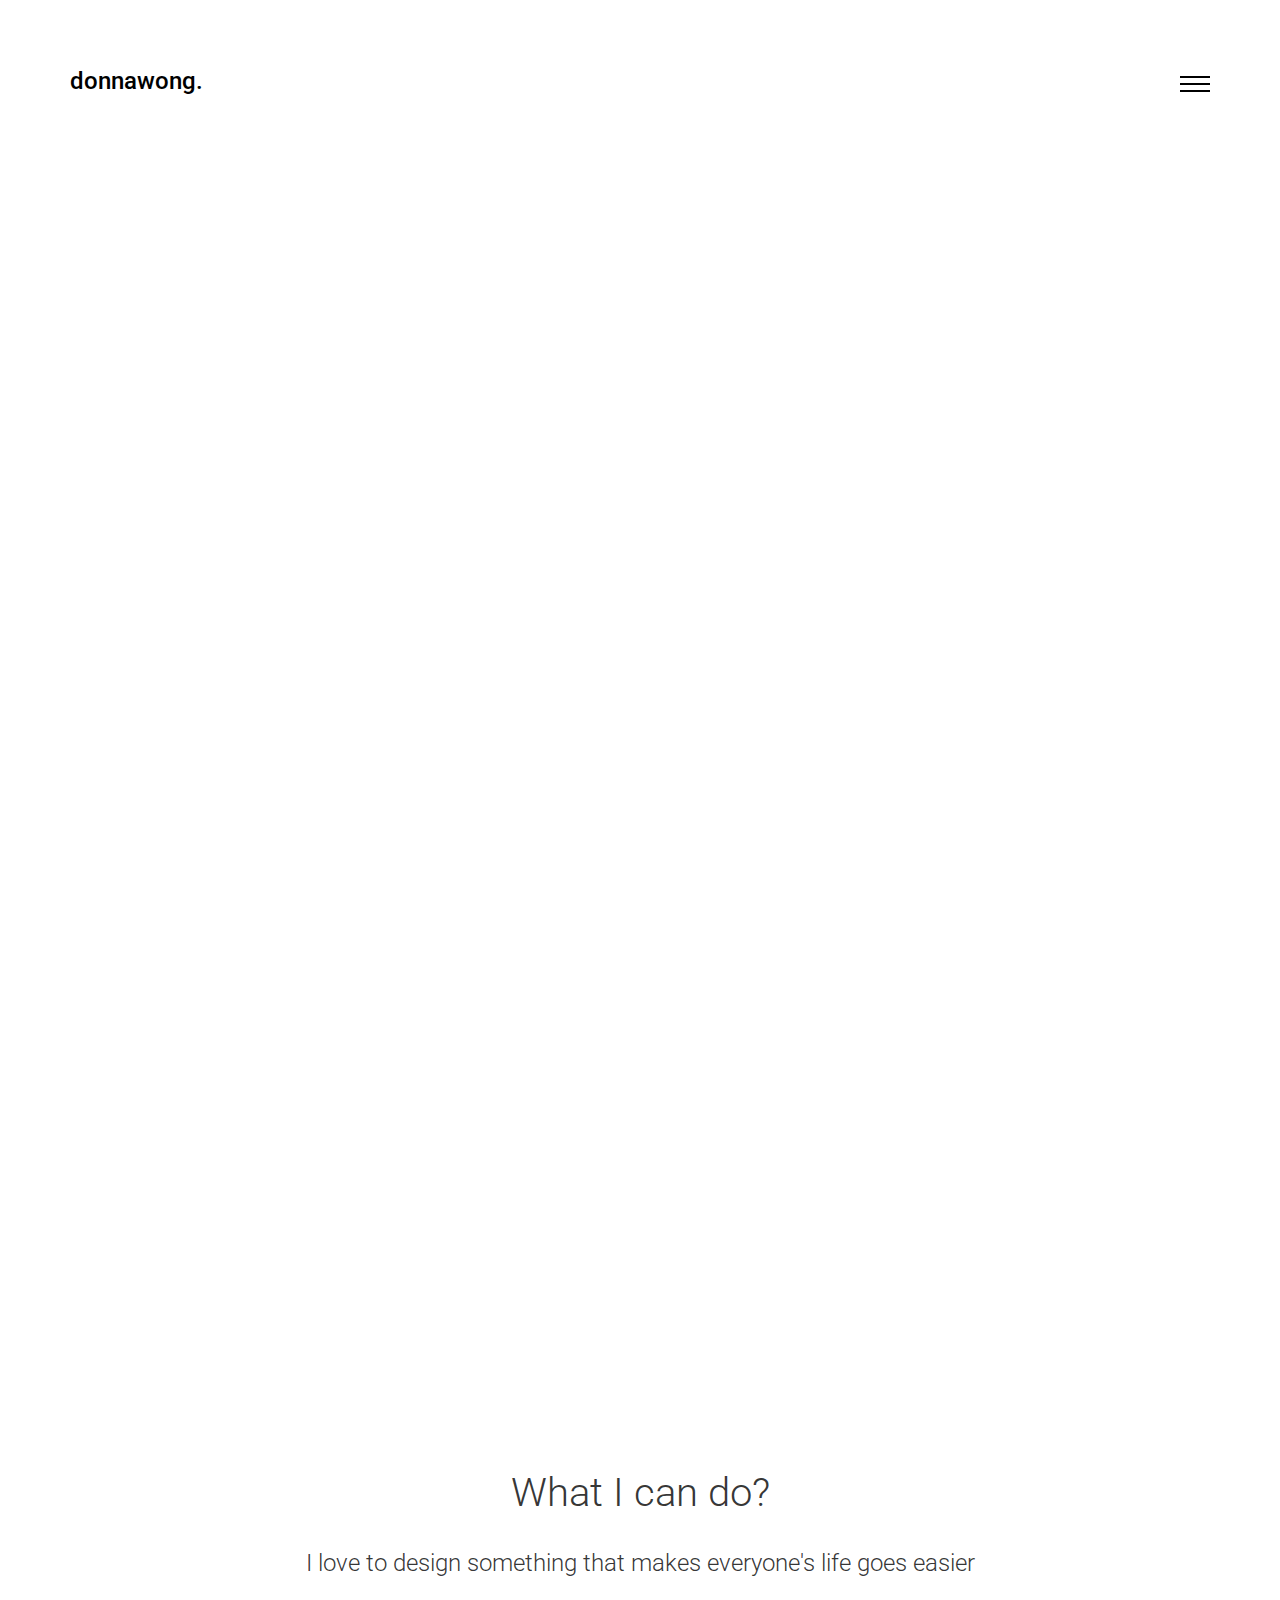
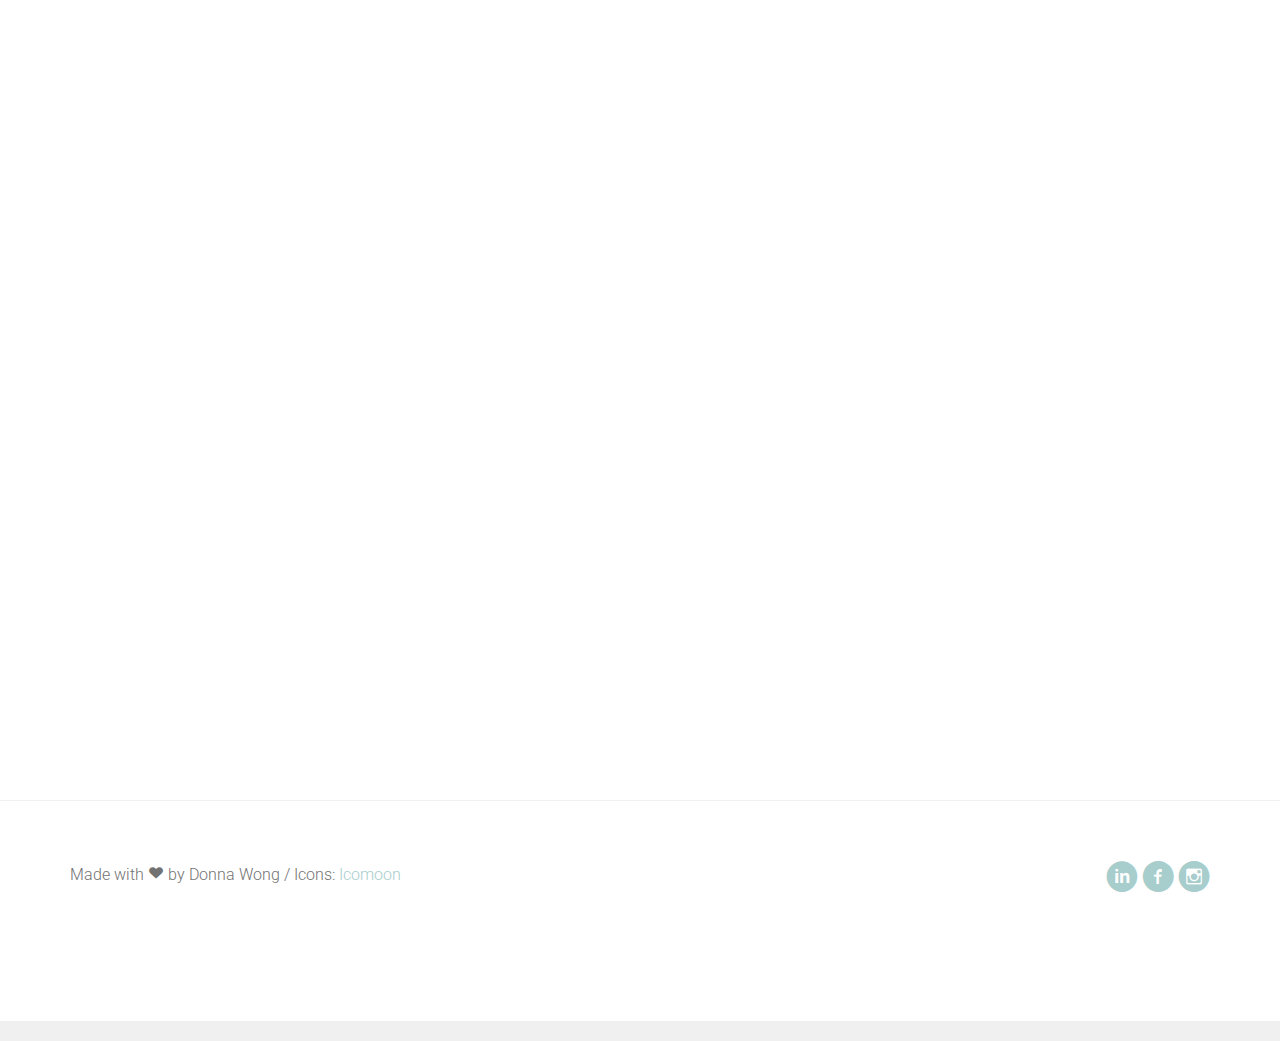
<file: index.html>
<!DOCTYPE HTML PUBLIC "-//W3C//DTD HTML 4.01//EN"
 "http://www.w3.org/TR/html4/strict.dtd">
<!--[if lt IE 7]>      <html class="no-js lt-ie9 lt-ie8 lt-ie7"> <![endif]-->
<!--[if IE 7]>         <html class="no-js lt-ie9 lt-ie8"> <![endif]-->
<!--[if IE 8]>         <html class="no-js lt-ie9"> <![endif]-->
<!--[if gt IE 8]><!--> <html class="no-js"> <!--<![endif]-->
	<head>
	<meta charset="utf-8">
	<meta http-equiv="X-UA-Compatible" content="IE=edge">
	<title>Donna Wong &mdash; DW Production</title>
	<meta name="viewport" content="width=device-width, initial-scale=1">


	<link rel="icon" type="image/x-icon" href="images/iconBrowser.ico"/>

	<link href='https://fonts.googleapis.com/css?family=Roboto:400,100,300,700' rel='stylesheet' type='text/css'>
	
	<!-- Animate.css -->
	<link rel="stylesheet" href="css/animate.css">
	<!-- Icomoon Icon Fonts-->
	<link rel="stylesheet" href="css/icomoon.css">
	<!-- Bootstrap  -->
	<link rel="stylesheet" href="css/bootstrap.css">

	<link rel="stylesheet" href="css/style.css">


	<!-- Modernizr JS -->
	<script src="js/modernizr-2.6.2.min.js"></script>
	<!-- FOR IE9 below -->
	<!--[if lt IE 9]>
	<script src="js/respond.min.js"></script>
	<![endif]-->

	<!-- Global site tag (gtag.js) - Google Analytics -->
<script async src="https://www.googletagmanager.com/gtag/js?id=UA-133204077-1"></script>
<script>
  window.dataLayer = window.dataLayer || [];
  function gtag(){dataLayer.push(arguments);}
  gtag('js', new Date());

  gtag('config', 'UA-133204077-1');
</script>



	</head>
	<body>

	<nav id="fh5co-main-nav" role="navigation">
		<a href="#" class="js-fh5co-nav-toggle fh5co-nav-toggle active"><i></i></a>
		<div class="js-fullheight fh5co-table">

			<div class="fh5co-table-cell js-fullheight">
				<ul>
						<li><a href="index.html">Home</a></li>
					<li><a href="team.html">About</a></li>
					<li><a href="portfolio.html">Portfolio</a></li>
					<li><a href="https://drive.google.com/file/d/1ASnCNPOvP9PQA29yhrRZLvMAp5raYMt2/view?usp=sharing" target="_blank">Resume</a></li>
				</ul>
			</div>
		</div>
	</nav>
	
	<div id="fh5co-page">
		<header>
			<div class="container">
				<div class="fh5co-navbar-brand">
					<a class="fh5co-logo" href="index.html">donnawong.</a>
				</div>
				<a href="#" class="js-fh5co-nav-toggle fh5co-nav-toggle"><i></i></a>
			</div>
		</header>
		<div id="fh5co-intro-section">
			<div class="container">

				<div class="row">
					<div class="col-md-8 animate-box">
						<h2 class="intro-heading">"It's not only about the way the visual look, but how they work, where they're placed, and how easy it is to determine what can be interacted with."</h2>
						<p>
						<h5>I'm a UX designer & Interaction designer based in Seattle and currently working at <a href= "https://www.att.com/" target="_blank">AT&T</a>.</h5>
					</div>
					<div class="col-md-4 animate-box">
						<div class="dock"><img src="images/indexdonna1.png" width=105% height="252"/></div>
				</div>
			</div>
		</div>
		<div id="fh5co-portfolio-section">
			<div class="container">
				<ul id="filters" class="clearfix animate-box">
					<li><span class="filter active" data-filter=".all">All</span></li>
					<li><span class="filter" data-filter=".icon">UX/UI</span></li>
					<li><span class="filter" data-filter=".web">HTML/CSS/JS</span></li>
				</ul>

				<div id="portfoliolist" class="animate-box" >
					<div class="portfolio all icon" data-cat="icon">
						<div class="portfolio-wrapper">		
							<img src="images/portfolio_pic1.png" width=100% height="252"/>
							<div class="label">
								<div class="label-text">
									<a class="text-title">Cardify</a>
									<span class="text-category">UX Design</span>
								</div>
								<div class="label-bg"></div>
							</div>
						</div><a class="clickable" href="cardify.html"></a>
					</div>
			
			
					<div class="portfolio all icon"  data-cat="icon">
						<div class="portfolio-wrapper">			
							<img src="images/portfolio_pic2.png" width="100%" height="252"/>
							<div class="label">
								<div class="label-text">
									<a class="text-title">Zappo Intern Challenge</a>
									<span class="text-category">UX design</span>
								</div>
								<div class="label-bg"></div>
							</div>
							<a class="clickable" href="zappo.html"></a>
						</div>
					</div>
				
			
					
				

<div id="portfoliolist" class="animate-box" >
					<div class="portfolio all icon" data-cat="icon">
						<div class="portfolio-wrapper">		
							<img src="images/portfolio_pic10.png" width=100% height="252"/>
							<div class="label">
								<div class="label-text">
									<a class="text-title">Handy Phone</a>
									<span class="text-category">UX Design</span>
								</div>
								<div class="label-bg"></div>
							</div>
						</div><a class="clickable" href="handy.html"></a>
					</div>
			
					<div class="portfolio all web " data-cat="web ">
						<div class="portfolio-wrapper">						
							<img src="images/portfolio_pic3.png" width="100%" height="252"/>
							<div class="label">
								<div class="label-text">
									<a class="text-title">Bootstrap Website</a>
									<span class="text-category">Web Development</span>
								</div>
								<div class="label-bg"></div>
							</div>
							<a class="clickable" href="Bootstrap_OnePageWeb/index.html" target="_blank"></a>
						</div>
					</div>
			
	<div class="portfolio all icon" data-cat="icon">
							<div class="portfolio-wrapper">		
								<img src="images/bookclub3.png" width="100%" height="252" />
								<div class="label"> 
									<div class="label-text">
										<a class="text-title">Book Club</a>
										<span class="text-category">UI Design</span>
									</div>
									<div class="label-bg"></div>
								</div>
							</div>
							<a class="clickable" href="bookclub.html"></a>
						</div> 

				
				
						
					<div class="portfolio all web " data-cat="web">
						<div class="portfolio-wrapper">			
							<img src="images/portfolio_pic4.png" alt="" width="100%" height="252" />
							<div class="label">
								<div class="label-text">
									<a class="text-title">RGB game</a>
									<span class="text-category">Web development</span>
								</div>
								<div class="label-bg"></div>
							</div><a class="clickable" href="RGBColorGuessingGame/ColorGame.html" target="_blank"></a>
						</div>
					</div>

		
					<div class="portfolio all web " data-cat="web">
						<div class="portfolio-wrapper">
							<img src="images/portfolio_pic5.png" alt="" width="100%" height="252" />
							<div class="label">
								<div class="label-text">
									<a class="text-title">ToDo List</a>
									<span class="text-category">Web development</span>
								</div>
								<div class="label-bg"></div>
							</div><a class="clickable" href="ToDoList/index.html" target="_blank"></a>
						</div>
					</div>

					
						<div class="portfolio all web " data-cat="web">
						<div class="portfolio-wrapper">			
							<img src="images/portfolio_pic6.png" alt="" width="100%" height="252"/>
							<div class="label">
								<div class="label-text">
									<a class="text-title">Bootstrap Image Gallery</a>
									<span class="text-category">Web development</span>
								</div>
								<div class="label-bg"></div>
							</div><a class="clickable" href="Bootstrap_Gallery/gallery.html" target="_blank"></a>
						</div>
					</div>




</div>
			</div>
		</div>
		<!-- END fh5co-portfolio-section -->


		<div id="fh5co-services-section">
			<div class="container">
				<div class="row">
					<div class="col-md-8 col-md-offset-2 text-center heading-section">
						<br><br><h2>What I can do?</h2>
						<h3>I love to design something that makes everyone's life goes easier</h3>
					</div>
				</div>
				<div class="row">
					<div class="col-md-4 animate-box">
						<div class="fh5co-services text-center">
							<i class="icon-mobile"></i>
							<div class="holder-section">
								<h3>User Experience Design</h3>
								<p>Create a beautiful user-centered design with three principles: useful, usable, valuable.</p>
							</div>
						</div>
					</div><div class="col-md-4 animate-box">
						<div class="fh5co-services text-center">
							<i class="icon-piechart"></i>
							<div class="holder-section">
								<h3>User Research</h3>
								<p>Maximize the usability by understanding user's needs and expectation. </p>
							</div>
						</div>
					</div>
					<div class="col-md-4 animate-box">
						<div class="fh5co-services text-center">
							<i class="icon-laptop"></i>
							<div class="holder-section">
								<h3>Web Developement</h3>
								<p>Design front-end website by using HTML/CSS, JavaScript, JQuery, and Bootstrap. </p>
							</div>
						</div>
					</div>

						<div class="col-md-4 animate-box">
						<div class="fh5co-services text-center">
							<i class="icon-video"></i>
							<div class="holder-section">
								<h3>Video Editing</h3>
								<p>Proficient in pre-production, production & filming, all media equipment, and video editing. </p>
							</div>
						</div>
					</div>
					
					<div class="col-md-4 animate-box">
						<div class="fh5co-services text-center">
							<i class="icon-heart"></i>
							<div class="holder-section">
								<h3>Crafted With Love</h3>
								<p>Creative motion design , material design, illustration, icon, logo, graphic design.</p>
							</div>
						</div>
					</div>
					
				
					<div class="col-md-4 animate-box">
						<div class="fh5co-services text-center">
							<i class="icon-gears"></i>
							<div class="holder-section">
								<h3>Trouble Shooting</h3>
								<p>Experience in customer service and assist others with media and technical problems.</p>
							</div>
						</div>
					</div>
					</div>
				</div>
			</div>
		</div>
		<!-- End: fh5co-services-section -->
		<footer>
			<div id="footer" class="fh5co-border-line">
				<div class="container">
					<div class="row">
						<div class="col-md-6">
							<p>Made with <i class="icon-heart3 love"></i> by Donna Wong / Icons: <a href="https://icomoon.io/" target="_blank">Icomoon</a> </p>
						</div>
						<div class="col-md-6 social-text-align">
							<p class="fh5co-social-icons">
								<a href="https://linkedin.com/in/donnatyw"><i class="icon-linkedin-with-circle"></i></a>
								<a href="https://facebook.com/donnawong1212"><i class="icon-facebook-with-circle"></i></a>
								<a href="https://www.instagram.com/donnawong12/"><i class="icon-instagram-with-circle"></i></a>

							</p>
						</div>
					</div>
				</div>
			</div>
		</footer>
	
	</div>

	<!-- jQuery -->
	<script src="js/jquery.min.js"></script>
	<!-- jQuery Easing -->
	<script src="js/jquery.easing.1.3.js"></script>
	<!-- Bootstrap -->
	<script src="js/bootstrap.min.js"></script>
	<!-- Waypoints -->
	<script src="js/jquery.waypoints.min.js"></script>
	<!-- Portfolio Filter Mixitup -->
	<script type="text/javascript" src="js/jquery.mixitup.min.js"></script>

	<!-- Main JS (Do not remove) -->
	<script src="js/main.js"></script>

	<script type="text/javascript">
		$(document).ready(function () {

    // Open in new window
    $(".box1").click(function () {
        window.open($(this).find("a:first").attr("href"));
        return false;
    });
        
    // Or use this to Open link in same window (similar to target=_blank)
    $(".box1").click(function(){
        window.location = $(this).find("a:first").attr("href");
        return false;
    });

    // Show URL on Mouse Hover
    $(".box1").hover(function () {
        window.status = $(this).find("a:first").attr("href");
    }, function () {
        window.status = "";
    });

});


	</script>

	<script type="text/javascript">
	$(function () {
		
		var filterList = {
		
			init: function () {
			
				// MixItUp plugin
				// http://mixitup.io
				$('#portfoliolist').mixItUp({
  				selectors: {
    			  target: '.portfolio',
    			  filter: '.filter'	
    		  },
    		  load: {
      		  filter: '.all'  
      		}     
				});								
			
			}

		};
		
		// Run the show!
		filterList.init();

		
		
	});	
	</script>

	</body>
</html>
</file>
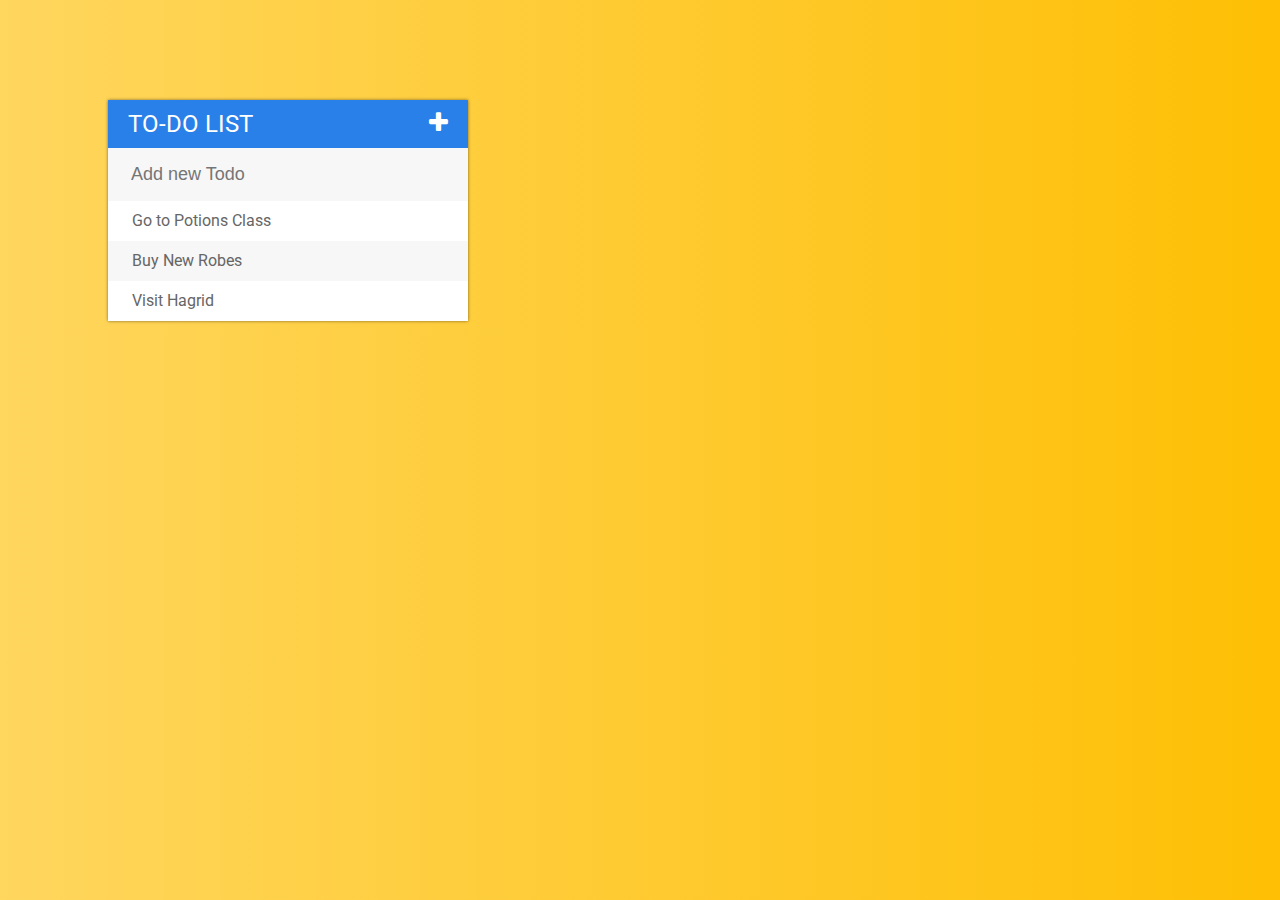
<file: ToDoList/index.html>
<!DOCTYPE html>
<html>
<head>
	<title>Todo List</title>
	<link rel="stylesheet" type="text/css" href="assets/css/todo.css">
	<link href="https://fonts.googleapis.com/css?family=Roboto:400,500,700" rel="stylesheet">
	<link rel="stylesheet" type="text/css" href="https://cdnjs.cloudflare.com/ajax/libs/font-awesome/4.7.0/css/font-awesome.css">
	<script type="text/javascript" src="assets/js/lib/jquery-3.3.1.min.js"></script>
</head>
<body>


<div id="container">
	<h1>To-do List<i class="fa fa-plus" aria-hidden="true"></i></h1>
	<input type="text" placeholder="Add new Todo">

	<ul>
		<li><span><i class="fa fa-trash" aria-hidden="true"></i></span> Go to Potions Class</li>
		<li><span><i class="fa fa-trash" aria-hidden="true"></i></span> Buy New Robes</li>
		<li><span><i class="fa fa-trash" aria-hidden="true"></i></span> Visit Hagrid</li>
	</ul>
</div>


<script type="text/javascript" src="assets/js/todo.js"></script>
</body>
</html>
</file>
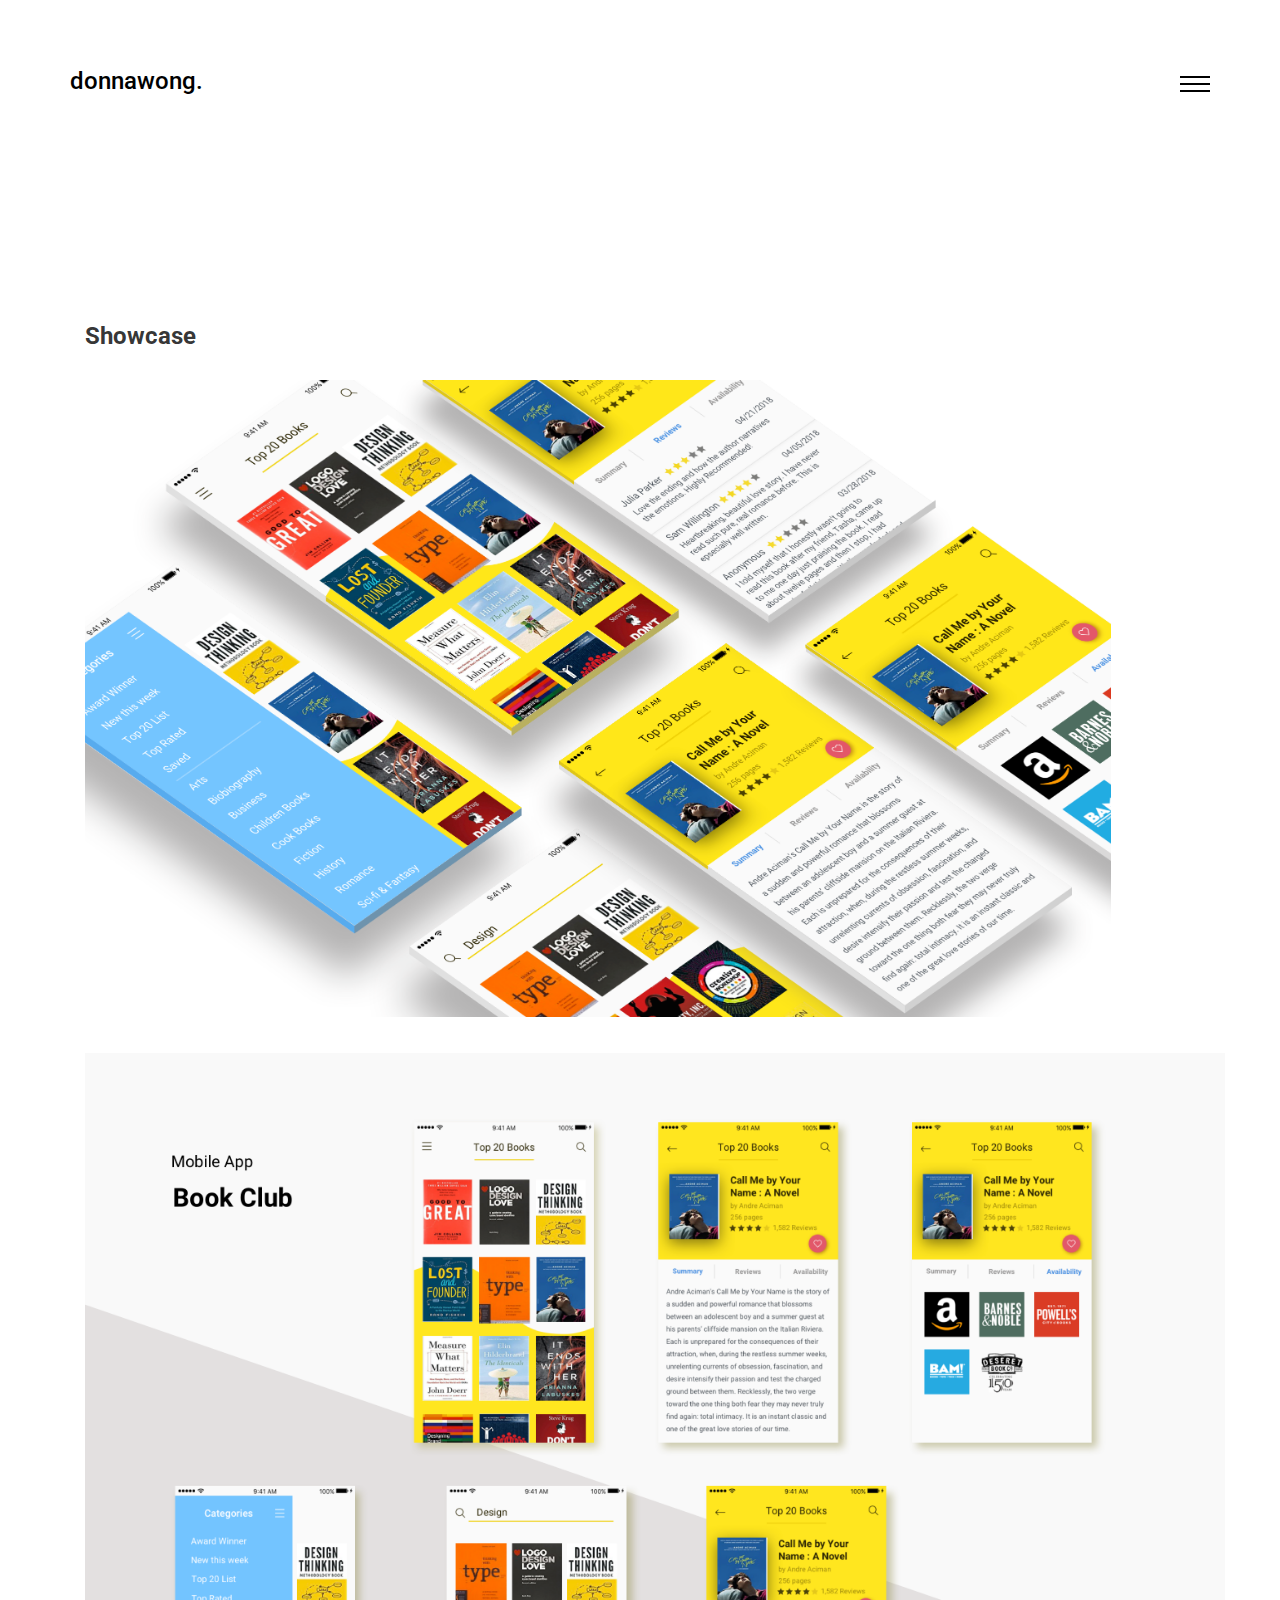
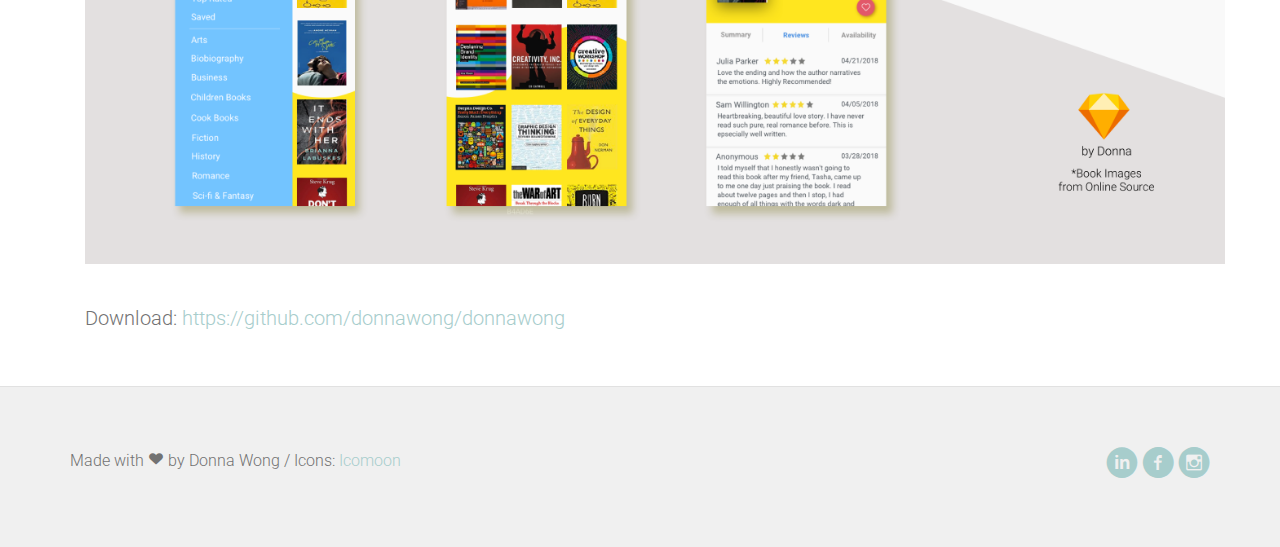
<file: bookclub.html>
<!DOCTYPE html>
<html>
<head>
	<meta charset="utf-8">
	<meta http-equiv="X-UA-Compatible" content="IE=edge">
	<title>Donna Wong &mdash; DW Production</title>
	<meta name="viewport" content="width=device-width, initial-scale=1">


	<link rel="shortcut icon" href="favicon.ico">

	<link href='https://fonts.googleapis.com/css?family=Roboto:400,100,300,700' rel='stylesheet' type='text/css'>
	
	<!-- Animate.css -->
	<link rel="stylesheet" href="css/animate.css">
	<!-- Icomoon Icon Fonts-->
	<link rel="stylesheet" href="css/icomoon.css">
	<!-- Bootstrap  -->
	<link rel="stylesheet" href="css/bootstrap.css">

	<link rel="stylesheet" href="css/style.css">


	<!-- Modernizr JS -->
	<script src="js/modernizr-2.6.2.min.js"></script>
	<!-- FOR IE9 below -->
	<!--[if lt IE 9]>
	<script src="js/respond.min.js"></script>
	<![endif]-->

	</head>
<body>
<nav id="fh5co-main-nav" role="navigation">
		<a href="#" class="js-fh5co-nav-toggle fh5co-nav-toggle active"><i></i></a>
		<div class="js-fullheight fh5co-table">
			<div class="fh5co-table-cell js-fullheight">
				<ul>
						<li><a href="index.html">Home</a></li>
					<li><a href="team.html">About</a></li>
					<li><a href="portfolio.html">Portfolio</a></li>
					<li><a href="https://drive.google.com/file/d/1ASnCNPOvP9PQA29yhrRZLvMAp5raYMt2/view?usp=sharing" target="_blank">Resume</a></li>
				</ul>
			</div>
		</div>
	</nav>

	<div id="fh5co-page">
		<header>
			<div class="container">
				<div class="fh5co-navbar-brand">
					<a class="fh5co-logo" href="index.html">donnawong.</a>
				</div>
				<a href="#" class="js-fh5co-nav-toggle fh5co-nav-toggle"><i></i></a>
			</div>
		</header>
	
				<div id="fh5co-team-section">
			<div class="container">
				<div class="row animate-box">
					<div class="col-md-8 col-md-offset-2 text-center heading-section">
						<h2><b>Book Club App</b></h2>
					</div>
				</div>
				<div class="container"
				<div style="margin:0 auto;">
				<h3><b>Showcase</b></h3>

				<img src="images/bookclub1.png" width="90%">
				<br>
				<br>
				<img src="images/bookclub2.png" width="100%">
				<br><br>
				<p>Download: <a href="https://github.com/donnawong/donnawong">https://github.com/donnawong/donnawong</a></p>
				</div>
</div>
</div>

			</div>
		</div>
			


		<!-- End: fh5co-services-section -->
		<footer>
			<div id="footer" class="fh5co-border-line">
				<div class="container">
					<div class="row">
						<div class="col-md-6">
							<p>Made with <i class="icon-heart3 love"></i> by Donna Wong / Icons: <a href="https://icomoon.io/" target="_blank">Icomoon</a> </p>
						</div>
						<div class="col-md-6 social-text-align">
							<p class="fh5co-social-icons">
								<a href="https://linkedin.com/in/donnatyw"><i class="icon-linkedin-with-circle"></i></a>
								<a href="https://facebook.com/donnawong1212"><i class="icon-facebook-with-circle"></i></a>
								<a href="https://www.instagram.com/donnawong12/"><i class="icon-instagram-with-circle"></i></a>

							</p>
						</div>
					</div>
				</div>
			</div>
		</footer>
	
	</div>

	<!-- jQuery -->
	<script src="js/jquery.min.js"></script>
	<!-- jQuery Easing -->
	<script src="js/jquery.easing.1.3.js"></script>
	<!-- Bootstrap -->
	<script src="js/bootstrap.min.js"></script>
	<!-- Waypoints -->
	<script src="js/jquery.waypoints.min.js"></script>
	<!-- Portfolio Filter Mixitup -->
	<script type="text/javascript" src="js/jquery.mixitup.min.js"></script>

	<!-- Main JS (Do not remove) -->
	<script src="js/main.js"></script>

	<script type="text/javascript">
	$(function () {
		
		var filterList = {
		
			init: function () {
			
				// MixItUp plugin
				// http://mixitup.io
				$('#portfoliolist').mixItUp({
  				selectors: {
    			  target: '.portfolio',
    			  filter: '.filter'	
    		  },
    		  load: {
      		  filter: '.all'  
      		}     
				});								
			
			}

		};
		
		// Run the show!
		filterList.init();

		
		
	});	
	</script>
</body>
</html>
</file>
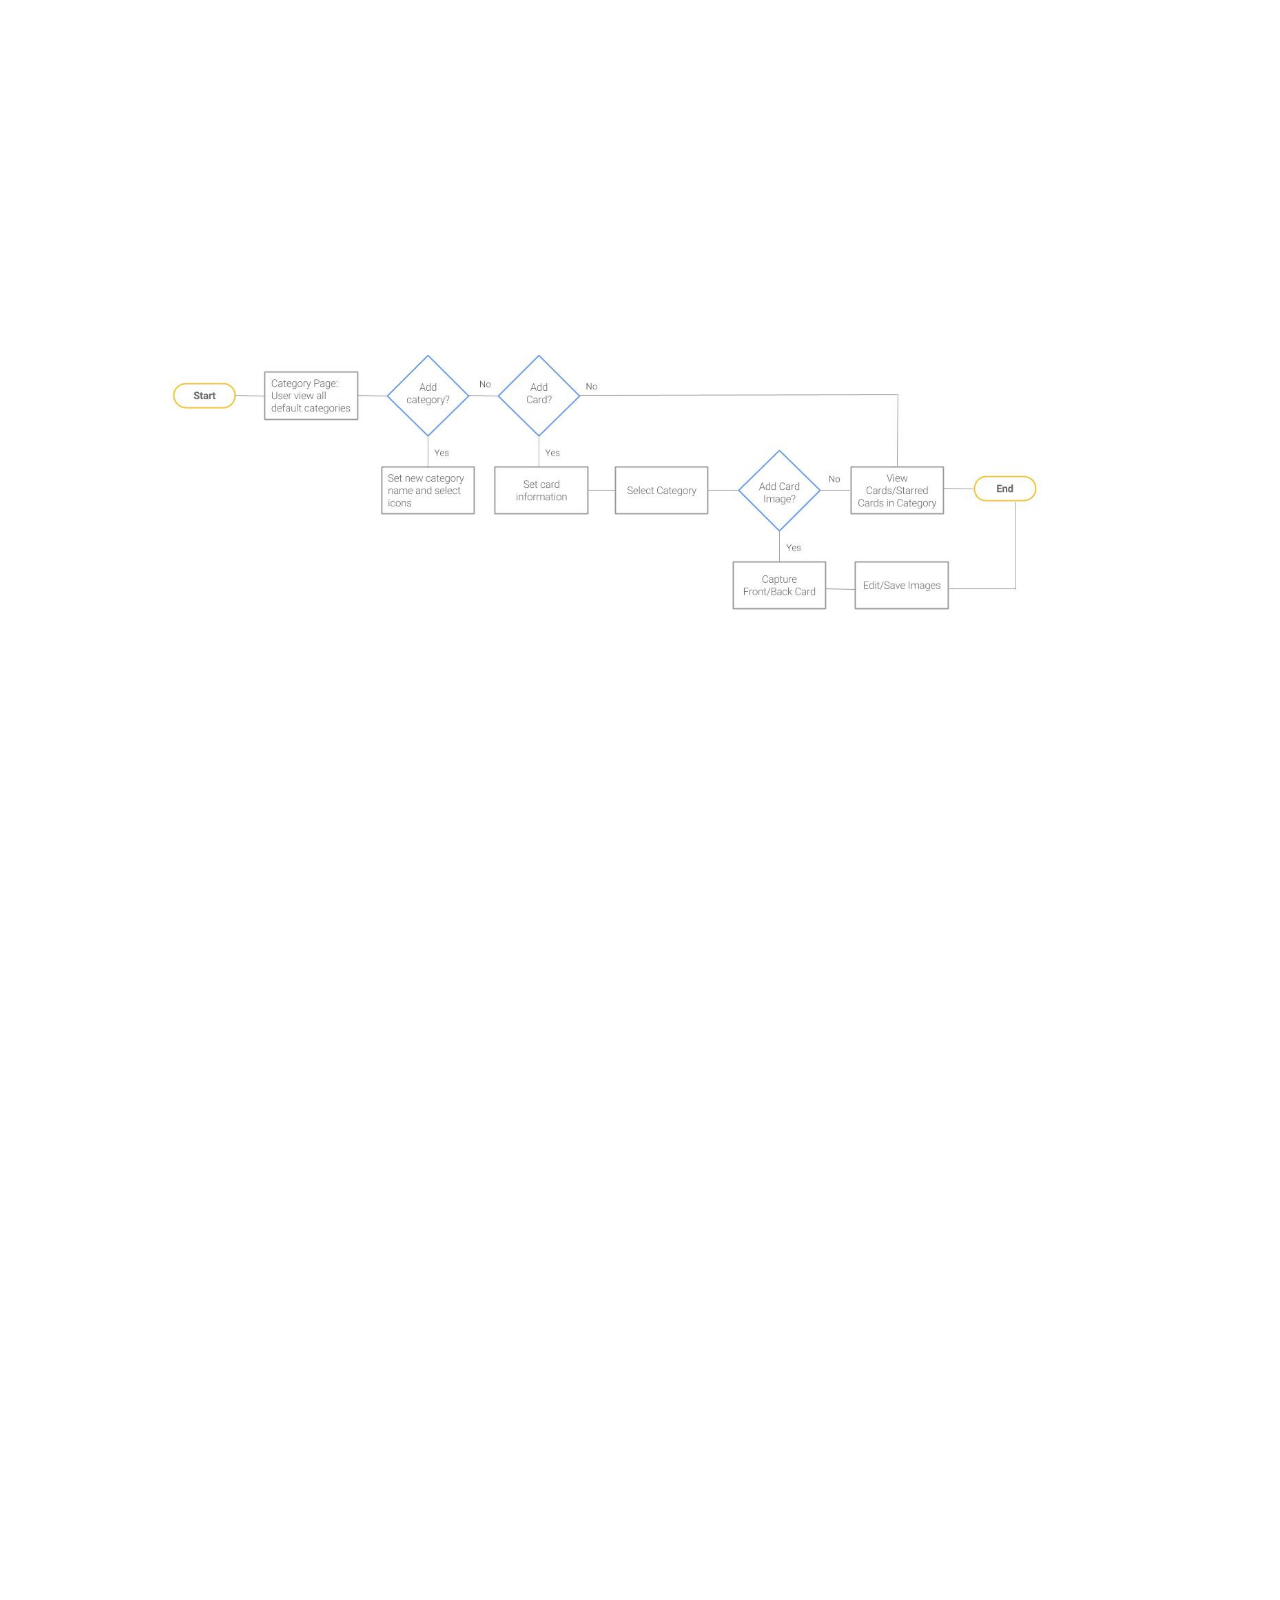
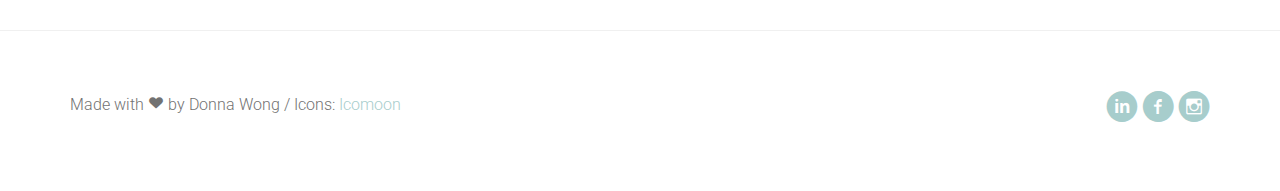
<file: cardify.html>
<!DOCTYPE html>
<html>
<head>
	<meta charset="utf-8">
	<meta http-equiv="X-UA-Compatible" content="IE=edge">
	<title>Donna Wong &mdash; DW Production</title>
	<meta name="viewport" content="width=device-width, initial-scale=1">


	<link rel="shortcut icon" href="favicon.ico">

	<link href='https://fonts.googleapis.com/css?family=Roboto:400,100,300,700' rel='stylesheet' type='text/css'>
	
	<!-- Animate.css -->
	<link rel="stylesheet" href="css/animate.css">
	<!-- Icomoon Icon Fonts-->
	<link rel="stylesheet" href="css/icomoon.css">
	<!-- Bootstrap  -->
	<link rel="stylesheet" href="css/bootstrap.css">

	<link rel="stylesheet" href="css/style.css">


	<!-- Modernizr JS -->
	<script src="js/modernizr-2.6.2.min.js"></script>
	<!-- FOR IE9 below -->
	<!--[if lt IE 9]>
	<script src="js/respond.min.js"></script>
	<![endif]-->

	</head>
<body>
<nav id="fh5co-main-nav" role="navigation">
		<a href="#" class="js-fh5co-nav-toggle fh5co-nav-toggle active"><i></i></a>
		<div class="js-fullheight fh5co-table">
			<div class="fh5co-table-cell js-fullheight">
				<ul>
						<li><a href="index.html">Home</a></li>
					<li><a href="team.html">About</a></li>
					<li><a href="portfolio.html">Portfolio</a></li>
					<li><a href="https://drive.google.com/file/d/1ASnCNPOvP9PQA29yhrRZLvMAp5raYMt2/view?usp=sharing" target="_blank">Resume</a></li>
			</div>
		</div>
	</nav>

	<div id="fh5co-page">
		<header>
			<div class="container">
				<div class="fh5co-navbar-brand">
					<a class="fh5co-logo" href="index.html">donnawong.</a>
				</div>
				<a href="#" class="js-fh5co-nav-toggle fh5co-nav-toggle"><i></i></a>
			</div>
		</header>
	
				<div id="fh5co-team-section">
			<div class="container">
				<div class="row animate-box">
					<div class="col-md-8 col-md-offset-2 text-center heading-section">
						<h2><b>Cardify</b></h2>
					</div>
				</div>

                    <div class="contain-contain">
						<div class="row animate-box">
							
							<div class="col-md-4 ">
									<h3 id="floatRight">Summary</h3>
									
								</div>
								<div class="col-md-8">
									<h4>This is a personalized android mobile application called “Cardify”. I collaborated with a software developer, Joe Ma. My role in this project is a app designer, user interface designer, and usability researcher.<br><br>Cardify is an Android mobile app where it saves and shares all your business card contacts. It is designed to be simple, fast, and efficient for anybody who uses Android devices.</h4>
								
								</div>
						</div>
<br>
							<div class="row animate-box">
							<div class="col-md-4 ">
									<h3 id="floatRight">Process</h3>
									
								</div>
								<div class="col-md-8">
									<div id="no-style">
									<ul>
										<li>Identify Functional Requirements/ Non-functional Requirements</li>
										<li>Identify Stakeholders</li>
										<li>Paper Sketching & Wireframes</li>
										<li>User research</li>
										<li>Usability Testing</li>
										<li>Iterations</li>

									</ul>
									
								</div>
								</div>
						</div>
<br>					
					<div class="row animate-box">
							<div class="col-md-4  ">
									<h3 id="floatRight">User Research</h3>
									
								</div>
								<div class="col-md-8">
									<h4>I did a few interviews with selected users in different range of age and expertise in computer. I recorded and analyzed the user activity and asked a wide range of questions in order to know what are the pros and cons in our app. The reason why I monitored/recorded their user activity is to observe what process they were struggle with since user’s activity or body language an always reveal their thoughts and feelings.</h4>
								
								</div>
						</div>

<br>

							<div class="row animate-box">
							<div class="col-md-4 ">
									<h3 id="floatRight">1st Persona</h3>
									
								</div>
								<div class="col-md-8">
									<h4><i>Jay Lee, 23 years old</i><br><br>He is a student and part time worker at Edmonds Community College. He likes the idea that he can save all cards such as insurance card, auto repair card, ID card and etc. He is familiar with technologies and he could handle inconsistent and exotic interfaces in most cases. Direction and instruction would not be the main concern for him. The proposition and the explicit function would be the attracting part of our app. We have to strongly maintain our aim and to create one simple, special mobile app.</h4>
								
								</div>
						</div>
<br>
							<div class="row animate-box">
							<div class="col-md-4 ">
									<h3 id="floatRight">2nd Persona</h3>
									
								</div>
								<div class="col-md-8">
									<h4><i>Vania Koba, 30 years old</i><br><br>She is about 30 years old and she is working in Amazon as a software engineer. She likes the idea that she can share cards and make contacts easily with our app. However, she has a busy schedule which she cannot afford too much time for learning a new app. In this case, consistency and conformity is essential to fit users like Vania. We should not create extraordinary or special animation where no users have experience before. Also, simple and obvious layout settings can help users spot the location faster since it increases the visibility.</h4>
								
								</div>
						</div>
<br>
							<div class="row animate-box" >
							<div class="col-md-4 ">
									<h3 id="floatRight">3rd Persona</h3>
									
								</div>
								<div class="col-md-8">
									<h4><i>Philip Wong, 58 years old</i><br><br>He is about 58 years old and he is the CEO of a watch company. He really likes the idea that he can save all the card in one place. However, He is not familiar with technologies and may have general problems with computer interfaces. Although Philip knows the common function of mobile interfaces, it is better to anticipate the problems first. To increase the usability of our app to business workers as Philip, we have to provide a very high level of instruction or direction in order to fit their preferences. We can provide a video tutorial and set a FAQ section on the app where we can answer most of the usability questions.</h4>
								
								</div>
						</div>
<br>						
						<div class="row animate-box">
							<div class="col-md-4 ">
									<h3 id="floatRight">User Flow</h3>
									
								</div>
								<div class="col-md-8">
								
								</div>
						</div>
						<img src="images/CardifyUserFlow.jpg" width="95%">
<br>
							<div class="row animate-box">
							<div class="col-md-4 ">
									<h3 id="floatRight">Sketches</h3>
									
								</div>
								<div class="col-md-8">
								<img src="images/CardifyPicture1.png" width="70%"><img src="images/CardifyPicture3.png" width="70%">
								<img src="images/CardifyPicture4.png" width="70%">
								</div>
						</div>

							

<br>						
							<div class="row animate-box">
							<div class="col-md-4 ">
									<h3 id="floatRight">Designs</h3>
									
								</div>
								<div class="col-md-8">
								
								</div>
								<div><img src="images/CardifyDesign1.png" width="100%"></div>
						</div>
<br>
							<div class="row animate-box">
							<div class="col-md-3">
								<img src="images/SS1.gif" width="110%">
								</div>
								<div class="col-md-3">
									<img src="images/SS2.gif" width="110%">
								</div>
								<div class="col-md-3">
									<img src="images/SS3.gif" width="110%">
								</div>
								<div class="col-md-3">
									<img src="images/SS4.gif" width="110%">
								</div>	
						</div>
<br>	<br>
						<div class="row animate-box">
							<div class="col-md-4 ">
									<h3 id="floatRight">Future</h3>
									
								</div>
								<div class="col-md-8">
									<h4>This project is following the MVP (minimum viable product) design with Lean UX process. We emphasis on collaboration and delivery as well as measuring and validating product fit. Although we have limited time and resources, we've successfully completed this mobile app in 3 months. <br><br>We will integrating this mobile application and optimize the usability and the functionability continuously. For my part, I will continue focus on usability testing, researching, and designing user interfaces.<br><br><br>The link to download this app: <a href="https://play.google.com/store/apps/details?id=com.joema.cardproject&hl=en">https://goo.gl/e2K42D</a> </h4>
									<img src="images/CardifyIconFlat.gif" width="25%">
								</div>
						</div>






</div>

			</div>
		</div>
			















		<!-- End: fh5co-services-section -->
		<footer>
			<div id="footer" class="fh5co-border-line">
				<div class="container">
					<div class="row">
						<div class="col-md-6">
							<p>Made with <i class="icon-heart3 love"></i> by Donna Wong / Icons: <a href="https://icomoon.io/" target="_blank">Icomoon</a> </p>
						</div>
						<div class="col-md-6 social-text-align">
							<p class="fh5co-social-icons">
								<a href="https://linkedin.com/in/donnatyw"><i class="icon-linkedin-with-circle"></i></a>
								<a href="https://facebook.com/donnawong1212"><i class="icon-facebook-with-circle"></i></a>
								<a href="https://www.instagram.com/donnawong12/"><i class="icon-instagram-with-circle"></i></a>

							</p>
						</div>
					</div>
				</div>
			</div>
		</footer>
	
	</div>

	<!-- jQuery -->
	<script src="js/jquery.min.js"></script>
	<!-- jQuery Easing -->
	<script src="js/jquery.easing.1.3.js"></script>
	<!-- Bootstrap -->
	<script src="js/bootstrap.min.js"></script>
	<!-- Waypoints -->
	<script src="js/jquery.waypoints.min.js"></script>
	<!-- Portfolio Filter Mixitup -->
	<script type="text/javascript" src="js/jquery.mixitup.min.js"></script>

	<!-- Main JS (Do not remove) -->
	<script src="js/main.js"></script>

	<script type="text/javascript">
	$(function () {
		
		var filterList = {
		
			init: function () {
			
				// MixItUp plugin
				// http://mixitup.io
				$('#portfoliolist').mixItUp({
  				selectors: {
    			  target: '.portfolio',
    			  filter: '.filter'	
    		  },
    		  load: {
      		  filter: '.all'  
      		}     
				});								
			
			}

		};
		
		// Run the show!
		filterList.init();

		
		
	});	
	</script>
</body>
</html>
</file>
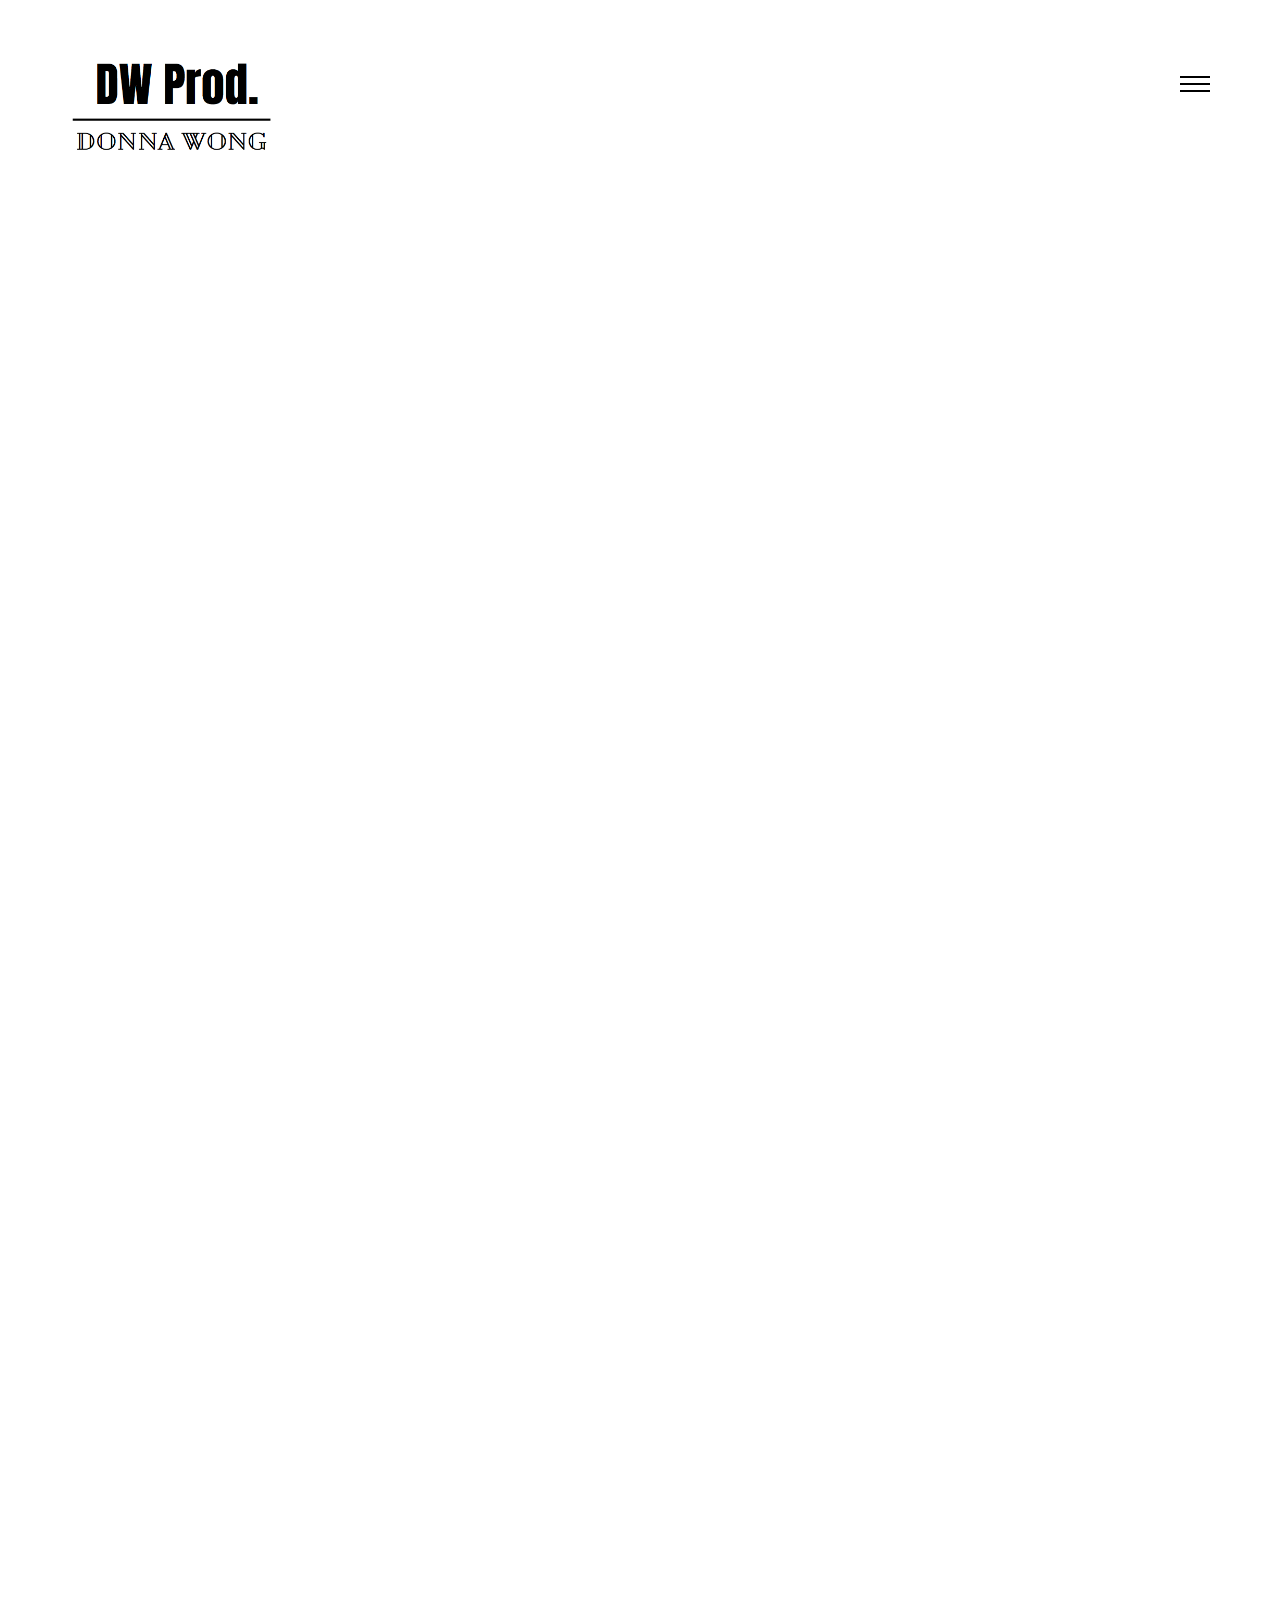
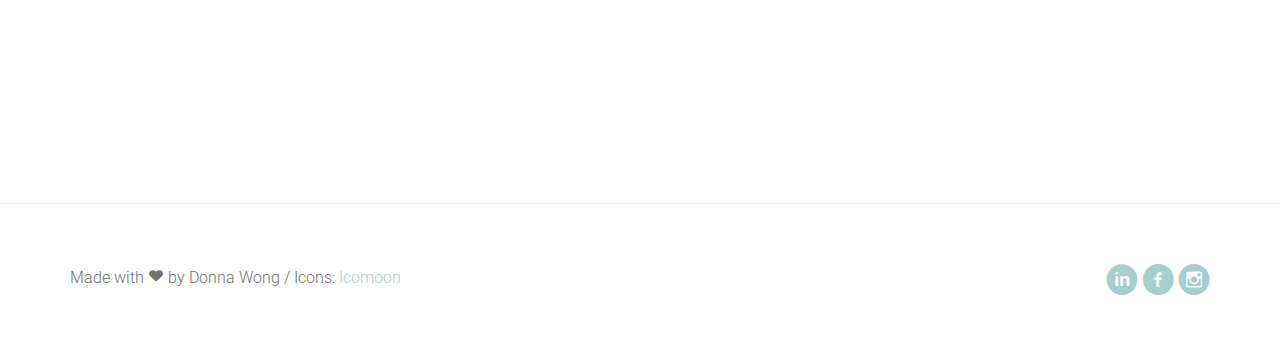
<file: handy.html>
<!DOCTYPE html>
<html>
<head>
	<meta charset="utf-8">
	<meta http-equiv="X-UA-Compatible" content="IE=edge">
	<title>Donna Wong &mdash; DW Production</title>
	<meta name="viewport" content="width=device-width, initial-scale=1">


	<link rel="shortcut icon" href="favicon.ico">

	<link href='https://fonts.googleapis.com/css?family=Roboto:400,100,300,700' rel='stylesheet' type='text/css'>
	
	<!-- Animate.css -->
	<link rel="stylesheet" href="css/animate.css">
	<!-- Icomoon Icon Fonts-->
	<link rel="stylesheet" href="css/icomoon.css">
	<!-- Bootstrap  -->
	<link rel="stylesheet" href="css/bootstrap.css">

	<link rel="stylesheet" href="css/style.css">


	<!-- Modernizr JS -->
	<script src="js/modernizr-2.6.2.min.js"></script>
	<!-- FOR IE9 below -->
	<!--[if lt IE 9]>
	<script src="js/respond.min.js"></script>
	<![endif]-->

	</head>
<body>
<nav id="fh5co-main-nav" role="navigation">
		<a href="#" class="js-fh5co-nav-toggle fh5co-nav-toggle active"><i></i></a>
		<div class="js-fullheight fh5co-table">
			<div class="fh5co-table-cell js-fullheight">
				<ul>
						<li><a href="index.html">Home</a></li>
					<li><a href="team.html">About</a></li>
					<li><a href="portfolio.html">Portfolio</a></li>
					<li><a href="https://drive.google.com/file/d/1ASnCNPOvP9PQA29yhrRZLvMAp5raYMt2/view?usp=sharing">Resume</a></li>
				</ul>
			</div>
		</div>
	</nav>

	<div id="fh5co-page">
		<header>
			<div class="container">
				<div class="fh5co-navbar-brand">
					<a class="fh5co-logo" href="index.html"><img src="images/DWProd.png" width="52%"></a>
				</div>
				<a href="#" class="js-fh5co-nav-toggle fh5co-nav-toggle"><i></i></a>
			</div>
		</header>
	
				<div id="fh5co-team-section">
			<div class="container">
				<div class="row animate-box">
					<div class="col-md-8 col-md-offset-2 text-center heading-section">

						<h2 ><b>3 days Challenge - Handy Phone</b></h2>
						<img src="images/handyLogo.png" style="width:20%;">
					</div>
				</div>

                    <div class="contain-contain">
						<div class="row animate-box">
							
							<div class="col-md-4 ">
									<h3 id="floatRight" >Overview</h3>
									
								</div>
								<div class="col-md-8">
									<h4>Initiated by <a href ="https://www.handy.travel/" target="_blank">Tink Labs</a>, the first hospitality technology company. Handy phone, is meant for bringing solutions for hospitality with all-in-one services designed specially for hotels and travelers. With Handy phone, guests can remote control in-room amenities, stay connected and explore destinations, and process hotel services. <br><br> In April 2018, I recevied a 3-day challenge to design a express check out feature for hotel guests. Guests may uses this feature to view and check out their bills in simple steps. </h4>
								
								</div>
						</div>
<br>
					<div class="row animate-box">
							<div class="col-md-4  ">
									<h3 id="floatRight">Scenario</h3>
									
								</div>
								<div class="col-md-8">
									<h4>A guest stayed a hotel providing handy for two nights, ordered two in-room dining orders, one
Disneyland ticket by using handy phone during the stay.</h4>
								
								</div>
						</div>

<br>
							<div class="row animate-box">
							<div class="col-md-4 ">
									<h3 id="floatRight">Process</h3>
									
								</div>
								<div class="col-md-8">
									<div id="no-style">
									<ul>
										
										<li>Identify Stakeholders</li>
										<li>Identify Functional Requirements/ Non-functional Requirements</li>
										<li>Case Studies</li>
										<li>Paper Sketching</li>
									    <li> Wireframes</li>
										

									</ul>
									
								</div>
								</div>
						</div>
<br>					


							<div class="row animate-box">
							<div class="col-md-4 ">
									<h3 id="floatRight">The Who</h3>
									
								</div>
								<div class="col-md-8">
									<h4> Travelers who qualify for express checkout if they 
										<u >are a registered user</u> and <u>have previously placed a successful order where your billing, shipping, email and
payment information were validated</u>. If user make changes to their primary billing or
shipping details, user will not qualify for Express Checkout until the next time they place
an order.
									</h4>
								
								</div>
						</div>
<br>
							<div class="row animate-box">
							<div class="col-md-4 ">
									<h3 id="floatRight">The What</h3>
									
								</div>
								<div class="col-md-8">
									<h4>Consider what users expect with using the function:<br>
										<ul>
											<li>Fast</li>
											<li>Directly leading to final steps in the checkout process (Review & Place Order)</li>
											<li>Primary Billing Info (Shipping, billing, email, credit card) is automatically preload based on the previous purchases</li>
											
										</ul></h4>
								
								</div>
						</div>
<br>
							<div class="row animate-box" >
							<div class="col-md-4 ">
									<h3 id="floatRight">Functional Requirement</h3>
									
								</div>
								<div class="col-md-8">
									<h4><ul>
											<li>User must able to select his payment method</li>
											<li>User must able to add new payment method</li>
											<li>User must able to review the order</li>
											<li>User must able to review each order in detail <br>(Date Time, Quantity, Price, Event detail)</li>
											<li>User must able to pay everything at once, if there’s problems, they cannot complete express checkout</li>
											<li>User shall able to put in discount code</li>
											
										</ul><h4>
								
								</div>
						</div>
<br>						
						<div class="row animate-box">
							<div class="col-md-4 ">
									<h3 id="floatRight">3-Click Solution</h3>
									
								</div>
								<div class="col-md-8">
								<h3 style="color:#FF8400;"><b>Review Order > Payment > Complete</b></h3>
								</div>
						</div>
						
<br>
							<div class="row animate-box">
							<div class="col-md-4 ">
									<h3 id="floatRight">Sketches</h3>
									
								</div>
								<div class="col-md-8">
								<img src="images/handySketch.png" width="70%">
								</div>
						</div>

					
<br>					<br>	

	<div class="row animate-box">
							<div class="col-md-4 ">
									<h3 id="floatRight">Design</h3>
									
								</div>
								<div class="col-md-8">
							<img src="images/expressCheckOut.png" width="45%">
								</div>
						</div>
							

<br>	
					


</div>

			</div>
		</div>
			



		<!-- End: fh5co-services-section -->
		<footer>
			<div id="footer" class="fh5co-border-line">
				<div class="container">
					<div class="row">
						<div class="col-md-6">
							<p>Made with <i class="icon-heart3 love"></i> by Donna Wong / Icons: <a href="https://icomoon.io/" target="_blank">Icomoon</a> </p>
						</div>
						<div class="col-md-6 social-text-align">
							<p class="fh5co-social-icons">
								<a href="https://linkedin.com/in/donnatyw"><i class="icon-linkedin-with-circle"></i></a>
								<a href="https://facebook.com/donnawong1212"><i class="icon-facebook-with-circle"></i></a>
								<a href="https://www.instagram.com/donnawong12/"><i class="icon-instagram-with-circle"></i></a>

							</p>
						</div>
					</div>
				</div>
			</div>
		</footer>
	
	</div>

	<!-- jQuery -->
	<script src="js/jquery.min.js"></script>
	<!-- jQuery Easing -->
	<script src="js/jquery.easing.1.3.js"></script>
	<!-- Bootstrap -->
	<script src="js/bootstrap.min.js"></script>
	<!-- Waypoints -->
	<script src="js/jquery.waypoints.min.js"></script>
	<!-- Portfolio Filter Mixitup -->
	<script type="text/javascript" src="js/jquery.mixitup.min.js"></script>

	<!-- Main JS (Do not remove) -->
	<script src="js/main.js"></script>

	<script type="text/javascript">
	$(function () {
		
		var filterList = {
		
			init: function () {
			
				// MixItUp plugin
				// http://mixitup.io
				$('#portfoliolist').mixItUp({
  				selectors: {
    			  target: '.portfolio',
    			  filter: '.filter'	
    		  },
    		  load: {
      		  filter: '.all'  
      		}     
				});								
			
			}

		};
		
		// Run the show!
		filterList.init();

		
		
	});	
	</script>
</body>
</html>
</file>
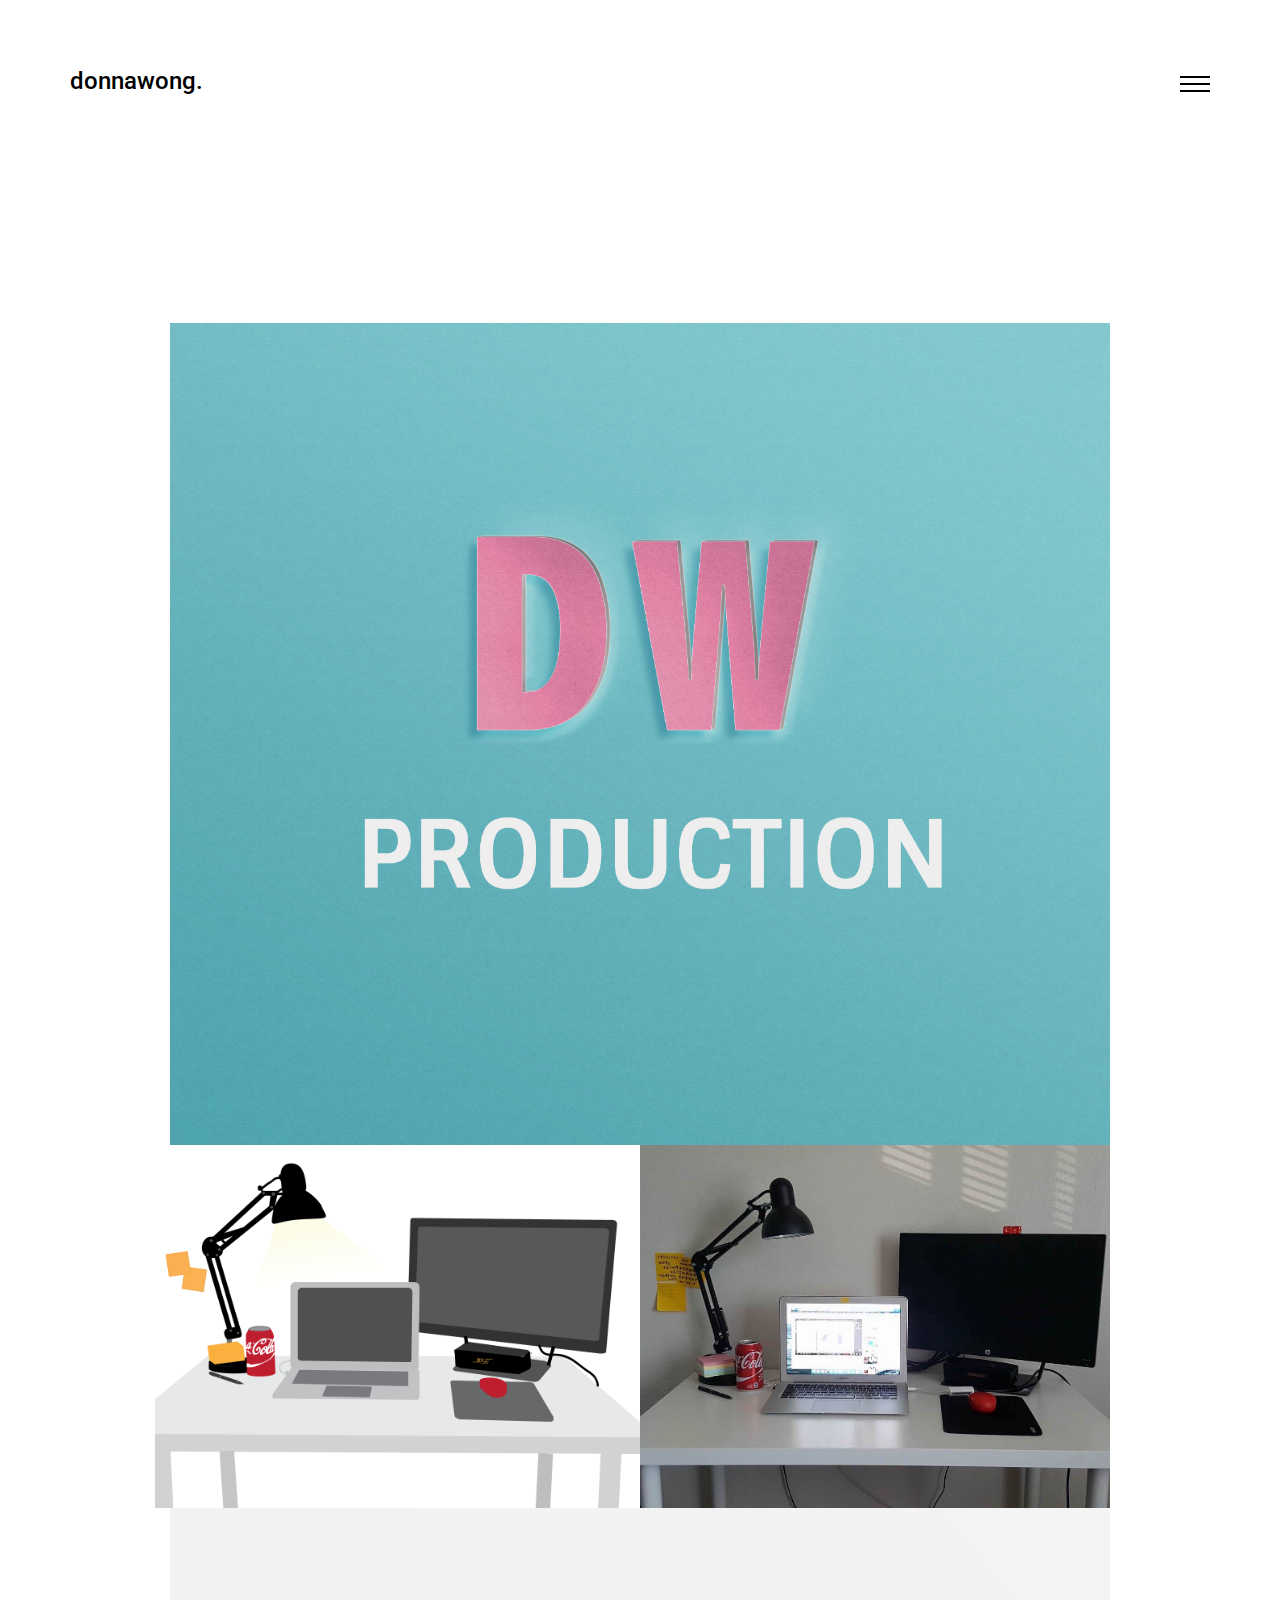
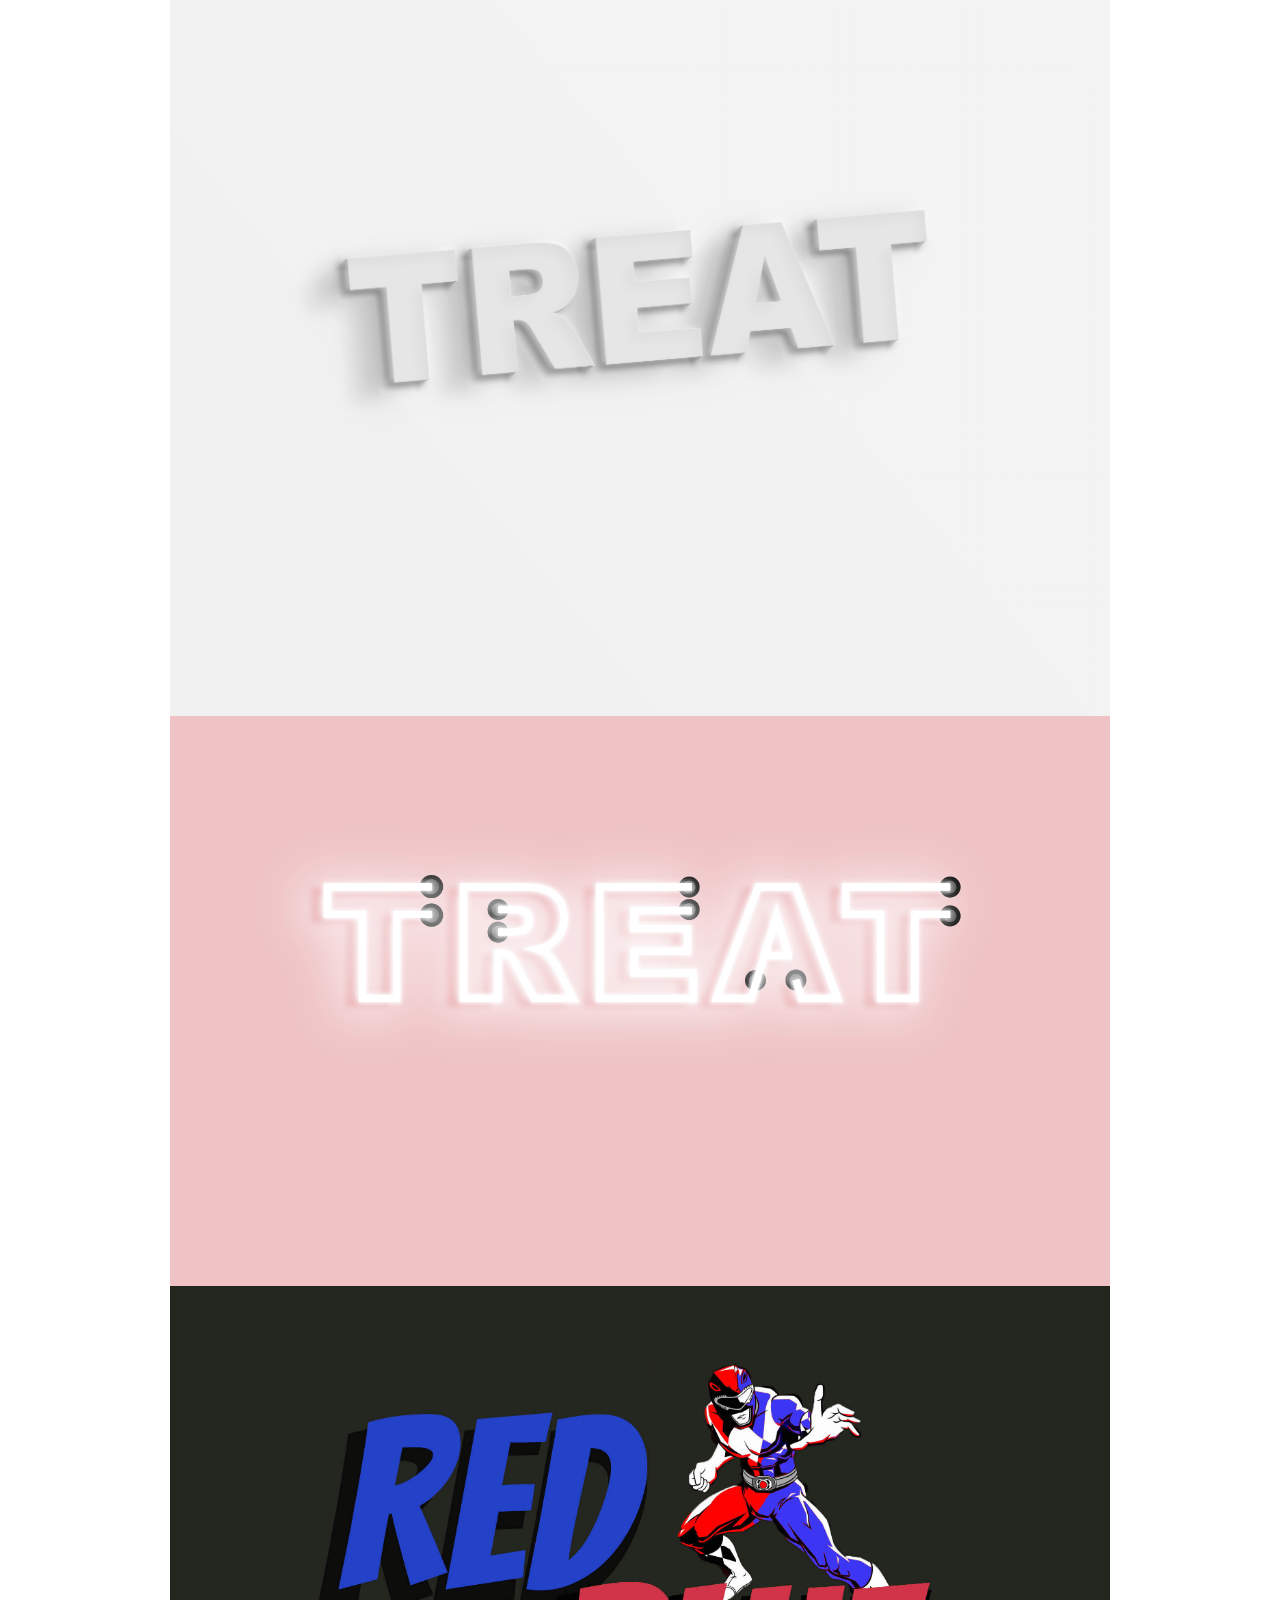
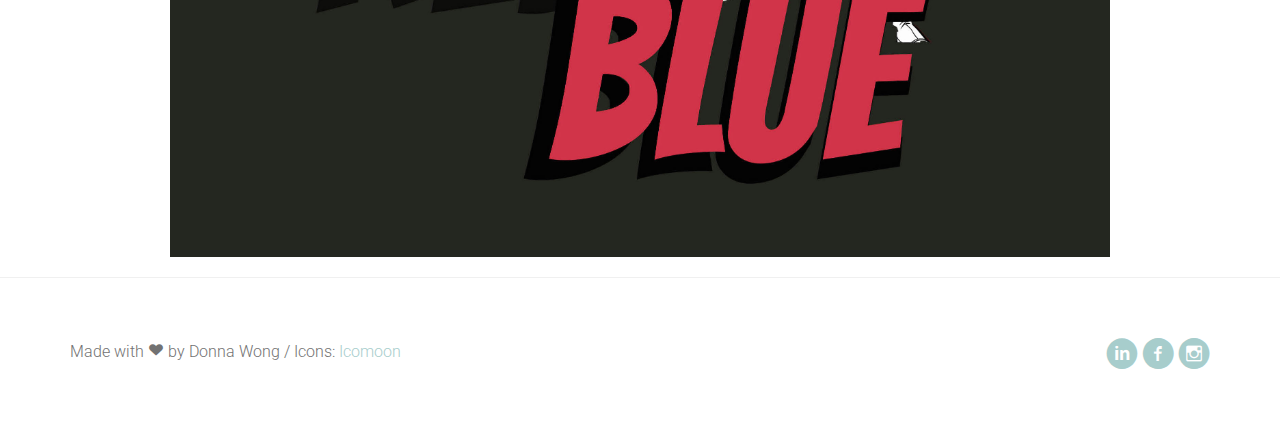
<file: otherDesign.html>
<!DOCTYPE html>
<html>
<head>
	<meta charset="utf-8">
	<meta http-equiv="X-UA-Compatible" content="IE=edge">
	<title>Donna Wong &mdash; DW Production</title>
	<meta name="viewport" content="width=device-width, initial-scale=1">


	<link rel="shortcut icon" href="favicon.ico">

	<link href='https://fonts.googleapis.com/css?family=Roboto:400,100,300,700' rel='stylesheet' type='text/css'>
	
	<!-- Animate.css -->
	<link rel="stylesheet" href="css/animate.css">
	<!-- Icomoon Icon Fonts-->
	<link rel="stylesheet" href="css/icomoon.css">
	<!-- Bootstrap  -->
	<link rel="stylesheet" href="css/bootstrap.css">

	<link rel="stylesheet" href="css/style.css">


	<!-- Modernizr JS -->
	<script src="js/modernizr-2.6.2.min.js"></script>
	<!-- FOR IE9 below -->
	<!--[if lt IE 9]>
	<script src="js/respond.min.js"></script>
	<![endif]-->

	</head>
<body>
<nav id="fh5co-main-nav" role="navigation">
		<a href="#" class="js-fh5co-nav-toggle fh5co-nav-toggle active"><i></i></a>
		<div class="js-fullheight fh5co-table">
			<div class="fh5co-table-cell js-fullheight">
				<ul>
						<li><a href="index.html">Home</a></li>
					<li><a href="team.html">About</a></li>
					<li><a href="portfolio.html">Portfolio</a></li>
					<li><a href="https://drive.google.com/file/d/1ASnCNPOvP9PQA29yhrRZLvMAp5raYMt2/view?usp=sharing" target="_blank">Resume</a></li>
				</ul>
			</div>
		</div>
	</nav>

	<div id="fh5co-page">
		<header>
			<div class="container">
				<div class="fh5co-navbar-brand">
					<a class="fh5co-logo" href="index.html">donnawong.</a>
				</div>
				<a href="#" class="js-fh5co-nav-toggle fh5co-nav-toggle"><i></i></a>
			</div>
		</header>
	
				<div id="fh5co-team-section">
			<div class="container">
				<div class="row animate-box">
					<div class="col-md-8 col-md-offset-2 text-center heading-section">
						<h2><b>Photoshop & Illustration</b></h2>
					</div>
				</div>

                    <div class="contain-contain">
                    	<img src="images/otherdesign_1.jpg" width="100%">
                    		<div class="row">
                    			<div class="imagesNext">
                    				<img src="images/otherdesign_2.gif" width="100%">
                    			</div>
							<div class="imagesNext">
							    <img src="images/otherdesign_3.jpg" width="97%">
										</div>
								</div>
                    	
                    	<img src="images/otherdesign_4.png" width="100%">
                    	<img src="images/otherdesign_5.png" width="100%">
                    	<img src="images/otherdesign_6.jpg" width="100%">



</div>

			</div>
		</div>
			















		<!-- End: fh5co-services-section -->
		<footer>
			<div id="footer" class="fh5co-border-line">
				<div class="container">
					<div class="row">
						<div class="col-md-6">
							<p>Made with <i class="icon-heart3 love"></i> by Donna Wong / Icons: <a href="https://icomoon.io/" target="_blank">Icomoon</a> </p>
						</div>
						<div class="col-md-6 social-text-align">
							<p class="fh5co-social-icons">
								<a href="https://linkedin.com/in/donnatyw"><i class="icon-linkedin-with-circle"></i></a>
								<a href="https://facebook.com/donnawong1212"><i class="icon-facebook-with-circle"></i></a>
								<a href="https://www.instagram.com/donnawong12/"><i class="icon-instagram-with-circle"></i></a>

							</p>
						</div>
					</div>
				</div>
			</div>
		</footer>
	
	</div>

	<!-- jQuery -->
	<script src="js/jquery.min.js"></script>
	<!-- jQuery Easing -->
	<script src="js/jquery.easing.1.3.js"></script>
	<!-- Bootstrap -->
	<script src="js/bootstrap.min.js"></script>
	<!-- Waypoints -->
	<script src="js/jquery.waypoints.min.js"></script>
	<!-- Portfolio Filter Mixitup -->
	<script type="text/javascript" src="js/jquery.mixitup.min.js"></script>

	<!-- Main JS (Do not remove) -->
	<script src="js/main.js"></script>

	<script type="text/javascript">
	$(function () {
		
		var filterList = {
		
			init: function () {
			
				// MixItUp plugin
				// http://mixitup.io
				$('#portfoliolist').mixItUp({
  				selectors: {
    			  target: '.portfolio',
    			  filter: '.filter'	
    		  },
    		  load: {
      		  filter: '.all'  
      		}     
				});								
			
			}

		};
		
		// Run the show!
		filterList.init();

		
		
	});	
	</script>
</body>
</html>
</file>
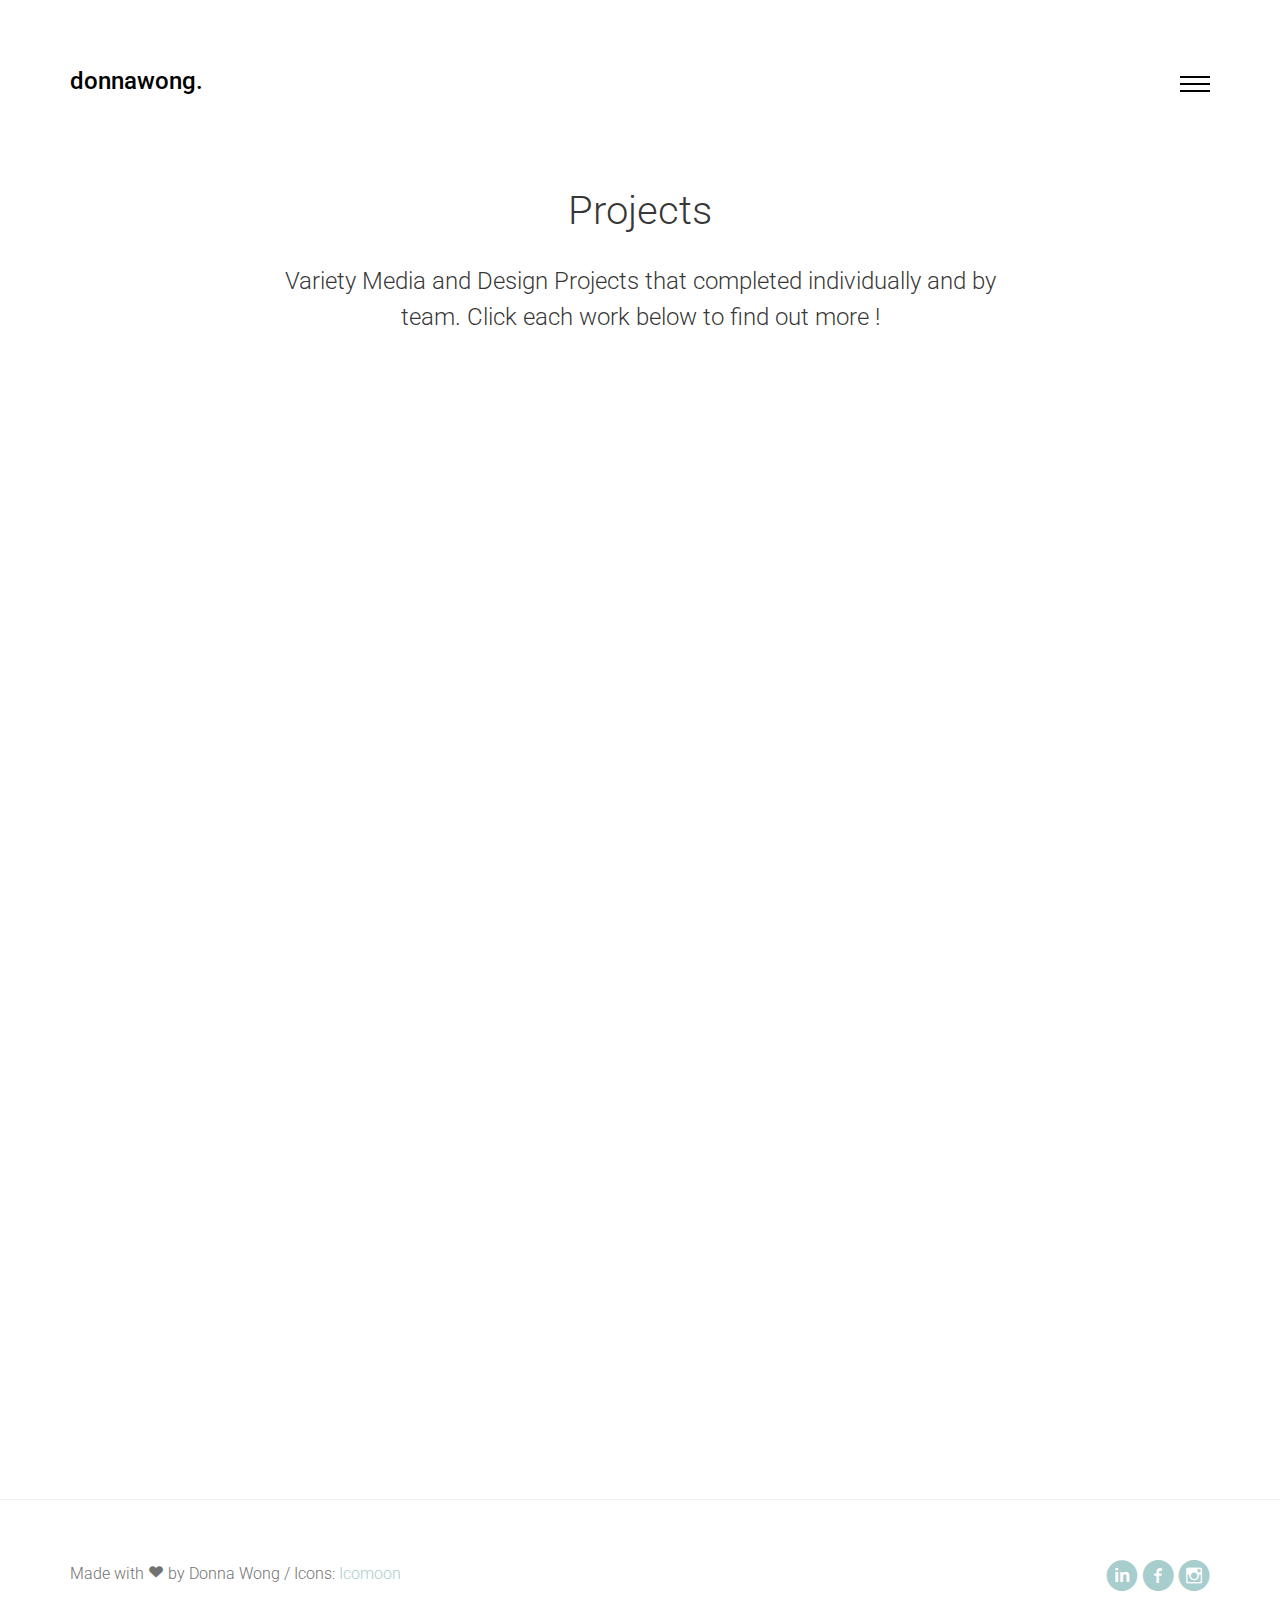
<file: portfolio.html>
<!DOCTYPE html>
<!--[if lt IE 7]>      <html class="no-js lt-ie9 lt-ie8 lt-ie7"> <![endif]-->
<!--[if IE 7]>         <html class="no-js lt-ie9 lt-ie8"> <![endif]-->
<!--[if IE 8]>         <html class="no-js lt-ie9"> <![endif]-->
<!--[if gt IE 8]><!--> <html class="no-js"> <!--<![endif]-->
	<head>
		<meta charset="utf-8">
	<meta http-equiv="X-UA-Compatible" content="IE=edge">
	<title>Donna Wong &mdash; DW Production</title>
	<meta name="viewport" content="width=device-width, initial-scale=1">



	<!-- Place favicon.ico and apple-touch-icon.png in the root directory -->
	<link rel="shortcut icon" href="favicon.ico">

	<link href='https://fonts.googleapis.com/css?family=Roboto:400,100,300,700' rel='stylesheet' type='text/css'>
	
	<!-- Animate.css -->
	<link rel="stylesheet" href="css/animate.css">
	<!-- Icomoon Icon Fonts-->
	<link rel="stylesheet" href="css/icomoon.css">
	<!-- Bootstrap  -->
	<link rel="stylesheet" href="css/bootstrap.css">
	
	<link rel="stylesheet" href="css/style.css">


	<!-- Modernizr JS -->
	<script src="js/modernizr-2.6.2.min.js"></script>
	<!-- FOR IE9 below -->
	<!--[if lt IE 9]>
	<script src="js/respond.min.js"></script>
	<![endif]-->

	</head>
	<body>
	<nav id="fh5co-main-nav" role="navigation">
		<a href="#" class="js-fh5co-nav-toggle fh5co-nav-toggle active"><i></i></a>
		<div class="js-fullheight fh5co-table">
			<div class="fh5co-table-cell js-fullheight">
				<ul>
				<li><a href="index.html">Home</a></li>
					<li><a href="team.html">About</a></li>
					<li><a href="portfolio.html">Portfolio</a></li>
				<li><a href="https://drive.google.com/file/d/1ASnCNPOvP9PQA29yhrRZLvMAp5raYMt2/view?usp=sharing" target="_blank">Resume</a></li>
					
				</ul>
			</div>
		</div>
	</nav>

	<div id="fh5co-page">
		<header>
			<div class="container">
				<div class="fh5co-navbar-brand">
					<a class="fh5co-logo" href="index.html">donnawong.</a>
				</div>
				<a href="#" class="js-fh5co-nav-toggle fh5co-nav-toggle"><i></i></a>
			</div>
		</header>
		<div id="fh5co-portfolio-section">
			<div class="container">
				<div class="row">
					<div class="col-md-8 col-md-offset-2 text-center heading-section">
						<h2>Projects</h2>
						<h3>Variety Media and Design Projects that completed individually and by team. Click each work below to find out more !</h3>
					</div>
				</div>

				<div id="portfoliolist">
				
				<a href="cardify.html">
				<div id="portfoliolist" class="animate-box" >
					<div class="portfolio all icon" data-cat="icon">
						<div class="portfolio-wrapper">				
							<img src="images/portfolio_pic1.png" alt="" width="100%" height="252" />
							<div class="label">
								<div class="label-text">
									<a class="text-title">Cardify</a>
									<span class="text-category">UX Design</span>
								</div>
								<div class="label-bg"></div>
							</div>
						</div>
					</div>				


					<a href="bookclub.html">
				<div id="portfoliolist" class="animate-box" >
					<div class="portfolio all icon" data-cat="icon">
						<div class="portfolio-wrapper">		
							<img src="images/bookclub3.png" alt="" width="100%" height="252" />
							<div class="label">
								<div class="label-text">
									<a class="text-title">Book Club</a>
									<span class="text-category">UI Design</span>
								</div>
								<div class="label-bg"></div>
							</div>
						</div>
					</div>		
						
				<a href="Bootstrap_OnePageWeb/index.html">
					<div class="portfolio all web  " data-cat="web ">
						<div class="portfolio-wrapper">						
							<img src="images/portfolio_pic3.png" alt="" width="100%" height="252" />
							<div class="label">
								<div class="label-text">
									<a class="text-title">Bootstrap Website</a>
									<span class="text-category">Web Development</span>
								</div>
								<div class="label-bg"></div>
							</div>
						</div>
					</div>	
					<a href="zappo.html">
					<div class="portfolio all icon"  data-cat="icon">
						<div class="portfolio-wrapper">			
							<img src="images/portfolio_pic2.png" alt="" width="100%" height="252"/>
							<div class="label">
								<div class="label-text">
									<a class="text-title">Zappo Intern Challenge</a>
									<span class="text-category">UX design</span>
								</div>
								<div class="label-bg"></div>
							</div>
						</div>
					</div>		
						<a href="RGBColorGuessingGame/ColorGame.html">
					<div class="portfolio all logo" data-cat="logo">
						<div class="portfolio-wrapper">			
							<img src="images/portfolio_pic4.png" alt="" width="100%" height="252"/>
							<div class="label">
								<div class="label-text">
									<a class="text-title">RGB game</a>
									<span class="text-category">Web development</span>
								</div>
								<div class="label-bg"></div>
							</div>
						</div>
					</div>	
								<a href="ToDoList/index.html">
					<div class="portfolio all logo" data-cat="logo">
						<div class="portfolio-wrapper">
							<img src="images/portfolio_pic5.png" alt="" width="100%" height="252"/>
							<div class="label">
								<div class="label-text">
									<a class="text-title">ToDo List</a>
									<span class="text-category">Web development</span>
								</div>
								<div class="label-bg"></div>
							</div>
						</div>
					</div>			
					<a href="otherDesign.html">
						<div class="portfolio all app" data-cat="app">
						<div class="portfolio-wrapper">			
							<img src="images/portfolio_pic9.png" alt="" width="100%" height="252" />
							<div class="label">
								<div class="label-text">
									<a class="text-title">DW prod</a>
									<span class="text-category">Photoshop</span>
								</div>
								<div class="label-bg"></div>
							</div>
						</div>
					</div>	
					<a href="https://vimeo.com/211129650">
					<div class="portfolio all card" data-cat="card">
						<div class="portfolio-wrapper">			
							<img src="images/portfolio_pic7.png" alt="" width="100%" height="252"/>
							<div class="label">
								<div class="label-text">
									<a class="text-title">"I miss you"</a>
									<span class="text-category">Short Silent Film</span>
								</div>
								<div class="label-bg"></div>
							</div>
						</div>
					</div>	
					<a href="Bootstrap_Gallery/gallery.html">
						<div class="portfolio all web " data-cat="web">
						<div class="portfolio-wrapper">			
							<img src="images/portfolio_pic6.png" alt="" width="100%" height="252"/>
							<div class="label">
								<div class="label-text">
									<a class="text-title">Bootstrap Image Gallery</a>
									<span class="text-category">Web development</span>
								</div>
								<div class="label-bg"></div>
							</div>
						</div>
					</div>		
					<a href="https://vimeo.com/265327348">
					<div class="portfolio all card" data-cat="card">
						<div class="portfolio-wrapper">			
							<img src="images/portfolio_pic8.png" alt="" width="100%" height="252"/>
							<div class="label">
								<div class="label-text">
									<a class="text-title">"Cellist Tutor Process"</a>
									<span class="text-category">Short documentary film</span>
								</div>
								<div class="label-bg"></div>
							</div>
						</div>
					</div>																			
				</div>
			</div>
			</div>
			</div>
		</div>


		<!-- END fh5co-portfolio-section -->
		<footer>
			<div id="footer" class="fh5co-border-line">
				<div class="container">
					<div class="row">
						<div class="col-md-6">
							<p>Made with <i class="icon-heart3 love"></i> by Donna Wong / Icons: <a href="https://icomoon.io/" target="_blank">Icomoon</a> </p>
						</div>
						<div class="col-md-6 social-text-align">
							<p class="fh5co-social-icons">
								<a href="https://linkedin.com/in/donnatyw"><i class="icon-linkedin-with-circle"></i></a>
								<a href="https://facebook.com/donnawong1212"><i class="icon-facebook-with-circle"></i></a>
								<a href="https://www.instagram.com/donnawong12/"><i class="icon-instagram-with-circle"></i></a>

							</p>
						</div>
					</div>
				</div>
			</div>
		</footer>
	</div>
	

	<!-- jQuery -->
	<script src="js/jquery.min.js"></script>
	<!-- jQuery Easing -->
	<script src="js/jquery.easing.1.3.js"></script>
	<!-- Bootstrap -->
	<script src="js/bootstrap.min.js"></script>
	<!-- Waypoints -->
	<script src="js/jquery.waypoints.min.js"></script>
	<!-- Portfolio Filter Mixitup -->
	<script type="text/javascript" src="js/jquery.mixitup.min.js"></script>

	<!-- Main JS (Do not remove) -->
	<script src="js/main.js"></script>

	<script type="text/javascript">
	$(function () {
		
		var filterList = {
		
			init: function () {
			
				// MixItUp plugin
				// http://mixitup.io
				$('#portfoliolist').mixItUp({
  				selectors: {
    			  target: '.portfolio',
    			  filter: '.filter'	
    		  },
    		  load: {
      		  filter: '.all'  
      		}     
				});								
			
			}

		};
		
		// Run the show!
		filterList.init();

		
		
	});	
	</script>

	</body>
</html>
</file>
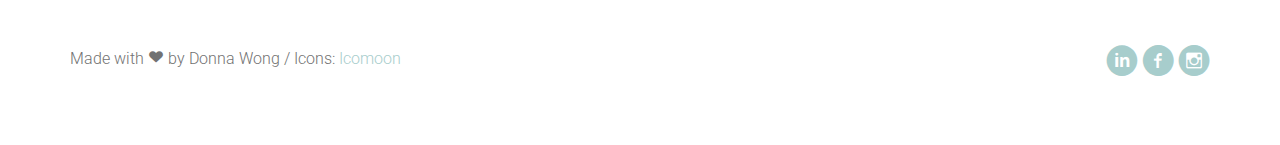
<file: towardGuide.html>
<!DOCTYPE html>
<html>
<head>
	<meta charset="utf-8">
	<meta http-equiv="X-UA-Compatible" content="IE=edge">
	<title>Donna Wong &mdash; DW Production</title>
	<meta name="viewport" content="width=device-width, initial-scale=1">


	<link rel="shortcut icon" href="favicon.ico">

	<link href='https://fonts.googleapis.com/css?family=Roboto:400,100,300,700' rel='stylesheet' type='text/css'>
	
	<!-- Animate.css -->
	<link rel="stylesheet" href="css/animate.css">
	<!-- Icomoon Icon Fonts-->
	<link rel="stylesheet" href="css/icomoon.css">
	<!-- Bootstrap  -->
	<link rel="stylesheet" href="css/bootstrap.css">

	<link rel="stylesheet" href="css/style.css">


	<!-- Modernizr JS -->
	<script src="js/modernizr-2.6.2.min.js"></script>
	<!-- FOR IE9 below -->
	<!--[if lt IE 9]>
	<script src="js/respond.min.js"></script>
	<![endif]-->

	</head>
<body>
<nav id="fh5co-main-nav" role="navigation">
		<a href="#" class="js-fh5co-nav-toggle fh5co-nav-toggle active"><i></i></a>
		<div class="js-fullheight fh5co-table">
			<div class="fh5co-table-cell js-fullheight">
				<ul>
						<li><a href="index.html">Home</a></li>
					<li><a href="team.html">About</a></li>
					<li><a href="portfolio.html">Portfolio</a></li>
					<li><a href="https://drive.google.com/file/d/1ASnCNPOvP9PQA29yhrRZLvMAp5raYMt2/view?usp=sharing" target="_blank">Resume</a></li>
				</ul>
			</div>
		</div>
	</nav>

	<div id="fh5co-page">
		<header>
			<div class="container">
				<div class="fh5co-navbar-brand">
					<a class="fh5co-logo" href="index.html">donnawong.</a>
				</div>
				<a href="#" class="js-fh5co-nav-toggle fh5co-nav-toggle"><i></i></a>
			</div>
		</header>
	
				<div id="fh5co-team-section">
			<div class="container">
				<div class="row animate-box">
					<div class="col-md-8 col-md-offset-2 text-center heading-section">

						<!-- <h2 ><b>Landing Page Design</b></h2> -->
						<img src="images/towardguideLogo.png" style="width:40%;">
					</div>
				</div>

                    <div class="contain-contain">
						<div class="row animate-box">
							
							<div class="col-md-4 ">
									<h3 id="floatRight" >Overview</h3>
									
								</div>
								<div class="col-md-8">
									<h4>Initiated by <a href ="https://www.handy.travel/" target="_blank">Tink Labs</a>, the first hospitality technology company. Handy phone, is meant for bringing solutions for hospitality with all-in-one services designed specially for hotels and travelers. With Handy phone, guests can remote control in-room amenities, stay connected and explore destinations, and process hotel services. <br><br> In April 2018, I recevied a 3-day challenge to design a express check out feature for hotel guests. Guests may uses this feature to view and check out their bills in simple steps. </h4>
								
								</div>
						</div>
<br>
					<div class="row animate-box">
							<div class="col-md-4  ">
									<h3 id="floatRight">Scenario</h3>
									
								</div>
								<div class="col-md-8">
									<h4>A guest stayed a hotel providing handy for two nights, ordered two in-room dining orders, one
Disneyland ticket by using handy phone during the stay.</h4>
								
								</div>
						</div>

<br>
							<div class="row animate-box">
							<div class="col-md-4 ">
									<h3 id="floatRight">Process</h3>
									
								</div>
								<div class="col-md-8">
									<div id="no-style">
									<ul>
										
										<li>Identify Stakeholders</li>
										<li>Identify Functional Requirements/ Non-functional Requirements</li>
										<li>Case Studies</li>
										<li>Paper Sketching</li>
									    <li> Wireframes</li>
										

									</ul>
									
								</div>
								</div>
						</div>
<br>					


							<div class="row animate-box">
							<div class="col-md-4 ">
									<h3 id="floatRight">The Who</h3>
									
								</div>
								<div class="col-md-8">
									<h4> Travelers who qualify for express checkout if they 
										<u >are a registered user</u> and <u>have previously placed a successful order where your billing, shipping, email and
payment information were validated</u>. If user make changes to their primary billing or
shipping details, user will not qualify for Express Checkout until the next time they place
an order.
									</h4>
								
								</div>
						</div>
<br>
							<div class="row animate-box">
							<div class="col-md-4 ">
									<h3 id="floatRight">The What</h3>
									
								</div>
								<div class="col-md-8">
									<h4>Consider what users expect with using the function:<br>
										<ul>
											<li>Fast</li>
											<li>Directly leading to final steps in the checkout process (Review & Place Order)</li>
											<li>Primary Billing Info (Shipping, billing, email, credit card) is automatically preload based on the previous purchases</li>
											
										</ul></h4>
								
								</div>
						</div>
<br>
							<div class="row animate-box" >
							<div class="col-md-4 ">
									<h3 id="floatRight">Functional Requirement</h3>
									
								</div>
								<div class="col-md-8">
									<h4><ul>
											<li>User must able to select his payment method</li>
											<li>User must able to add new payment method</li>
											<li>User must able to review the order</li>
											<li>User must able to review each order in detail <br>(Date Time, Quantity, Price, Event detail)</li>
											<li>User must able to pay everything at once, if there’s problems, they cannot complete express checkout</li>
											<li>User shall able to put in discount code</li>
											
										</ul><h4>
								
								</div>
						</div>
<br>						
						<div class="row animate-box">
							<div class="col-md-4 ">
									<h3 id="floatRight">3-Click Solution</h3>
									
								</div>
								<div class="col-md-8">
								<h3 style="color:#FF8400;"><b>Review Order > Payment > Complete</b></h3>
								</div>
						</div>
						
<br>
							<div class="row animate-box">
							<div class="col-md-4 ">
									<h3 id="floatRight">Sketches</h3>
									
								</div>
								<div class="col-md-8">
								<img src="images/handySketch.png" width="70%">
								</div>
						</div>

					
<br>					<br>	

	<div class="row animate-box">
							<div class="col-md-4 ">
									<h3 id="floatRight">Design</h3>
									
								</div>
								<div class="col-md-8">
							<img src="images/expressCheckOut.png" width="45%">
								</div>
						</div>
							

<br>	
					


</div>

			</div>
		</div>
			



		<!-- End: fh5co-services-section -->
		<footer>
			<div id="footer" class="fh5co-border-line">
				<div class="container">
					<div class="row">
						<div class="col-md-6">
							<p>Made with <i class="icon-heart3 love"></i> by Donna Wong / Icons: <a href="https://icomoon.io/" target="_blank">Icomoon</a> </p>
						</div>
						<div class="col-md-6 social-text-align">
							<p class="fh5co-social-icons">
								<a href="https://linkedin.com/in/donnatyw"><i class="icon-linkedin-with-circle"></i></a>
								<a href="https://facebook.com/donnawong1212"><i class="icon-facebook-with-circle"></i></a>
								<a href="https://www.instagram.com/donnawong12/"><i class="icon-instagram-with-circle"></i></a>

							</p>
						</div>
					</div>
				</div>
			</div>
		</footer>
	
	</div>

	<!-- jQuery -->
	<script src="js/jquery.min.js"></script>
	<!-- jQuery Easing -->
	<script src="js/jquery.easing.1.3.js"></script>
	<!-- Bootstrap -->
	<script src="js/bootstrap.min.js"></script>
	<!-- Waypoints -->
	<script src="js/jquery.waypoints.min.js"></script>
	<!-- Portfolio Filter Mixitup -->
	<script type="text/javascript" src="js/jquery.mixitup.min.js"></script>

	<!-- Main JS (Do not remove) -->
	<script src="js/main.js"></script>

	<script type="text/javascript">
	$(function () {
		
		var filterList = {
		
			init: function () {
			
				// MixItUp plugin
				// http://mixitup.io
				$('#portfoliolist').mixItUp({
  				selectors: {
    			  target: '.portfolio',
    			  filter: '.filter'	
    		  },
    		  load: {
      		  filter: '.all'  
      		}     
				});								
			
			}

		};
		
		// Run the show!
		filterList.init();

		
		
	});	
	</script>
</body>
</html>
</file>
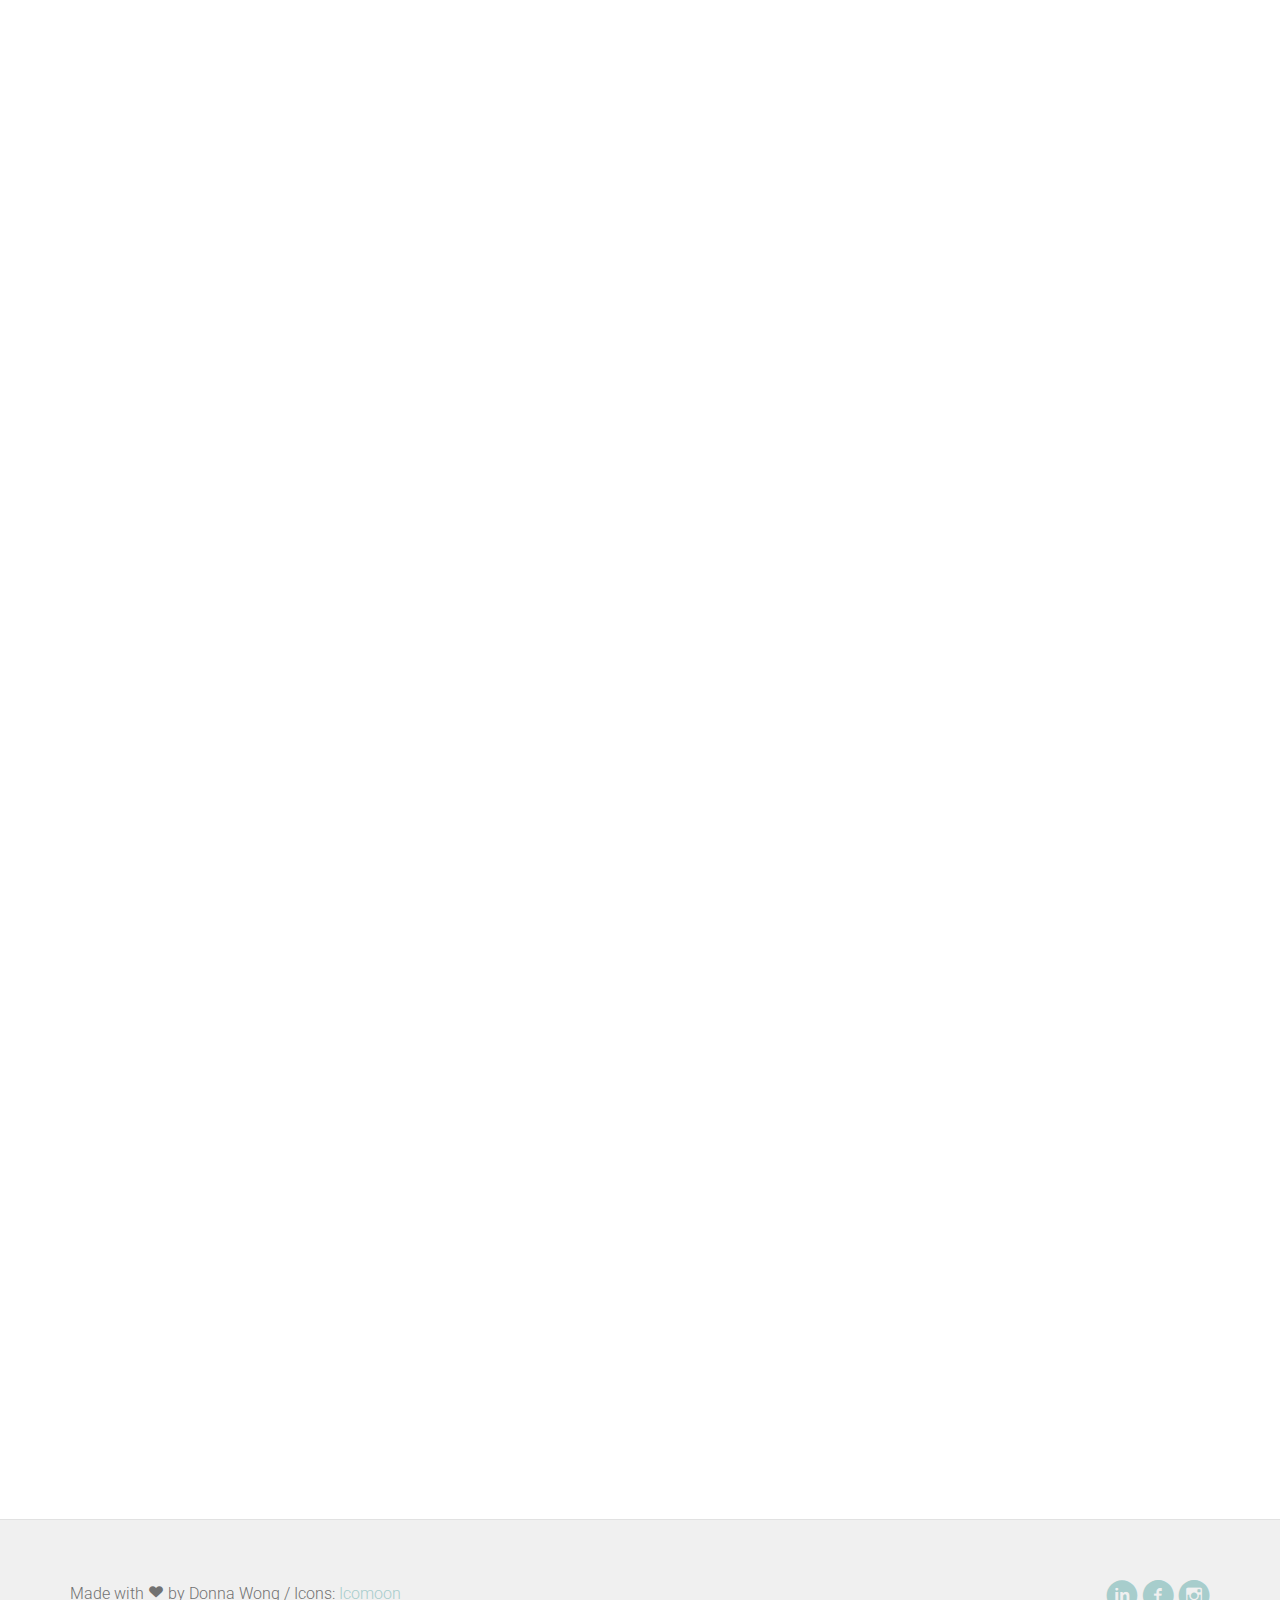
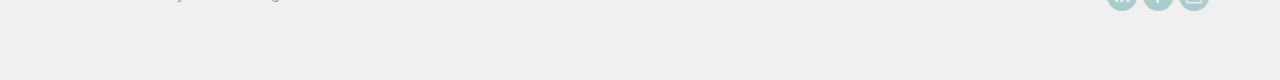
<file: zappo.html>
<!DOCTYPE html>
<html>
<head>
	<meta charset="utf-8">
	<meta http-equiv="X-UA-Compatible" content="IE=edge">
	<title>Donna Wong &mdash; DW Production</title>
	<meta name="viewport" content="width=device-width, initial-scale=1">


	<link rel="shortcut icon" href="favicon.ico">

	<link href='https://fonts.googleapis.com/css?family=Roboto:400,100,300,700' rel='stylesheet' type='text/css'>
	
	<!-- Animate.css -->
	<link rel="stylesheet" href="css/animate.css">
	<!-- Icomoon Icon Fonts-->
	<link rel="stylesheet" href="css/icomoon.css">
	<!-- Bootstrap  -->
	<link rel="stylesheet" href="css/bootstrap.css">

	<link rel="stylesheet" href="css/style.css">


	<!-- Modernizr JS -->
	<script src="js/modernizr-2.6.2.min.js"></script>
	<!-- FOR IE9 below -->
	<!--[if lt IE 9]>
	<script src="js/respond.min.js"></script>
	<![endif]-->

	</head>
<body>
<nav id="fh5co-main-nav" role="navigation">
		<a href="#" class="js-fh5co-nav-toggle fh5co-nav-toggle active"><i></i></a>
		<div class="js-fullheight fh5co-table">
			<div class="fh5co-table-cell js-fullheight">
				<ul>
						<li><a href="index.html">Home</a></li>
					<li><a href="team.html">About</a></li>
					<li><a href="portfolio.html">Portfolio</a></li>
					<li><a href="https://drive.google.com/file/d/1ASnCNPOvP9PQA29yhrRZLvMAp5raYMt2/view?usp=sharing" target="_blank">Resume</a></li>
				</ul>
			</div>
		</div>
	</nav>

	<div id="fh5co-page">
		<header>
			<div class="container">
				<div class="fh5co-navbar-brand">
					<a class="fh5co-logo" href="index.html">donnawong.</a>
				</div>
				<a href="#" class="js-fh5co-nav-toggle fh5co-nav-toggle"><i></i></a>
			</div>
		</header>
	
		<div id="fh5co-team-section">
		 <div class="container">
				<div class="row animate-box">
					<div class="col-md-8 col-md-offset-2 text-center heading-section">
						<h2><img src="images/zappoMain.png" width="25%"></h2>
					</div>
				</div>

                   <div class="contain-contain2 animate-box">
									<h3 id="h3titleBlue">Challenge</h3>
									<h4>This challenge from Zappos.com, Inc. is to conceptualize and design a solution that helps others find their friends easily under a given scenario. My goal is to solve the problem with a design which is usable, useful, and value to the users. This project is done in few days as following the MVP (Minimum variable product) structure. More features and functionability will be added in the future.</h4>
<br>
							<h3 id="h3titleBlue">What I did</h3>
							<div id="some-style">
									<ul>
										<li>Setting Goals and Objectives</li>
										<li>Identify Users and Stakeholders</li>
									    <li>Identify Functional Requirements/ Non-functional Requirements</li>
										<li>Brief User Research</li>
										<li>Creating User Flow</li>
										<li>Low-fidelity Prototypes</li>
										<li>High-fidelity Prototypes</li>
										<li>Creating Wireframes</li>
										<li>High-fidelity Design</li>
									</ul>	</div>						
<br>
							<h3 id="h3titleBlue">The goal of this app</h3>
									<h4>The goal of this mobile application is to deliver fast, easy, direct, reliable, current resources for users. This app will help user to get the best result (Find their friends) from the least effort.</h4>
<br>
							<h3 id="h3titleBlue">Target Users</h3>
									<h4>Primary audience: Anyone who is attending an event with his/her friends/family<br>Secondary audience: Acquaintance who do or do not use this app</h4>
<br>
							<h3 id="h3titleBlue">Their problems & needs</h3>
									<h4>The constrains that they have are:</h4>
									<img src="images/zappo_1.png"/><p></p>
									<h4>They will expect:</h4>
									<div id="some-style">
									<ul>
										<li>Fast as finding the right meet-up location quickly</li>
										<li>Easy to use and function</li>
									    <li>Correctness of direction and contact information</li>
									    <li>Low requirement</li>
									    <li>No delay or distraction such as advertisement</li>
									</ul></div>
<br>
							<h3 id="h3titleBlue">Idea & Solution</h3>
									<h4>My idea is to have a platform that solve the problem without considering any phone restrictions.The meet-up location is pre-loaded by the time the event is created. The group admin is required to set the event location.Then, the app will automatically generate the hottest spot near the event location. The admin or group members are able to select recommended places or type in a meet-up location before the event start. When friends/ family agreed to join the group, the map and directions will be downloaded automatically and stored in the app. They do not need to use GPS, Data, Cell signal to view them. Other than the offline pre-set map, there will be an alternative map, pictures, keywords to help users find their meet-up spot.<br><br>When a user is lost in the group, the user can hit the "lost" button and alerts will send to everyone who is in the group.The default meet-up location will be shown on all member's phone. Members can select their status if they wish to. Also, users can hit the "leave group" button and quit anytime, the status will also shown to all members. </h4>
<br>
							<h3 id="h3titleBlue">Feature Requirements</h3>
									<h4>Function Requirements:<br>
										FR-01      The app must allow users to connect each other by contacts<br>
FR-02      The app must allow users to create group<br>
FR-03      The app must allow users to join group<br>
FR-04      The app must allow users to add events<br>
FR-05      The app must allow users to add members<br>
FR-06      The app must allow users to remove members<br>
FR-07      The app must allow users to see GPS and battery status of all members<br>
FR-08      The app must allow users to set meet-up location<br>
FR-09      The app must allow users to set default meet-up location<br>
FR-10      The app must allow users to send status inside and outside the app<br>
FR-11      The app must allow users to make emergency call<br>
FR-12      The app must allow users to remove group after event<br>
FR-13      The app must allow users to leave group<br>
FR-14      The app must allow users check in their location<br>
FR-15      The app shall allow users to import images<br>
FR-16      The app may allow users to send message under chat room<br>
FR-17      The app may allow users to backup history and view it<br><br>


System Requirements:<br>
SM-01     The app must generate hot spots locations near the event address <br>
SM-02     The app must allow users to setup password for the security reason<br>
SM-03     The app shall show the welcome screen when the user is the first time using it  <br><br>
 

Account Requirements:<br>
AC-01      The app must allow user to create an account using Phone Number and email<br>
AC-02      The app may allow user to backup history and send it to their email</h4>
<br>
					<h3 id="h3titleBlue">User flow sketch</h3>
					<div class="row">
									<div class="imagesNext">
										<img src="images/zappo_3.jpg" width="100%">
									</div>
									<div class="imagesNext">
										<img src="images/zappo_4.jpg" width="103%">
									</div>
								</div><br>
								<h4>The user flow diagram is a graphical representation of how the elements within a system sequentially relate to or interact with each other. Flow diagram is important as it helps my decision making.</h4>
<br>
							<h3 id="h3titleBlue">LOW-FIDELITY DESIGN</h3>
							<img src="images/zappo_5.jpg"/ width="70%"><br><br>
									<h4>My prototype is sketchy and incomplete, that has some characteristics of the main features but is otherwise simple, usually in order to quickly produce the prototype and test broad concepts.</h4>
<br>

							<h3 id="h3titleBlue">Wireframe</h3>
							<img src="images/zappo_6.png"/ width="80%"><br><br>
									<h4>I build high fidelity wireframes and fully annotated diagrams. It is mainly created to represent the information priority and organize elements, labels and categorization across the content, and the basic layout and interaction.</h4>
<br>
							<h3 id="h3titleBlue">HIGH-FIDELITY DESIGN</h3>
							<h4>Please feel free to navigate the app below or click the link to view the full UI screen: <a href="https://xd.adobe.com/view/a505fab9-8ec9-4cc5-80df-dc6e5be95230/?fullscreen" target="https://xd.adobe.com/view/a505fab9-8ec9-4cc5-80df-dc6e5be95230/?fullscreen">https://xd.adobe.com/view/a505fab9-8ec9-4cc5-80df-dc6e5be95230/?fullscreen</a></h4>
							<div style="position: relative; left: 0; top: 0;">
							<img src="images/zappo_7.jpg" class="below-image" width="471px">
							<iframe width="277" height="463" class="top-image" src="https://xd.adobe.com/embed/a505fab9-8ec9-4cc5-80df-dc6e5be95230?fullscreen" frameborder="0" allowfullscreen></iframe></div>
                            <br>
							<h4>As a UI designer, I’m responsible for creating a cohesive style guide and ensuring that a consistent design language is applied across the product. Also maintaining consistency in visual elements and producing high-quality visual designs from concept to execution.</h4>
									<br>
<br>
							<h3 id="h3titleBlue">Future</h3>
							
									<h4>I have completed this challenge under 4 days plus a day for review. Indeed, this task is challenging but also very fun and exciting. During the process, I am able to verify my skills in time planning, organization, decision making, documentation, design, and presentation. Though there's not enough time for research, analyze, and usability testing, I have learn to think more comprehensively as considering the user's need under different scenarios. In the future, if applicable, I will conduct a full research and make more implementation to increase the functionability in this app.<br><br>

I am very grateful to receive an opportunity to show my skills and effort. I enjoy this practice very much and I hope you like my work as well. If there is any further questions or opportunity, please feel free to contact me by email or phone.<br><br>

Thank you very much!</h4>
<br>

                     </div>
        </div>
    </div>
</div>
			



		<!-- End: fh5co-services-section -->
		<footer>
			<div id="footer" class="fh5co-border-line">
				<div class="container">
					<div class="row">
						<div class="col-md-6">
							<p>Made with <i class="icon-heart3 love"></i> by Donna Wong / Icons: <a href="https://icomoon.io/" target="_blank">Icomoon</a> </p>
						</div>
						<div class="col-md-6 social-text-align">
							<p class="fh5co-social-icons">
								<a href="https://linkedin.com/in/donnatyw"><i class="icon-linkedin-with-circle"></i></a>
								<a href="https://facebook.com/donnawong1212"><i class="icon-facebook-with-circle"></i></a>
								<a href="https://www.instagram.com/donnawong12/"><i class="icon-instagram-with-circle"></i></a>

							</p>
						</div>
					</div>
				</div>
			</div>
		</footer>
	
	</div>

	<!-- jQuery -->
	<script src="js/jquery.min.js"></script>
	<!-- jQuery Easing -->
	<script src="js/jquery.easing.1.3.js"></script>
	<!-- Bootstrap -->
	<script src="js/bootstrap.min.js"></script>
	<!-- Waypoints -->
	<script src="js/jquery.waypoints.min.js"></script>
	<!-- Portfolio Filter Mixitup -->
	<script type="text/javascript" src="js/jquery.mixitup.min.js"></script>

	<!-- Main JS (Do not remove) -->
	<script src="js/main.js"></script>

	<script type="text/javascript">
	$(function () {
		
		var filterList = {
		
			init: function () {
			
				// MixItUp plugin
				// http://mixitup.io
				$('#portfoliolist').mixItUp({
  				selectors: {
    			  target: '.portfolio',
    			  filter: '.filter'	
    		  },
    		  load: {
      		  filter: '.all'  
      		}     
				});								
			
			}

		};
		
		// Run the show!
		filterList.init();

		
		
	});	
	</script>
</body>
</html>
</file>
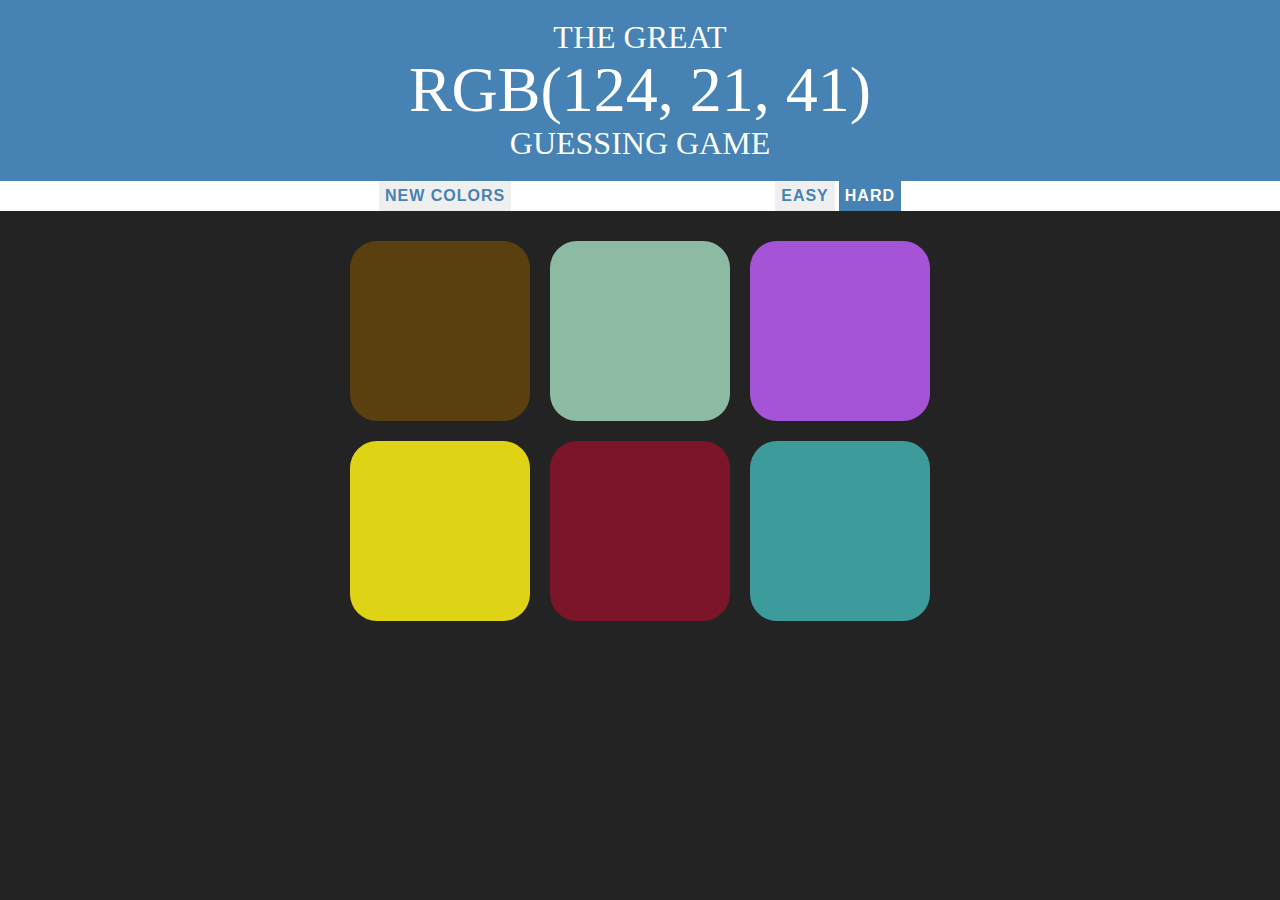
<file: RGBColorGuessingGame/ColorGame.html>
<!DOCTYPE html>
<html>
<head>
	<title>Color Game</title>
	<link rel="stylesheet" type="text/css" href="colorgame.css">
	
</head>
<body>
	<h1>
		The Great
	<br> 
		<span id="colorDisplay">RGB</span> 
		<br>
	Guessing Game</h1>

<div id="stripe">
	<button id="reset">New Colors</button>
	<span id="message"></span>
		<button class="mode">Easy</button>
		<button class="mode selected">Hard</button>
</div>
<div id="container">
	<div class="square"></div>
	<div class="square"></div>
	<div class="square"></div>
	<div class="square"></div>
	<div class="square"></div>
	<div class="square"></div>
</div>


<script type="text/javascript" src="colorgame.js"></script>
</body>
</html>
</file>
<file: css/icomoon.css>
@font-face {
    font-family: 'icomoon';
    src:    url('fonts/icomoon.eot?1oniuf');
    src:    url('fonts/icomoon.eot?1oniuf#iefix') format('embedded-opentype'),
        url('fonts/icomoon.ttf?1oniuf') format('truetype'),
        url('fonts/icomoon.woff?1oniuf') format('woff'),
        url('fonts/icomoon.svg?1oniuf#icomoon') format('svg');
    font-weight: normal;
    font-style: normal;
}

[class^="icon-"], [class*=" icon-"] {
    /* use !important to prevent issues with browser extensions that change fonts */
    font-family: 'icomoon' !important;
    speak: none;
    font-style: normal;
    font-weight: normal;
    font-variant: normal;
    text-transform: none;
    line-height: 1;

    /* Better Font Rendering =========== */
    -webkit-font-smoothing: antialiased;
    -moz-osx-font-smoothing: grayscale;
}

.icon-mobile:before {
    content: "\e000";
}
.icon-laptop:before {
    content: "\e001";
}
.icon-desktop:before {
    content: "\e002";
}
.icon-tablet:before {
    content: "\e003";
}
.icon-phone:before {
    content: "\e004";
}
.icon-document:before {
    content: "\e005";
}
.icon-documents:before {
    content: "\e006";
}
.icon-search:before {
    content: "\e007";
}
.icon-clipboard:before {
    content: "\e008";
}
.icon-newspaper:before {
    content: "\e009";
}
.icon-notebook:before {
    content: "\e00a";
}
.icon-book-open:before {
    content: "\e00b";
}
.icon-browser:before {
    content: "\e00c";
}
.icon-calendar:before {
    content: "\e00d";
}
.icon-presentation:before {
    content: "\e00e";
}
.icon-picture:before {
    content: "\e00f";
}
.icon-pictures:before {
    content: "\e010";
}
.icon-video:before {
    content: "\e011";
}
.icon-camera:before {
    content: "\e012";
}
.icon-printer:before {
    content: "\e013";
}
.icon-toolbox:before {
    content: "\e014";
}
.icon-briefcase:before {
    content: "\e015";
}
.icon-wallet:before {
    content: "\e016";
}
.icon-gift:before {
    content: "\e017";
}
.icon-bargraph:before {
    content: "\e018";
}
.icon-grid:before {
    content: "\e019";
}
.icon-expand:before {
    content: "\e01a";
}
.icon-focus:before {
    content: "\e01b";
}
.icon-edit:before {
    content: "\e01c";
}
.icon-adjustments:before {
    content: "\e01d";
}
.icon-ribbon:before {
    content: "\e01e";
}
.icon-hourglass:before {
    content: "\e01f";
}
.icon-lock:before {
    content: "\e020";
}
.icon-megaphone:before {
    content: "\e021";
}
.icon-shield:before {
    content: "\e022";
}
.icon-trophy:before {
    content: "\e023";
}
.icon-flag:before {
    content: "\e024";
}
.icon-map:before {
    content: "\e025";
}
.icon-puzzle:before {
    content: "\e026";
}
.icon-basket:before {
    content: "\e027";
}
.icon-envelope:before {
    content: "\e028";
}
.icon-streetsign:before {
    content: "\e029";
}
.icon-telescope:before {
    content: "\e02a";
}
.icon-gears:before {
    content: "\e02b";
}
.icon-key:before {
    content: "\e02c";
}
.icon-paperclip:before {
    content: "\e02d";
}
.icon-attachment:before {
    content: "\e02e";
}
.icon-pricetags:before {
    content: "\e02f";
}
.icon-lightbulb:before {
    content: "\e030";
}
.icon-layers:before {
    content: "\e031";
}
.icon-pencil:before {
    content: "\e032";
}
.icon-tools:before {
    content: "\e033";
}
.icon-tools-2:before {
    content: "\e034";
}
.icon-scissors:before {
    content: "\e035";
}
.icon-paintbrush:before {
    content: "\e036";
}
.icon-magnifying-glass:before {
    content: "\e037";
}
.icon-circle-compass:before {
    content: "\e038";
}
.icon-linegraph:before {
    content: "\e039";
}
.icon-mic:before {
    content: "\e03a";
}
.icon-strategy:before {
    content: "\e03b";
}
.icon-beaker:before {
    content: "\e03c";
}
.icon-caution:before {
    content: "\e03d";
}
.icon-recycle:before {
    content: "\e03e";
}
.icon-anchor:before {
    content: "\e03f";
}
.icon-profile-male:before {
    content: "\e040";
}
.icon-profile-female:before {
    content: "\e041";
}
.icon-bike:before {
    content: "\e042";
}
.icon-wine:before {
    content: "\e043";
}
.icon-hotairballoon:before {
    content: "\e044";
}
.icon-globe:before {
    content: "\e045";
}
.icon-genius:before {
    content: "\e046";
}
.icon-map-pin:before {
    content: "\e047";
}
.icon-dial:before {
    content: "\e048";
}
.icon-chat:before {
    content: "\e049";
}
.icon-heart:before {
    content: "\e04a";
}
.icon-cloud:before {
    content: "\e04b";
}
.icon-upload:before {
    content: "\e04c";
}
.icon-download:before {
    content: "\e04d";
}
.icon-target:before {
    content: "\e04e";
}
.icon-hazardous:before {
    content: "\e04f";
}
.icon-piechart:before {
    content: "\e050";
}
.icon-speedometer:before {
    content: "\e051";
}
.icon-global:before {
    content: "\e052";
}
.icon-compass:before {
    content: "\e053";
}
.icon-lifesaver:before {
    content: "\e054";
}
.icon-clock:before {
    content: "\e055";
}
.icon-aperture:before {
    content: "\e056";
}
.icon-quote:before {
    content: "\e057";
}
.icon-scope:before {
    content: "\e058";
}
.icon-alarmclock:before {
    content: "\e059";
}
.icon-refresh:before {
    content: "\e05a";
}
.icon-happy:before {
    content: "\e05b";
}
.icon-sad:before {
    content: "\e05c";
}
.icon-facebook:before {
    content: "\e05d";
}
.icon-twitter:before {
    content: "\e05e";
}
.icon-googleplus:before {
    content: "\e05f";
}
.icon-rss:before {
    content: "\e060";
}
.icon-tumblr:before {
    content: "\e061";
}
.icon-linkedin:before {
    content: "\e062";
}
.icon-dribbble:before {
    content: "\e063";
}
.icon-box2:before {
    content: "\ea82";
}
.icon-write:before {
    content: "\ea83";
}
.icon-clock2:before {
    content: "\ea84";
}
.icon-reply2:before {
    content: "\ea85";
}
.icon-reply-all2:before {
    content: "\ea86";
}
.icon-forward2:before {
    content: "\ea87";
}
.icon-flag2:before {
    content: "\ea88";
}
.icon-search2:before {
    content: "\ea89";
}
.icon-trash2:before {
    content: "\ea8a";
}
.icon-envelope2:before {
    content: "\ea8b";
}
.icon-bubble:before {
    content: "\ea8c";
}
.icon-bubbles:before {
    content: "\ea8d";
}
.icon-user2:before {
    content: "\ea8e";
}
.icon-users2:before {
    content: "\ea8f";
}
.icon-cloud2:before {
    content: "\ea90";
}
.icon-download2:before {
    content: "\ea91";
}
.icon-upload2:before {
    content: "\ea92";
}
.icon-rain:before {
    content: "\ea93";
}
.icon-sun:before {
    content: "\ea94";
}
.icon-moon2:before {
    content: "\ea95";
}
.icon-bell2:before {
    content: "\ea96";
}
.icon-folder2:before {
    content: "\ea97";
}
.icon-pin2:before {
    content: "\ea98";
}
.icon-sound2:before {
    content: "\ea99";
}
.icon-microphone:before {
    content: "\ea9a";
}
.icon-camera2:before {
    content: "\ea9b";
}
.icon-image2:before {
    content: "\ea9c";
}
.icon-cog2:before {
    content: "\ea9d";
}
.icon-calendar2:before {
    content: "\ea9e";
}
.icon-book2:before {
    content: "\ea9f";
}
.icon-map-marker:before {
    content: "\eaa0";
}
.icon-store:before {
    content: "\eaa1";
}
.icon-support:before {
    content: "\eaa2";
}
.icon-tag2:before {
    content: "\eaa3";
}
.icon-heart2:before {
    content: "\eaa4";
}
.icon-video-camera:before {
    content: "\eaa5";
}
.icon-trophy2:before {
    content: "\eaa6";
}
.icon-cart:before {
    content: "\eaa7";
}
.icon-eye2:before {
    content: "\eaa8";
}
.icon-cancel:before {
    content: "\eaa9";
}
.icon-chart:before {
    content: "\eaaa";
}
.icon-target2:before {
    content: "\eaab";
}
.icon-printer2:before {
    content: "\eaac";
}
.icon-location2:before {
    content: "\eaad";
}
.icon-bookmark2:before {
    content: "\eaae";
}
.icon-monitor:before {
    content: "\eaaf";
}
.icon-cross2:before {
    content: "\eab0";
}
.icon-plus2:before {
    content: "\eab1";
}
.icon-left:before {
    content: "\eab2";
}
.icon-up:before {
    content: "\eab3";
}
.icon-browser2:before {
    content: "\eab4";
}
.icon-windows:before {
    content: "\eab5";
}
.icon-switch2:before {
    content: "\eab6";
}
.icon-dashboard:before {
    content: "\eab7";
}
.icon-play:before {
    content: "\eab8";
}
.icon-fast-forward:before {
    content: "\eab9";
}
.icon-next:before {
    content: "\eaba";
}
.icon-refresh2:before {
    content: "\eabb";
}
.icon-film:before {
    content: "\eabc";
}
.icon-home2:before {
    content: "\eabd";
}
.icon-add-to-list:before {
    content: "\e901";
}
.icon-classic-computer:before {
    content: "\e902";
}
.icon-controller-fast-backward:before {
    content: "\e903";
}
.icon-creative-commons-attribution:before {
    content: "\e904";
}
.icon-creative-commons-noderivs:before {
    content: "\e905";
}
.icon-creative-commons-noncommercial-eu:before {
    content: "\e906";
}
.icon-creative-commons-noncommercial-us:before {
    content: "\e907";
}
.icon-creative-commons-public-domain:before {
    content: "\e908";
}
.icon-creative-commons-remix:before {
    content: "\e909";
}
.icon-creative-commons-share:before {
    content: "\e90a";
}
.icon-creative-commons-sharealike:before {
    content: "\e90b";
}
.icon-creative-commons:before {
    content: "\e90c";
}
.icon-document-landscape:before {
    content: "\e90d";
}
.icon-remove-user:before {
    content: "\e90e";
}
.icon-warning:before {
    content: "\e90f";
}
.icon-arrow-bold-down:before {
    content: "\e910";
}
.icon-arrow-bold-left:before {
    content: "\e911";
}
.icon-arrow-bold-right:before {
    content: "\e912";
}
.icon-arrow-bold-up:before {
    content: "\e913";
}
.icon-arrow-down:before {
    content: "\e914";
}
.icon-arrow-left:before {
    content: "\e915";
}
.icon-arrow-long-down:before {
    content: "\e916";
}
.icon-arrow-long-left:before {
    content: "\e917";
}
.icon-arrow-long-right:before {
    content: "\e918";
}
.icon-arrow-long-up:before {
    content: "\e919";
}
.icon-arrow-right:before {
    content: "\e91a";
}
.icon-arrow-up:before {
    content: "\e91b";
}
.icon-arrow-with-circle-down:before {
    content: "\e91c";
}
.icon-arrow-with-circle-left:before {
    content: "\e91d";
}
.icon-arrow-with-circle-right:before {
    content: "\e91e";
}
.icon-arrow-with-circle-up:before {
    content: "\e91f";
}
.icon-bookmark:before {
    content: "\e920";
}
.icon-bookmarks:before {
    content: "\e921";
}
.icon-chevron-down:before {
    content: "\e922";
}
.icon-chevron-left:before {
    content: "\e923";
}
.icon-chevron-right:before {
    content: "\e924";
}
.icon-chevron-small-down:before {
    content: "\e925";
}
.icon-chevron-small-left:before {
    content: "\e926";
}
.icon-chevron-small-right:before {
    content: "\e927";
}
.icon-chevron-small-up:before {
    content: "\e928";
}
.icon-chevron-thin-down:before {
    content: "\e929";
}
.icon-chevron-thin-left:before {
    content: "\e92a";
}
.icon-chevron-thin-right:before {
    content: "\e92b";
}
.icon-chevron-thin-up:before {
    content: "\e92c";
}
.icon-chevron-up:before {
    content: "\e92d";
}
.icon-chevron-with-circle-down:before {
    content: "\e92e";
}
.icon-chevron-with-circle-left:before {
    content: "\e92f";
}
.icon-chevron-with-circle-right:before {
    content: "\e930";
}
.icon-chevron-with-circle-up:before {
    content: "\e931";
}
.icon-cloud3:before {
    content: "\e932";
}
.icon-controller-fast-forward:before {
    content: "\e933";
}
.icon-controller-jump-to-start:before {
    content: "\e934";
}
.icon-controller-next:before {
    content: "\e935";
}
.icon-controller-paus:before {
    content: "\e936";
}
.icon-controller-play:before {
    content: "\e937";
}
.icon-controller-record:before {
    content: "\e938";
}
.icon-controller-stop:before {
    content: "\e939";
}
.icon-controller-volume:before {
    content: "\e93a";
}
.icon-dot-single:before {
    content: "\e93b";
}
.icon-dots-three-horizontal:before {
    content: "\e93c";
}
.icon-dots-three-vertical:before {
    content: "\e93d";
}
.icon-dots-two-horizontal:before {
    content: "\e93e";
}
.icon-dots-two-vertical:before {
    content: "\e93f";
}
.icon-download3:before {
    content: "\e940";
}
.icon-emoji-flirt:before {
    content: "\e941";
}
.icon-flow-branch:before {
    content: "\e942";
}
.icon-flow-cascade:before {
    content: "\e943";
}
.icon-flow-line:before {
    content: "\e944";
}
.icon-flow-parallel:before {
    content: "\e945";
}
.icon-flow-tree:before {
    content: "\e946";
}
.icon-install:before {
    content: "\e947";
}
.icon-layers2:before {
    content: "\e948";
}
.icon-open-book:before {
    content: "\e949";
}
.icon-resize-100:before {
    content: "\e94a";
}
.icon-resize-full-screen:before {
    content: "\e94b";
}
.icon-save:before {
    content: "\e94c";
}
.icon-select-arrows:before {
    content: "\e94d";
}
.icon-sound-mute:before {
    content: "\e94e";
}
.icon-sound:before {
    content: "\e94f";
}
.icon-trash:before {
    content: "\e950";
}
.icon-triangle-down:before {
    content: "\e951";
}
.icon-triangle-left:before {
    content: "\e952";
}
.icon-triangle-right:before {
    content: "\e953";
}
.icon-triangle-up:before {
    content: "\e954";
}
.icon-uninstall:before {
    content: "\e955";
}
.icon-upload-to-cloud:before {
    content: "\e956";
}
.icon-upload3:before {
    content: "\e957";
}
.icon-add-user:before {
    content: "\e958";
}
.icon-address:before {
    content: "\e959";
}
.icon-adjust:before {
    content: "\e95a";
}
.icon-air:before {
    content: "\e95b";
}
.icon-aircraft-landing:before {
    content: "\e95c";
}
.icon-aircraft-take-off:before {
    content: "\e95d";
}
.icon-aircraft:before {
    content: "\e95e";
}
.icon-align-bottom:before {
    content: "\e95f";
}
.icon-align-horizontal-middle:before {
    content: "\e960";
}
.icon-align-left:before {
    content: "\e961";
}
.icon-align-right:before {
    content: "\e962";
}
.icon-align-top:before {
    content: "\e963";
}
.icon-align-vertical-middle:before {
    content: "\e964";
}
.icon-archive:before {
    content: "\e965";
}
.icon-area-graph:before {
    content: "\e966";
}
.icon-attachment2:before {
    content: "\e967";
}
.icon-awareness-ribbon:before {
    content: "\e968";
}
.icon-back-in-time:before {
    content: "\e969";
}
.icon-back:before {
    content: "\e96a";
}
.icon-bar-graph:before {
    content: "\e96b";
}
.icon-battery:before {
    content: "\e96c";
}
.icon-beamed-note:before {
    content: "\e96d";
}
.icon-bell:before {
    content: "\e96e";
}
.icon-blackboard:before {
    content: "\e96f";
}
.icon-block:before {
    content: "\e970";
}
.icon-book:before {
    content: "\e971";
}
.icon-bowl:before {
    content: "\e972";
}
.icon-box:before {
    content: "\e973";
}
.icon-briefcase2:before {
    content: "\e974";
}
.icon-browser3:before {
    content: "\e975";
}
.icon-brush:before {
    content: "\e976";
}
.icon-bucket:before {
    content: "\e977";
}
.icon-cake:before {
    content: "\e978";
}
.icon-calculator:before {
    content: "\e979";
}
.icon-calendar3:before {
    content: "\e97a";
}
.icon-camera3:before {
    content: "\e97b";
}
.icon-ccw:before {
    content: "\e97c";
}
.icon-chat2:before {
    content: "\e97d";
}
.icon-check:before {
    content: "\e97e";
}
.icon-circle-with-cross:before {
    content: "\e97f";
}
.icon-circle-with-minus:before {
    content: "\e980";
}
.icon-circle-with-plus:before {
    content: "\e981";
}
.icon-circle:before {
    content: "\e982";
}
.icon-circular-graph:before {
    content: "\e983";
}
.icon-clapperboard:before {
    content: "\e984";
}
.icon-clipboard2:before {
    content: "\e985";
}
.icon-clock3:before {
    content: "\e986";
}
.icon-code:before {
    content: "\e987";
}
.icon-cog:before {
    content: "\e988";
}
.icon-colours:before {
    content: "\e989";
}
.icon-compass2:before {
    content: "\e98a";
}
.icon-copy:before {
    content: "\e98b";
}
.icon-credit-card:before {
    content: "\e98c";
}
.icon-credit:before {
    content: "\e98d";
}
.icon-cross:before {
    content: "\e98e";
}
.icon-cup:before {
    content: "\e98f";
}
.icon-cw:before {
    content: "\e990";
}
.icon-cycle:before {
    content: "\e991";
}
.icon-database:before {
    content: "\e992";
}
.icon-dial-pad:before {
    content: "\e993";
}
.icon-direction:before {
    content: "\e994";
}
.icon-document2:before {
    content: "\e995";
}
.icon-documents2:before {
    content: "\e996";
}
.icon-drink:before {
    content: "\e997";
}
.icon-drive:before {
    content: "\e998";
}
.icon-drop:before {
    content: "\e999";
}
.icon-edit2:before {
    content: "\e99a";
}
.icon-email:before {
    content: "\e99b";
}
.icon-emoji-happy:before {
    content: "\e99c";
}
.icon-emoji-neutral:before {
    content: "\e99d";
}
.icon-emoji-sad:before {
    content: "\e99e";
}
.icon-erase:before {
    content: "\e99f";
}
.icon-eraser:before {
    content: "\e9a0";
}
.icon-export:before {
    content: "\e9a1";
}
.icon-eye:before {
    content: "\e9a2";
}
.icon-feather:before {
    content: "\e9a3";
}
.icon-flag3:before {
    content: "\e9a4";
}
.icon-flash:before {
    content: "\e9a5";
}
.icon-flashlight:before {
    content: "\e9a6";
}
.icon-flat-brush:before {
    content: "\e9a7";
}
.icon-folder-images:before {
    content: "\e9a8";
}
.icon-folder-music:before {
    content: "\e9a9";
}
.icon-folder-video:before {
    content: "\e9aa";
}
.icon-folder:before {
    content: "\e9ab";
}
.icon-forward:before {
    content: "\e9ac";
}
.icon-funnel:before {
    content: "\e9ad";
}
.icon-game-controller:before {
    content: "\e9ae";
}
.icon-gauge:before {
    content: "\e9af";
}
.icon-globe2:before {
    content: "\e9b0";
}
.icon-graduation-cap:before {
    content: "\e9b1";
}
.icon-grid2:before {
    content: "\e9b2";
}
.icon-hair-cross:before {
    content: "\e9b3";
}
.icon-hand:before {
    content: "\e9b4";
}
.icon-heart-outlined:before {
    content: "\e9b5";
}
.icon-heart3:before {
    content: "\e9b6";
}
.icon-help-with-circle:before {
    content: "\e9b7";
}
.icon-help:before {
    content: "\e9b8";
}
.icon-home:before {
    content: "\e9b9";
}
.icon-hour-glass:before {
    content: "\e9ba";
}
.icon-image-inverted:before {
    content: "\e9bb";
}
.icon-image:before {
    content: "\e9bc";
}
.icon-images:before {
    content: "\e9bd";
}
.icon-inbox:before {
    content: "\e9be";
}
.icon-infinity:before {
    content: "\e9bf";
}
.icon-info-with-circle:before {
    content: "\e9c0";
}
.icon-info:before {
    content: "\e9c1";
}
.icon-key2:before {
    content: "\e9c2";
}
.icon-keyboard:before {
    content: "\e9c3";
}
.icon-lab-flask:before {
    content: "\e9c4";
}
.icon-landline:before {
    content: "\e9c5";
}
.icon-language:before {
    content: "\e9c6";
}
.icon-laptop2:before {
    content: "\e9c7";
}
.icon-leaf:before {
    content: "\e9c8";
}
.icon-level-down:before {
    content: "\e9c9";
}
.icon-level-up:before {
    content: "\e9ca";
}
.icon-lifebuoy:before {
    content: "\e9cb";
}
.icon-light-bulb:before {
    content: "\e9cc";
}
.icon-light-down:before {
    content: "\e9cd";
}
.icon-light-up:before {
    content: "\e9ce";
}
.icon-line-graph:before {
    content: "\e9cf";
}
.icon-link:before {
    content: "\e9d0";
}
.icon-list:before {
    content: "\e9d1";
}
.icon-location-pin:before {
    content: "\e9d2";
}
.icon-location:before {
    content: "\e9d3";
}
.icon-lock-open:before {
    content: "\e9d4";
}
.icon-lock2:before {
    content: "\e9d5";
}
.icon-log-out:before {
    content: "\e9d6";
}
.icon-login:before {
    content: "\e9d7";
}
.icon-loop:before {
    content: "\e9d8";
}
.icon-magnet:before {
    content: "\e9d9";
}
.icon-magnifying-glass2:before {
    content: "\e9da";
}
.icon-mail:before {
    content: "\e9db";
}
.icon-man:before {
    content: "\e9dc";
}
.icon-map2:before {
    content: "\e9dd";
}
.icon-mask:before {
    content: "\e9de";
}
.icon-medal:before {
    content: "\e9df";
}
.icon-megaphone2:before {
    content: "\e9e0";
}
.icon-menu:before {
    content: "\e9e1";
}
.icon-message:before {
    content: "\e9e2";
}
.icon-mic2:before {
    content: "\e9e3";
}
.icon-minus:before {
    content: "\e9e4";
}
.icon-mobile2:before {
    content: "\e9e5";
}
.icon-modern-mic:before {
    content: "\e9e6";
}
.icon-moon:before {
    content: "\e9e7";
}
.icon-mouse:before {
    content: "\e9e8";
}
.icon-music:before {
    content: "\e9e9";
}
.icon-network:before {
    content: "\e9ea";
}
.icon-new-message:before {
    content: "\e9eb";
}
.icon-new:before {
    content: "\e9ec";
}
.icon-news:before {
    content: "\e9ed";
}
.icon-note:before {
    content: "\e9ee";
}
.icon-notification:before {
    content: "\e9ef";
}
.icon-old-mobile:before {
    content: "\e9f0";
}
.icon-old-phone:before {
    content: "\e9f1";
}
.icon-palette:before {
    content: "\e9f2";
}
.icon-paper-plane:before {
    content: "\e9f3";
}
.icon-pencil2:before {
    content: "\e9f4";
}
.icon-phone2:before {
    content: "\e9f5";
}
.icon-pie-chart:before {
    content: "\e9f6";
}
.icon-pin:before {
    content: "\e9f7";
}
.icon-plus:before {
    content: "\e9f8";
}
.icon-popup:before {
    content: "\e9f9";
}
.icon-power-plug:before {
    content: "\e9fa";
}
.icon-price-ribbon:before {
    content: "\e9fb";
}
.icon-price-tag:before {
    content: "\e9fc";
}
.icon-print:before {
    content: "\e9fd";
}
.icon-progress-empty:before {
    content: "\e9fe";
}
.icon-progress-full:before {
    content: "\e9ff";
}
.icon-progress-one:before {
    content: "\ea00";
}
.icon-progress-two:before {
    content: "\ea01";
}
.icon-publish:before {
    content: "\ea02";
}
.icon-quote2:before {
    content: "\ea03";
}
.icon-radio:before {
    content: "\ea04";
}
.icon-reply-all:before {
    content: "\ea05";
}
.icon-reply:before {
    content: "\ea06";
}
.icon-retweet:before {
    content: "\ea07";
}
.icon-rocket:before {
    content: "\ea08";
}
.icon-round-brush:before {
    content: "\ea09";
}
.icon-rss2:before {
    content: "\ea0a";
}
.icon-ruler:before {
    content: "\ea0b";
}
.icon-scissors2:before {
    content: "\ea0c";
}
.icon-share-alternitive:before {
    content: "\ea0d";
}
.icon-share:before {
    content: "\ea0e";
}
.icon-shareable:before {
    content: "\ea0f";
}
.icon-shield2:before {
    content: "\ea10";
}
.icon-shop:before {
    content: "\ea11";
}
.icon-shopping-bag:before {
    content: "\ea12";
}
.icon-shopping-basket:before {
    content: "\ea13";
}
.icon-shopping-cart:before {
    content: "\ea14";
}
.icon-shuffle:before {
    content: "\ea15";
}
.icon-signal:before {
    content: "\ea16";
}
.icon-sound-mix:before {
    content: "\ea17";
}
.icon-sports-club:before {
    content: "\ea18";
}
.icon-spreadsheet:before {
    content: "\ea19";
}
.icon-squared-cross:before {
    content: "\ea1a";
}
.icon-squared-minus:before {
    content: "\ea1b";
}
.icon-squared-plus:before {
    content: "\ea1c";
}
.icon-star-outlined:before {
    content: "\ea1d";
}
.icon-star:before {
    content: "\ea1e";
}
.icon-stopwatch:before {
    content: "\ea1f";
}
.icon-suitcase:before {
    content: "\ea20";
}
.icon-swap:before {
    content: "\ea21";
}
.icon-sweden:before {
    content: "\ea22";
}
.icon-switch:before {
    content: "\ea23";
}
.icon-tablet2:before {
    content: "\ea24";
}
.icon-tag:before {
    content: "\ea25";
}
.icon-text-document-inverted:before {
    content: "\ea26";
}
.icon-text-document:before {
    content: "\ea27";
}
.icon-text:before {
    content: "\ea28";
}
.icon-thermometer:before {
    content: "\ea29";
}
.icon-thumbs-down:before {
    content: "\ea2a";
}
.icon-thumbs-up:before {
    content: "\ea2b";
}
.icon-thunder-cloud:before {
    content: "\ea2c";
}
.icon-ticket:before {
    content: "\ea2d";
}
.icon-time-slot:before {
    content: "\ea2e";
}
.icon-tools2:before {
    content: "\ea2f";
}
.icon-traffic-cone:before {
    content: "\ea30";
}
.icon-tree:before {
    content: "\ea31";
}
.icon-trophy3:before {
    content: "\ea32";
}
.icon-tv:before {
    content: "\ea33";
}
.icon-typing:before {
    content: "\ea34";
}
.icon-unread:before {
    content: "\ea35";
}
.icon-untag:before {
    content: "\ea36";
}
.icon-user:before {
    content: "\ea37";
}
.icon-users:before {
    content: "\ea38";
}
.icon-v-card:before {
    content: "\ea39";
}
.icon-video2:before {
    content: "\ea3a";
}
.icon-vinyl:before {
    content: "\ea3b";
}
.icon-voicemail:before {
    content: "\ea3c";
}
.icon-wallet2:before {
    content: "\ea3d";
}
.icon-water:before {
    content: "\ea3e";
}
.icon-500px-with-circle:before {
    content: "\ea3f";
}
.icon-500px:before {
    content: "\ea40";
}
.icon-basecamp:before {
    content: "\ea41";
}
.icon-behance:before {
    content: "\ea42";
}
.icon-creative-cloud:before {
    content: "\ea43";
}
.icon-dropbox:before {
    content: "\ea44";
}
.icon-evernote:before {
    content: "\ea45";
}
.icon-flattr:before {
    content: "\ea46";
}
.icon-foursquare:before {
    content: "\ea47";
}
.icon-google-drive:before {
    content: "\ea48";
}
.icon-google-hangouts:before {
    content: "\ea49";
}
.icon-grooveshark:before {
    content: "\ea4a";
}
.icon-icloud:before {
    content: "\ea4b";
}
.icon-mixi:before {
    content: "\ea4c";
}
.icon-onedrive:before {
    content: "\ea4d";
}
.icon-paypal:before {
    content: "\ea4e";
}
.icon-picasa:before {
    content: "\ea4f";
}
.icon-qq:before {
    content: "\ea50";
}
.icon-rdio-with-circle:before {
    content: "\ea51";
}
.icon-renren:before {
    content: "\ea52";
}
.icon-scribd:before {
    content: "\ea53";
}
.icon-sina-weibo:before {
    content: "\ea54";
}
.icon-skype-with-circle:before {
    content: "\ea55";
}
.icon-skype:before {
    content: "\ea56";
}
.icon-slideshare:before {
    content: "\ea57";
}
.icon-smashing:before {
    content: "\ea58";
}
.icon-soundcloud:before {
    content: "\ea59";
}
.icon-spotify-with-circle:before {
    content: "\ea5a";
}
.icon-spotify:before {
    content: "\ea5b";
}
.icon-swarm:before {
    content: "\ea5c";
}
.icon-vine-with-circle:before {
    content: "\ea5d";
}
.icon-vine:before {
    content: "\ea5e";
}
.icon-vk-alternitive:before {
    content: "\ea5f";
}
.icon-vk-with-circle:before {
    content: "\ea60";
}
.icon-vk:before {
    content: "\ea61";
}
.icon-xing-with-circle:before {
    content: "\ea62";
}
.icon-xing:before {
    content: "\ea63";
}
.icon-yelp:before {
    content: "\ea64";
}
.icon-dribbble-with-circle:before {
    content: "\ea65";
}
.icon-dribbble2:before {
    content: "\ea66";
}
.icon-facebook-with-circle:before {
    content: "\ea67";
}
.icon-facebook2:before {
    content: "\ea68";
}
.icon-flickr-with-circle:before {
    content: "\ea69";
}
.icon-flickr:before {
    content: "\ea6a";
}
.icon-github-with-circle:before {
    content: "\ea6b";
}
.icon-github:before {
    content: "\ea6c";
}
.icon-google-with-circle:before {
    content: "\ea6d";
}
.icon-google:before {
    content: "\ea6e";
}
.icon-instagram-with-circle:before {
    content: "\ea6f";
}
.icon-instagram:before {
    content: "\ea70";
}
.icon-lastfm-with-circle:before {
    content: "\ea71";
}
.icon-lastfm:before {
    content: "\ea72";
}
.icon-linkedin-with-circle:before {
    content: "\ea73";
}
.icon-linkedin2:before {
    content: "\ea74";
}
.icon-pinterest-with-circle:before {
    content: "\ea75";
}
.icon-pinterest:before {
    content: "\ea76";
}
.icon-rdio:before {
    content: "\ea77";
}
.icon-stumbleupon-with-circle:before {
    content: "\ea78";
}
.icon-stumbleupon:before {
    content: "\ea79";
}
.icon-tumblr-with-circle:before {
    content: "\ea7a";
}
.icon-tumblr2:before {
    content: "\ea7b";
}
.icon-twitter-with-circle:before {
    content: "\ea7c";
}
.icon-twitter2:before {
    content: "\ea7d";
}
.icon-vimeo-with-circle:before {
    content: "\ea7e";
}
.icon-vimeo:before {
    content: "\ea7f";
}
.icon-youtube-with-circle:before {
    content: "\ea80";
}
.icon-youtube:before {
    content: "\ea81";
}
.icon-home3:before {
    content: "\eabe";
}
.icon-home22:before {
    content: "\eabf";
}
.icon-home32:before {
    content: "\eac0";
}
.icon-office:before {
    content: "\eac1";
}
.icon-newspaper2:before {
    content: "\eac2";
}
.icon-pencil3:before {
    content: "\eac3";
}
.icon-pencil22:before {
    content: "\eac4";
}
.icon-quill:before {
    content: "\eac5";
}
.icon-pen:before {
    content: "\eac6";
}
.icon-blog:before {
    content: "\eac7";
}
.icon-eyedropper:before {
    content: "\eac8";
}
.icon-droplet:before {
    content: "\eac9";
}
.icon-paint-format:before {
    content: "\eaca";
}
.icon-image3:before {
    content: "\eacb";
}
.icon-images2:before {
    content: "\eacc";
}
.icon-camera4:before {
    content: "\eacd";
}
.icon-headphones:before {
    content: "\eace";
}
.icon-music2:before {
    content: "\eacf";
}
.icon-play2:before {
    content: "\ead0";
}
.icon-film2:before {
    content: "\ead1";
}
.icon-video-camera2:before {
    content: "\ead2";
}
.icon-dice:before {
    content: "\ead3";
}
.icon-pacman:before {
    content: "\ead4";
}
.icon-spades:before {
    content: "\ead5";
}
.icon-clubs:before {
    content: "\ead6";
}
.icon-diamonds:before {
    content: "\ead7";
}
.icon-bullhorn:before {
    content: "\ead8";
}
.icon-connection:before {
    content: "\ead9";
}
.icon-podcast:before {
    content: "\eada";
}
.icon-feed:before {
    content: "\eadb";
}
.icon-mic3:before {
    content: "\eadc";
}
.icon-book3:before {
    content: "\eadd";
}
.icon-books:before {
    content: "\eade";
}
.icon-library:before {
    content: "\eadf";
}
.icon-file-text:before {
    content: "\eae0";
}
.icon-profile:before {
    content: "\eae1";
}
.icon-file-empty:before {
    content: "\eae2";
}
.icon-files-empty:before {
    content: "\eae3";
}
.icon-file-text2:before {
    content: "\eae4";
}
.icon-file-picture:before {
    content: "\eae5";
}
.icon-file-music:before {
    content: "\eae6";
}
.icon-file-play:before {
    content: "\eae7";
}
.icon-file-video:before {
    content: "\eae8";
}
.icon-file-zip:before {
    content: "\eae9";
}
.icon-copy2:before {
    content: "\eaea";
}
.icon-paste:before {
    content: "\eaeb";
}
.icon-stack:before {
    content: "\eaec";
}
.icon-folder3:before {
    content: "\eaed";
}
.icon-folder-open:before {
    content: "\eaee";
}
.icon-folder-plus:before {
    content: "\eaef";
}
.icon-folder-minus:before {
    content: "\eaf0";
}
.icon-folder-download:before {
    content: "\eaf1";
}
.icon-folder-upload:before {
    content: "\eaf2";
}
.icon-price-tag2:before {
    content: "\eaf3";
}
.icon-price-tags:before {
    content: "\eaf4";
}
.icon-barcode:before {
    content: "\eaf5";
}
.icon-qrcode:before {
    content: "\eaf6";
}
.icon-ticket2:before {
    content: "\eaf7";
}
.icon-cart2:before {
    content: "\eaf8";
}
.icon-coin-dollar:before {
    content: "\eaf9";
}
.icon-coin-euro:before {
    content: "\eafa";
}
.icon-coin-pound:before {
    content: "\eafb";
}
.icon-coin-yen:before {
    content: "\eafc";
}
.icon-credit-card2:before {
    content: "\eafd";
}
.icon-calculator2:before {
    content: "\eafe";
}
.icon-lifebuoy2:before {
    content: "\eaff";
}
.icon-phone3:before {
    content: "\eb00";
}
.icon-phone-hang-up:before {
    content: "\eb01";
}
.icon-address-book:before {
    content: "\eb02";
}
.icon-envelop:before {
    content: "\eb03";
}
.icon-pushpin:before {
    content: "\eb04";
}
.icon-location3:before {
    content: "\eb05";
}
.icon-location22:before {
    content: "\eb06";
}
.icon-compass3:before {
    content: "\eb07";
}
.icon-compass22:before {
    content: "\eb08";
}
.icon-map3:before {
    content: "\eb09";
}
.icon-map22:before {
    content: "\eb0a";
}
.icon-history:before {
    content: "\eb0b";
}
.icon-clock4:before {
    content: "\eb0c";
}
.icon-clock22:before {
    content: "\eb0d";
}
.icon-alarm:before {
    content: "\eb0e";
}
.icon-bell3:before {
    content: "\eb0f";
}
.icon-stopwatch2:before {
    content: "\eb10";
}
.icon-calendar4:before {
    content: "\eb11";
}
.icon-printer3:before {
    content: "\eb12";
}
.icon-keyboard2:before {
    content: "\eb13";
}
.icon-display:before {
    content: "\eb14";
}
.icon-laptop3:before {
    content: "\eb15";
}
.icon-mobile3:before {
    content: "\eb16";
}
.icon-mobile22:before {
    content: "\eb17";
}
.icon-tablet3:before {
    content: "\eb18";
}
.icon-tv2:before {
    content: "\eb19";
}
.icon-drawer:before {
    content: "\eb1a";
}
.icon-drawer2:before {
    content: "\eb1b";
}
.icon-box-add:before {
    content: "\eb1c";
}
.icon-box-remove:before {
    content: "\eb1d";
}
.icon-download4:before {
    content: "\eb1e";
}
.icon-upload4:before {
    content: "\eb1f";
}
.icon-floppy-disk:before {
    content: "\eb20";
}
.icon-drive2:before {
    content: "\eb21";
}
.icon-database2:before {
    content: "\eb22";
}
.icon-undo:before {
    content: "\eb23";
}
.icon-redo:before {
    content: "\eb24";
}
.icon-undo2:before {
    content: "\eb25";
}
.icon-redo2:before {
    content: "\eb26";
}
.icon-forward3:before {
    content: "\eb27";
}
.icon-reply3:before {
    content: "\eb28";
}
.icon-bubble2:before {
    content: "\eb29";
}
.icon-bubbles2:before {
    content: "\eb2a";
}
.icon-bubbles22:before {
    content: "\eb2b";
}
.icon-bubble22:before {
    content: "\eb2c";
}
.icon-bubbles3:before {
    content: "\eb2d";
}
.icon-bubbles4:before {
    content: "\eb2e";
}
.icon-user3:before {
    content: "\eb2f";
}
.icon-users3:before {
    content: "\eb30";
}
.icon-user-plus:before {
    content: "\eb31";
}
.icon-user-minus:before {
    content: "\eb32";
}
.icon-user-check:before {
    content: "\eb33";
}
.icon-user-tie:before {
    content: "\eb34";
}
.icon-quotes-left:before {
    content: "\eb35";
}
.icon-quotes-right:before {
    content: "\eb36";
}
.icon-hour-glass2:before {
    content: "\eb37";
}
.icon-spinner:before {
    content: "\eb38";
}
.icon-spinner2:before {
    content: "\eb39";
}
.icon-spinner3:before {
    content: "\eb3a";
}
.icon-spinner4:before {
    content: "\eb3b";
}
.icon-spinner5:before {
    content: "\eb3c";
}
.icon-spinner6:before {
    content: "\eb3d";
}
.icon-spinner7:before {
    content: "\eb3e";
}
.icon-spinner8:before {
    content: "\eb3f";
}
.icon-spinner9:before {
    content: "\eb40";
}
.icon-spinner10:before {
    content: "\eb41";
}
.icon-spinner11:before {
    content: "\eb42";
}
.icon-binoculars:before {
    content: "\eb43";
}
.icon-search3:before {
    content: "\eb44";
}
.icon-zoom-in:before {
    content: "\eb45";
}
.icon-zoom-out:before {
    content: "\eb46";
}
.icon-enlarge:before {
    content: "\eb47";
}
.icon-shrink:before {
    content: "\eb48";
}
.icon-enlarge2:before {
    content: "\eb49";
}
.icon-shrink2:before {
    content: "\eb4a";
}
.icon-key3:before {
    content: "\eb4b";
}
.icon-key22:before {
    content: "\eb4c";
}
.icon-lock3:before {
    content: "\eb4d";
}
.icon-unlocked:before {
    content: "\eb4e";
}
.icon-wrench:before {
    content: "\eb4f";
}
.icon-equalizer:before {
    content: "\eb50";
}
.icon-equalizer2:before {
    content: "\eb51";
}
.icon-cog3:before {
    content: "\eb52";
}
.icon-cogs:before {
    content: "\eb53";
}
.icon-hammer:before {
    content: "\eb54";
}
.icon-magic-wand:before {
    content: "\eb55";
}
.icon-aid-kit:before {
    content: "\eb56";
}
.icon-bug:before {
    content: "\eb57";
}
.icon-pie-chart2:before {
    content: "\eb58";
}
.icon-stats-dots:before {
    content: "\eb59";
}
.icon-stats-bars:before {
    content: "\eb5a";
}
.icon-stats-bars2:before {
    content: "\eb5b";
}
.icon-trophy4:before {
    content: "\eb5c";
}
.icon-gift2:before {
    content: "\eb5d";
}
.icon-glass:before {
    content: "\eb5e";
}
.icon-glass2:before {
    content: "\eb5f";
}
.icon-mug:before {
    content: "\eb60";
}
.icon-spoon-knife:before {
    content: "\eb61";
}
.icon-leaf2:before {
    content: "\eb62";
}
.icon-rocket2:before {
    content: "\eb63";
}
.icon-meter:before {
    content: "\eb64";
}
.icon-meter2:before {
    content: "\eb65";
}
.icon-hammer2:before {
    content: "\eb66";
}
.icon-fire:before {
    content: "\eb67";
}
.icon-lab:before {
    content: "\eb68";
}
.icon-magnet2:before {
    content: "\eb69";
}
.icon-bin:before {
    content: "\eb6a";
}
.icon-bin2:before {
    content: "\eb6b";
}
.icon-briefcase3:before {
    content: "\eb6c";
}
.icon-airplane:before {
    content: "\eb6d";
}
.icon-truck:before {
    content: "\eb6e";
}
.icon-road:before {
    content: "\eb6f";
}
.icon-accessibility:before {
    content: "\eb70";
}
.icon-target3:before {
    content: "\eb71";
}
.icon-shield3:before {
    content: "\eb72";
}
.icon-power:before {
    content: "\eb73";
}
.icon-switch3:before {
    content: "\eb74";
}
.icon-power-cord:before {
    content: "\eb75";
}
.icon-clipboard3:before {
    content: "\eb76";
}
.icon-list-numbered:before {
    content: "\eb77";
}
.icon-list2:before {
    content: "\eb78";
}
.icon-list22:before {
    content: "\eb79";
}
.icon-tree2:before {
    content: "\eb7a";
}
.icon-menu2:before {
    content: "\eb7b";
}
.icon-menu22:before {
    content: "\eb7c";
}
.icon-menu3:before {
    content: "\eb7d";
}
.icon-menu4:before {
    content: "\eb7e";
}
.icon-cloud4:before {
    content: "\eb7f";
}
.icon-cloud-download:before {
    content: "\eb80";
}
.icon-cloud-upload:before {
    content: "\eb81";
}
.icon-cloud-check:before {
    content: "\eb82";
}
.icon-download22:before {
    content: "\eb83";
}
.icon-upload22:before {
    content: "\eb84";
}
.icon-download32:before {
    content: "\eb85";
}
.icon-upload32:before {
    content: "\eb86";
}
.icon-sphere:before {
    content: "\eb87";
}
.icon-earth:before {
    content: "\eb88";
}
.icon-link2:before {
    content: "\eb89";
}
.icon-flag4:before {
    content: "\eb8a";
}
.icon-attachment3:before {
    content: "\eb8b";
}
.icon-eye3:before {
    content: "\eb8c";
}
.icon-eye-plus:before {
    content: "\eb8d";
}
.icon-eye-minus:before {
    content: "\eb8e";
}
.icon-eye-blocked:before {
    content: "\eb8f";
}
.icon-bookmark3:before {
    content: "\eb90";
}
.icon-bookmarks2:before {
    content: "\eb91";
}
.icon-sun2:before {
    content: "\eb92";
}
.icon-contrast:before {
    content: "\eb93";
}
.icon-brightness-contrast:before {
    content: "\eb94";
}
.icon-star-empty:before {
    content: "\eb95";
}
.icon-star-half:before {
    content: "\eb96";
}
.icon-star-full:before {
    content: "\eb97";
}
.icon-heart4:before {
    content: "\eb98";
}
.icon-heart-broken:before {
    content: "\eb99";
}
.icon-man2:before {
    content: "\eb9a";
}
.icon-woman:before {
    content: "\eb9b";
}
.icon-man-woman:before {
    content: "\eb9c";
}
.icon-happy2:before {
    content: "\eb9d";
}
.icon-happy22:before {
    content: "\eb9e";
}
.icon-smile:before {
    content: "\eb9f";
}
.icon-smile2:before {
    content: "\eba0";
}
.icon-tongue:before {
    content: "\eba1";
}
.icon-tongue2:before {
    content: "\eba2";
}
.icon-sad2:before {
    content: "\eba3";
}
.icon-sad22:before {
    content: "\eba4";
}
.icon-wink:before {
    content: "\eba5";
}
.icon-wink2:before {
    content: "\eba6";
}
.icon-grin:before {
    content: "\eba7";
}
.icon-grin2:before {
    content: "\eba8";
}
.icon-cool:before {
    content: "\eba9";
}
.icon-cool2:before {
    content: "\ebaa";
}
.icon-angry:before {
    content: "\ebab";
}
.icon-angry2:before {
    content: "\ebac";
}
.icon-evil:before {
    content: "\ebad";
}
.icon-evil2:before {
    content: "\ebae";
}
.icon-shocked:before {
    content: "\ebaf";
}
.icon-shocked2:before {
    content: "\ebb0";
}
.icon-baffled:before {
    content: "\ebb1";
}
.icon-baffled2:before {
    content: "\ebb2";
}
.icon-confused:before {
    content: "\ebb3";
}
.icon-confused2:before {
    content: "\ebb4";
}
.icon-neutral:before {
    content: "\ebb5";
}
.icon-neutral2:before {
    content: "\ebb6";
}
.icon-hipster:before {
    content: "\ebb7";
}
.icon-hipster2:before {
    content: "\ebb8";
}
.icon-wondering:before {
    content: "\ebb9";
}
.icon-wondering2:before {
    content: "\ebba";
}
.icon-sleepy:before {
    content: "\ebbb";
}
.icon-sleepy2:before {
    content: "\ebbc";
}
.icon-frustrated:before {
    content: "\ebbd";
}
.icon-frustrated2:before {
    content: "\ebbe";
}
.icon-crying:before {
    content: "\ebbf";
}
.icon-crying2:before {
    content: "\ebc0";
}
.icon-point-up:before {
    content: "\ebc1";
}
.icon-point-right:before {
    content: "\ebc2";
}
.icon-point-down:before {
    content: "\ebc3";
}
.icon-point-left:before {
    content: "\ebc4";
}
.icon-warning2:before {
    content: "\ebc5";
}
.icon-notification2:before {
    content: "\ebc6";
}
.icon-question:before {
    content: "\ebc7";
}
.icon-plus3:before {
    content: "\ebc8";
}
.icon-minus2:before {
    content: "\ebc9";
}
.icon-info2:before {
    content: "\ebca";
}
.icon-cancel-circle:before {
    content: "\ebcb";
}
.icon-blocked:before {
    content: "\ebcc";
}
.icon-cross3:before {
    content: "\ebcd";
}
.icon-checkmark:before {
    content: "\ebce";
}
.icon-checkmark2:before {
    content: "\ebcf";
}
.icon-spell-check:before {
    content: "\ebd0";
}
.icon-enter:before {
    content: "\ebd1";
}
.icon-exit:before {
    content: "\ebd2";
}
.icon-play22:before {
    content: "\ebd3";
}
.icon-pause:before {
    content: "\ebd4";
}
.icon-stop:before {
    content: "\ebd5";
}
.icon-previous:before {
    content: "\ebd6";
}
.icon-next2:before {
    content: "\ebd7";
}
.icon-backward:before {
    content: "\ebd8";
}
.icon-forward22:before {
    content: "\ebd9";
}
.icon-play3:before {
    content: "\ebda";
}
.icon-pause2:before {
    content: "\ebdb";
}
.icon-stop2:before {
    content: "\ebdc";
}
.icon-backward2:before {
    content: "\ebdd";
}
.icon-forward32:before {
    content: "\ebde";
}
.icon-first:before {
    content: "\ebdf";
}
.icon-last:before {
    content: "\ebe0";
}
.icon-previous2:before {
    content: "\ebe1";
}
.icon-next22:before {
    content: "\ebe2";
}
.icon-eject:before {
    content: "\ebe3";
}
.icon-volume-high:before {
    content: "\ebe4";
}
.icon-volume-medium:before {
    content: "\ebe5";
}
.icon-volume-low:before {
    content: "\ebe6";
}
.icon-volume-mute:before {
    content: "\ebe7";
}
.icon-volume-mute2:before {
    content: "\ebe8";
}
.icon-volume-increase:before {
    content: "\ebe9";
}
.icon-volume-decrease:before {
    content: "\ebea";
}
.icon-loop2:before {
    content: "\ebeb";
}
.icon-loop22:before {
    content: "\ebec";
}
.icon-infinite:before {
    content: "\ebed";
}
.icon-shuffle2:before {
    content: "\ebee";
}
.icon-arrow-up-left:before {
    content: "\ebef";
}
.icon-arrow-up2:before {
    content: "\ebf0";
}
.icon-arrow-up-right:before {
    content: "\ebf1";
}
.icon-arrow-right2:before {
    content: "\ebf2";
}
.icon-arrow-down-right:before {
    content: "\ebf3";
}
.icon-arrow-down2:before {
    content: "\ebf4";
}
.icon-arrow-down-left:before {
    content: "\ebf5";
}
.icon-arrow-left2:before {
    content: "\ebf6";
}
.icon-arrow-up-left2:before {
    content: "\ebf7";
}
.icon-arrow-up22:before {
    content: "\ebf8";
}
.icon-arrow-up-right2:before {
    content: "\ebf9";
}
.icon-arrow-right22:before {
    content: "\ebfa";
}
.icon-arrow-down-right2:before {
    content: "\ebfb";
}
.icon-arrow-down22:before {
    content: "\ebfc";
}
.icon-arrow-down-left2:before {
    content: "\ebfd";
}
.icon-arrow-left22:before {
    content: "\ebfe";
}
.icon-circle-up:before {
    content: "\e900";
}
.icon-circle-right:before {
    content: "\ebff";
}
.icon-circle-down:before {
    content: "\ec00";
}
.icon-circle-left:before {
    content: "\ec01";
}
.icon-tab:before {
    content: "\ec02";
}
.icon-move-up:before {
    content: "\ec03";
}
.icon-move-down:before {
    content: "\ec04";
}
.icon-sort-alpha-asc:before {
    content: "\ec05";
}
.icon-sort-alpha-desc:before {
    content: "\ec06";
}
.icon-sort-numeric-asc:before {
    content: "\ec07";
}
.icon-sort-numberic-desc:before {
    content: "\ec08";
}
.icon-sort-amount-asc:before {
    content: "\ec09";
}
.icon-sort-amount-desc:before {
    content: "\ec0a";
}
.icon-command:before {
    content: "\ec0b";
}
.icon-shift:before {
    content: "\ec0c";
}
.icon-ctrl:before {
    content: "\ec0d";
}
.icon-opt:before {
    content: "\ec0e";
}
.icon-checkbox-checked:before {
    content: "\ec0f";
}
.icon-checkbox-unchecked:before {
    content: "\ec10";
}
.icon-radio-checked:before {
    content: "\ec11";
}
.icon-radio-checked2:before {
    content: "\ec12";
}
.icon-radio-unchecked:before {
    content: "\ec13";
}
.icon-crop:before {
    content: "\ec14";
}
.icon-make-group:before {
    content: "\ec15";
}
.icon-ungroup:before {
    content: "\ec16";
}
.icon-scissors3:before {
    content: "\ec17";
}
.icon-filter:before {
    content: "\ec18";
}
.icon-font:before {
    content: "\ec19";
}
.icon-ligature:before {
    content: "\ec1a";
}
.icon-ligature2:before {
    content: "\ec1b";
}
.icon-text-height:before {
    content: "\ec1c";
}
.icon-text-width:before {
    content: "\ec1d";
}
.icon-font-size:before {
    content: "\ec1e";
}
.icon-bold:before {
    content: "\ec1f";
}
.icon-underline:before {
    content: "\ec20";
}
.icon-italic:before {
    content: "\ec21";
}
.icon-strikethrough:before {
    content: "\ec22";
}
.icon-omega:before {
    content: "\ec23";
}
.icon-sigma:before {
    content: "\ec24";
}
.icon-page-break:before {
    content: "\ec25";
}
.icon-superscript:before {
    content: "\ec26";
}
.icon-subscript:before {
    content: "\ec27";
}
.icon-superscript2:before {
    content: "\ec28";
}
.icon-subscript2:before {
    content: "\ec29";
}
.icon-text-color:before {
    content: "\ec2a";
}
.icon-pagebreak:before {
    content: "\ec2b";
}
.icon-clear-formatting:before {
    content: "\ec2c";
}
.icon-table:before {
    content: "\ec2d";
}
.icon-table2:before {
    content: "\ec2e";
}
.icon-insert-template:before {
    content: "\ec2f";
}
.icon-pilcrow:before {
    content: "\ec30";
}
.icon-ltr:before {
    content: "\ec31";
}
.icon-rtl:before {
    content: "\ec32";
}
.icon-section:before {
    content: "\ec33";
}
.icon-paragraph-left:before {
    content: "\ec34";
}
.icon-paragraph-center:before {
    content: "\ec35";
}
.icon-paragraph-right:before {
    content: "\ec36";
}
.icon-paragraph-justify:before {
    content: "\ec37";
}
.icon-indent-increase:before {
    content: "\ec38";
}
.icon-indent-decrease:before {
    content: "\ec39";
}
.icon-share2:before {
    content: "\ec3a";
}
.icon-new-tab:before {
    content: "\ec3b";
}
.icon-embed:before {
    content: "\ec3c";
}
.icon-embed2:before {
    content: "\ec3d";
}
.icon-terminal:before {
    content: "\ec3e";
}
.icon-share22:before {
    content: "\ec3f";
}
.icon-mail2:before {
    content: "\ec40";
}
.icon-mail22:before {
    content: "\ec41";
}
.icon-mail3:before {
    content: "\ec42";
}
.icon-mail4:before {
    content: "\ec43";
}
.icon-amazon:before {
    content: "\ec44";
}
.icon-google2:before {
    content: "\ec45";
}
.icon-google22:before {
    content: "\ec46";
}
.icon-google3:before {
    content: "\ec47";
}
.icon-google-plus:before {
    content: "\ec48";
}
.icon-google-plus2:before {
    content: "\ec49";
}
.icon-google-plus3:before {
    content: "\ec4a";
}
.icon-hangouts:before {
    content: "\ec4b";
}
.icon-google-drive2:before {
    content: "\ec4c";
}
.icon-facebook3:before {
    content: "\ec4d";
}
.icon-facebook22:before {
    content: "\ec4e";
}
.icon-instagram2:before {
    content: "\ec4f";
}
.icon-whatsapp:before {
    content: "\ec50";
}
.icon-spotify2:before {
    content: "\ec51";
}
.icon-telegram:before {
    content: "\ec52";
}
.icon-twitter3:before {
    content: "\ec53";
}
.icon-vine2:before {
    content: "\ec54";
}
.icon-vk2:before {
    content: "\ec55";
}
.icon-renren2:before {
    content: "\ec56";
}
.icon-sina-weibo2:before {
    content: "\ec57";
}
.icon-rss3:before {
    content: "\ec58";
}
.icon-rss22:before {
    content: "\ec59";
}
.icon-youtube2:before {
    content: "\ec5a";
}
.icon-youtube22:before {
    content: "\ec5b";
}
.icon-twitch:before {
    content: "\ec5c";
}
.icon-vimeo2:before {
    content: "\ec5d";
}
.icon-vimeo22:before {
    content: "\ec5e";
}
.icon-lanyrd:before {
    content: "\ec5f";
}
.icon-flickr2:before {
    content: "\ec60";
}
.icon-flickr22:before {
    content: "\ec61";
}
.icon-flickr3:before {
    content: "\ec62";
}
.icon-flickr4:before {
    content: "\ec63";
}
.icon-dribbble3:before {
    content: "\ec64";
}
.icon-behance2:before {
    content: "\ec65";
}
.icon-behance22:before {
    content: "\ec66";
}
.icon-deviantart:before {
    content: "\ec67";
}
.icon-500px2:before {
    content: "\ec68";
}
.icon-steam:before {
    content: "\ec69";
}
.icon-steam2:before {
    content: "\ec6a";
}
.icon-dropbox2:before {
    content: "\ec6b";
}
.icon-onedrive2:before {
    content: "\ec6c";
}
.icon-github2:before {
    content: "\ec6d";
}
.icon-npm:before {
    content: "\ec6e";
}
.icon-basecamp2:before {
    content: "\ec6f";
}
.icon-trello:before {
    content: "\ec70";
}
.icon-wordpress:before {
    content: "\ec71";
}
.icon-joomla:before {
    content: "\ec72";
}
.icon-ello:before {
    content: "\ec73";
}
.icon-blogger:before {
    content: "\ec74";
}
.icon-blogger2:before {
    content: "\ec75";
}
.icon-tumblr3:before {
    content: "\ec76";
}
.icon-tumblr22:before {
    content: "\ec77";
}
.icon-yahoo:before {
    content: "\ec78";
}
.icon-yahoo2:before {
    content: "\ec79";
}
.icon-tux:before {
    content: "\ec7a";
}
.icon-appleinc:before {
    content: "\ec7b";
}
.icon-finder:before {
    content: "\ec7c";
}
.icon-android:before {
    content: "\ec7d";
}
.icon-windows2:before {
    content: "\ec7e";
}
.icon-windows8:before {
    content: "\ec7f";
}
.icon-soundcloud2:before {
    content: "\ec80";
}
.icon-soundcloud22:before {
    content: "\ec81";
}
.icon-skype2:before {
    content: "\ec82";
}
.icon-reddit:before {
    content: "\ec83";
}
.icon-hackernews:before {
    content: "\ec84";
}
.icon-wikipedia:before {
    content: "\ec85";
}
.icon-linkedin3:before {
    content: "\ec86";
}
.icon-linkedin22:before {
    content: "\ec87";
}
.icon-lastfm2:before {
    content: "\ec88";
}
.icon-lastfm22:before {
    content: "\ec89";
}
.icon-delicious:before {
    content: "\ec8a";
}
.icon-stumbleupon2:before {
    content: "\ec8b";
}
.icon-stumbleupon22:before {
    content: "\ec8c";
}
.icon-stackoverflow:before {
    content: "\ec8d";
}
.icon-pinterest2:before {
    content: "\ec8e";
}
.icon-pinterest22:before {
    content: "\ec8f";
}
.icon-xing2:before {
    content: "\ec90";
}
.icon-xing22:before {
    content: "\ec91";
}
.icon-flattr2:before {
    content: "\ec92";
}
.icon-foursquare2:before {
    content: "\ec93";
}
.icon-yelp2:before {
    content: "\ec94";
}
.icon-paypal2:before {
    content: "\ec95";
}
.icon-chrome:before {
    content: "\ec96";
}
.icon-firefox:before {
    content: "\ec97";
}
.icon-IE:before {
    content: "\ec98";
}
.icon-edge:before {
    content: "\ec99";
}
.icon-safari:before {
    content: "\ec9a";
}
.icon-opera:before {
    content: "\ec9b";
}
.icon-file-pdf:before {
    content: "\ec9c";
}
.icon-file-openoffice:before {
    content: "\ec9d";
}
.icon-file-word:before {
    content: "\ec9e";
}
.icon-file-excel:before {
    content: "\ec9f";
}
.icon-libreoffice:before {
    content: "\eca0";
}
.icon-html-five:before {
    content: "\eca1";
}
.icon-html-five2:before {
    content: "\eca2";
}
.icon-css3:before {
    content: "\eca3";
}
.icon-git:before {
    content: "\eca4";
}
.icon-codepen:before {
    content: "\eca5";
}
.icon-svg:before {
    content: "\eca6";
}
.icon-IcoMoon:before {
    content: "\eca7";
}
</file>
<file: css/style.css>
@font-face {
  font-family: 'icomoon';
  src: url("../fonts/icomoon/icomoon.eot?srf3rx");
  src: url("../fonts/icomoon/icomoon.eot?srf3rx#iefix") format("embedded-opentype"), url("../fonts/icomoon/icomoon.ttf?srf3rx") format("truetype"), url("../fonts/icomoon/icomoon.woff?srf3rx") format("woff"), url("../fonts/icomoon/icomoon.svg?srf3rx#icomoon") format("svg");
  font-weight: normal;
  font-style: normal;
}
/* =======================================================
*
* 	Template Style 
*	Edit this section
*
* ======================================================= */

.portfolio-wrapper img{
  width: 33.33%
  height: 252px;
}
div.a:hover {
    cursor: hand;
    cursor: pointer;
    opacity: .9;
}
.dock{
  max-width: 350px;
  margin-top: -20px;
}
a.clickable {
    position: absolute;
    width: 100%;
    height: 100%;
    top: 0;
    left: 0;
    text-decoration: none;
    /* Makes sure the link doesn't get underlined */
    z-index: 10;
    /* raises anchor tag above everything else in div */
    background-color: white;
    /*workaround to make clickable in IE */
    opacity: 0;
    /*workaround to make clickable in IE */
    filter: alpha(opacity=0);
    /*workaround to make clickable in IE */
}

body {
  font-family: "Roboto", Arial, serif;
  line-height: 1.8;
  font-size: 20px;
  background: #f0f0f0;
  font-weight: 300;
}
body.menu-show {
  overflow: hidden;
  position: fixed;
  height: 100%;
  width: 100%;
}

#fh5co-wrapper {
  height: 100%;
  width: 100%;
  overflow: hidden;
}
#fh5co-wrapper > div {
  width: 100%;
  height: 100%;
  overflow-y: hidden;
}

a {
  color: #A7CDCC;
  -webkit-transition: 0.5s;
  -o-transition: 0.5s;
  transition: 0.5s;
}
a:hover {
  text-decoration: underline;
  color: #A7CDCC;
}
div.a:focus, a:active {
  outline: none;
}

p, span {
  margin-bottom: 1.5em;
  font-size: 20px;
  color: #727272;
  font-weight: 300;
  font-family: "Roboto", Arial, serif;
}

span {
  font-size: 18px;
  color: rgba(114, 114, 114, 0.8);
}

h1, h2, h3, h5, h6 {
  color: rgba(0, 0, 0, 0.8);
  font-family: "Roboto", Arial, serif;
  font-weight: 300;
  margin: 0 0 30px 0;
}

h4{
  color:black;
  font-family: "Roboto", Arial, serif;
  font-weight: 300;
  font-size: 0.85em;
  margin: 0 0 30px 0;
  line-height: 1.4;
}

::-webkit-selection {
  color: #fcfcfc;
  background: #b7c2c2;
}

::-moz-selection {
  color: #fcfcfc;
  background: #b7c2c2;
}

::selection {
  color: #fcfcfc;
  background: #b7c2c2;
}
#h3titleBlue{
  color: #3872C7;
  font-weight: 550;
  font-size:1.5em;
}


.imagesNext{
    float: left;
    width: 50%;
    padding: 0;

   }
  .below-image{
position: relative;
    top: 0;
    left: 0;
  }
  .top-image{
    position: absolute;
    top: 115px;
    left: 90px;
  }
#fh5co-page {
  position: relative;
  -webkit-transition: all 0.8s cubic-bezier(0.175, 0.885, 0.32, 1.275);
  -moz-transition: all 0.8s cubic-bezier(0.175, 0.885, 0.32, 1.275);
  -ms-transition: all 0.8s cubic-bezier(0.175, 0.885, 0.32, 1.275);
  -o-transition: all 0.8s cubic-bezier(0.175, 0.885, 0.32, 1.275);
  transition: all 0.8s cubic-bezier(0.175, 0.885, 0.32, 1.275);
  -webkit-transform: scale(1);
  -moz-transform: scale(1);
  -ms-transform: scale(1);
  -o-transform: scale(1);
  transform: scale(1);
  background: #fff;
}
.menu-show #fh5co-page {
  -webkit-transform: scale(0.9);
  -moz-transform: scale(0.9);
  -ms-transform: scale(0.9);
  -o-transform: scale(0.9);
  transform: scale(0.9);
}

#fh5co-main-nav {
  position: absolute;
  top: 0;
  bottom: 0;
  left: 0;
  right: 0;
  width: 100%;
  height: 100%;
  background: rgba(0, 0, 0, 0.8);
  z-index: 1002;
  text-align: center;
  visibility: hidden;
  opacity: 0;
  -webkit-transition: all 0.8s cubic-bezier(0.175, 0.885, 0.32, 1.275);
  -moz-transition: all 0.8s cubic-bezier(0.175, 0.885, 0.32, 1.275);
  -ms-transition: all 0.8s cubic-bezier(0.175, 0.885, 0.32, 1.275);
  -o-transition: all 0.8s cubic-bezier(0.175, 0.885, 0.32, 1.275);
  transition: all 0.8s cubic-bezier(0.175, 0.885, 0.32, 1.275);
  -webkit-transform: scale(0);
  -moz-transform: scale(0);
  -ms-transform: scale(0);
  -o-transform: scale(0);
  transform: scale(0);
  overflow-y: scroll;
}
#fh5co-main-nav .fh5co-nav-toggle {
  position: absolute;
  top: 30px;
  right: 30px;
  padding: 20px;
  height: 50px;
  width: 50px;
  background: rgba(0, 0, 0, 0.1);
  line-height: 0;
  padding: 0 !important;
  visibility: hidden;
  opacity: 0;
  -webkit-border-radius: 50%;
  -moz-border-radius: 50%;
  -ms-border-radius: 50%;
  border-radius: 50%;
  -webkit-transition: 0.3s;
  -o-transition: 0.3s;
  transition: 0.3s;
}
#fh5co-main-nav .fh5co-nav-toggle:hover {
  background: rgba(0, 0, 0, 0.7);
}
#fh5co-main-nav .fh5co-nav-toggle i {
  top: 19px !important;
  left: 0 !important;
  margin: 0 !important;
  padding: 0 !important;
  line-height: 0;
  text-indent: 0;
}
#fh5co-main-nav .fh5co-nav-toggle.show {
  visibility: visible;
  opacity: 1;
}
.menu-show #fh5co-main-nav {
  visibility: visible;
  opacity: 1;
  -webkit-transform: scale(1);
  -moz-transform: scale(1);
  -ms-transform: scale(1);
  -o-transform: scale(1);
  transform: scale(1);
}
#fh5co-main-nav ul {
  text-align: center;
  padding: 50px 0 0 0;
  margin: 0;
}
@media screen and (max-width: 768px) {
  #fh5co-main-nav ul {
    padding: 20px 0 0 0;
  }
}
#fh5co-main-nav ul li {
  padding: 0;
  margin: 0;
}
#fh5co-main-nav ul li a {
  display: block;
  width: 100%;
  color: white;
  font-size: 50px;
  padding: 10px 0;
}
@media screen and (max-width: 768px) {
  #fh5co-main-nav ul li a {
    font-size: 30px;
    padding: 10px 0;
  }
}
#fh5co-main-nav ul li a:hover {
  background: rgba(0, 0, 0, 0.4);
}
#fh5co-main-nav ul li a:hover, #fh5co-main-nav ul li a:active, #fh5co-main-nav ul li a:focus {
  color: rgba(255, 255, 255, 0.8);
  outline: none;
  text-decoration: none;
}

.fh5co-table {
  display: table;
  width: 100%;
  height: 100%;
}
@media screen and (max-width: 768px) {
  .fh5co-table {
    display: block !important;
    height: inherit !important;
    width: inherit !important;
  }
}
.fh5co-table .fh5co-table-cell {
  width: 100%;
  height: 100%;
  display: table-cell;
  vertical-align: middle;
}
@media screen and (max-width: 768px) {
  .fh5co-table .fh5co-table-cell {
    display: block !important;
    height: inherit !important;
    width: inherit !important;
  }
}

#floatRight{
  font-weight: 350;
  font-size: 1.5em;
  text-align: center;
}
.btn {
  text-transform: uppercase;
  letter-spacing: 2px;
  -webkit-transition: 0.3s;
  -o-transition: 0.3s;
  transition: 0.3s;
}
.btn.btn-primary {
  background: #A7CDCC;
  color: #fff;
  border: none !important;
  border: 2px solid transparent !important;
}
.btn.btn-primary:hover, .btn.btn-primary:active, .btn.btn-primary:focus {
  box-shadow: none;
  background: #A7CDCC;
}
.btn:hover, .btn:active, .btn:focus {
  background: #393e46 !important;
  color: #fff;
  outline: none !important;
}
.btn.btn-default:hover, .btn.btn-default:focus, .btn.btn-default:active {
  border-color: transparent;
}

header {
  padding: 3em 0;
}
@media screen and (max-width: 768px) {
  header {
    padding: 2em 0;
  }
}
header .fh5co-navbar-brand {
  float: left;
}
header .fh5co-navbar-brand .fh5co-logo {
  font-size: 24px;
  color: #000;
  font-weight: 500;
}
header .fh5co-navbar-brand .fh5co-logo:hover {
  text-decoration: none !important;
  color: #000 !important;
}
header .fh5co-navbar-brand .fh5co-logo:active, header .fh5co-navbar-brand .fh5co-logo:focus {
  outline: none;
  text-decoration: none;
}

.fh5co-nav-toggle {
  cursor: pointer;
  text-decoration: none;
}
.fh5co-nav-toggle.active i::before, .fh5co-nav-toggle.active i::after {
  background: #fff;
}
.fh5co-nav-toggle.dark.active i::before, .fh5co-nav-toggle.dark.active i::after {
  background: #fff;
}
.fh5co-nav-toggle:hover, .fh5co-nav-toggle:focus, .fh5co-nav-toggle:active {
  outline: none;
  border-bottom: none !important;
}
.fh5co-nav-toggle i {
  position: relative;
  display: -moz-inline-stack;
  display: inline-block;
  zoom: 1;
  *display: inline;
  width: 30px;
  height: 2px;
  color: #000;
  font: bold 14px/.4 Helvetica;
  text-transform: uppercase;
  text-indent: -55px;
  background: #000;
  transition: all .2s ease-out;
}
.menu-show .fh5co-nav-toggle i {
  background: #fff;
  color: #fff;
}
.fh5co-nav-toggle i::before, .fh5co-nav-toggle i::after {
  content: '';
  width: 30px;
  height: 2px;
  background: #000;
  position: absolute;
  left: 0;
  -webkit-transition: 0.2s;
  -o-transition: 0.2s;
  transition: 0.2s;
}
.menu-show .fh5co-nav-toggle i::before, .menu-show .fh5co-nav-toggle i::after {
  background: #fff;
}
.fh5co-nav-toggle.dark i {
  position: relative;
  color: #000;
  background: #000;
  transition: all .2s ease-out;
}
.fh5co-nav-toggle.dark i::before, .fh5co-nav-toggle.dark i::after {
  background: #000;
  -webkit-transition: 0.2s;
  -o-transition: 0.2s;
  transition: 0.2s;
}

.fh5co-nav-toggle i::before {
  top: -7px;
}

.fh5co-nav-toggle i::after {
  bottom: -7px;
}

.fh5co-nav-toggle:hover i::before {
  top: -10px;
}

.fh5co-nav-toggle:hover i::after {
  bottom: -10px;
}

.fh5co-nav-toggle.active i {
  background: transparent;
}

.fh5co-nav-toggle.active i::before {
  top: 0;
  -webkit-transform: rotateZ(45deg);
  -moz-transform: rotateZ(45deg);
  -ms-transform: rotateZ(45deg);
  -o-transform: rotateZ(45deg);
  transform: rotateZ(45deg);
}

.fh5co-nav-toggle.active i::after {
  bottom: 0;
  -webkit-transform: rotateZ(-45deg);
  -moz-transform: rotateZ(-45deg);
  -ms-transform: rotateZ(-45deg);
  -o-transform: rotateZ(-45deg);
  transform: rotateZ(-45deg);
}

.fh5co-nav-toggle {
  float: right;
  z-index: 1003;
  position: relative;
  display: block;
  margin: 0 auto;
  cursor: pointer;
  margin-top: 0px;
}
@media screen and (max-width: 768px) {
  .fh5co-nav-toggle {
    display: block;
    top: 0px;
  }
}

#fh5co-portfolio-section, #fh5co-intro-section,
#fh5co-services-section, #fh5co-contact-section,
#fh5co-team-section {
  padding-top:1.3em;
  padding-bottom: 1em;
}
.fh5co-services ul li{
  font-size: 18px;
 line-height: 1.5;
}
.fh5co-services{
  padding-bottom: 50px;
}
#fh5co-intro-section {
  margin-bottom: 1em;
  padding-bottom: 3em;
}
.contain-contain{
  padding-left: 100px;
  padding-right: 100px;

}
.contain-contain2{
  padding-left: 110px;
  padding-right: 110px;

}

.container-text{
font-size: 16px;

}
.intro-heading {
  font-size: 34px;
  font-weight: 300;
  line-height: 1.4;
  margin-bottom: 0;
}
@media screen and (max-width: 768px) {
  .intro-heading {
    font-size: 30px;
  }
}
#no-style ul {
  padding-left: 0;
}
#no-style ul li{
  list-style-type: none;
  text-align: left;
  font-size: 16px;
}
#some-style ul li{
  font-size: 16px;
  line-height: 1.5;
}
#some-style ul{
   padding-left: 20px;
}
#filters {
  padding: 0;
  margin-top:30px;
  list-style: none;
}
#filters li {
  display: inline-block;
  margin-right: 20px;
}
#filters li span {
  display: block;
  text-decoration: none;
  cursor: pointer;
  color: rgba(0, 0, 0, 0.3);
}
#filters li span:hover, #filters li span:focus, #filters li span.active {
  color: #000 !important;
}

#portfoliolist .portfolio {
  -webkit-box-sizing: border-box;
  -moz-box-sizing: border-box;
  -o-box-sizing: border-box;
  width: 33.33%;
  margin:0;
  padding:0.5%;
  display: none;
  float: left;
  overflow: hidden;
}
@media screen and (max-width: 992px) {
  #portfoliolist .portfolio {
    width: 50% !important;
  }
}
@media screen and (max-width: 768px) {
  #portfoliolist .portfolio {
    width: 50% !important;
  }
}
@media screen and (max-width: 480px) {
  #portfoliolist .portfolio {
    width: 100% !important;
  }
}

.portfolio-wrapper {
  overflow: hidden;
  position: relative !important;
  cursor: pointer;
}

.portfolio {

  overflow: hidden;
  position: relative;
  z-index: 1;
  float: left;
}

.portfolio img {
  max-width: 100%
  z-index: -1;
  position: relative;
  -webkit-transform: scale(1.1);
  -moz-transform: scale(1.1);
  -ms-transform: scale(1.1);
  -o-transform: scale(1.1);
  transform: scale(1.1);
  -webkit-transition: all 600ms cubic-bezier(0.645, 0.045, 0.355, 1);
  transition: all 600ms cubic-bezier(0.645, 0.045, 0.355, 1);
}

.portfolio .label {
  position: absolute;
  width: 100%;
  height: 85px;
  bottom: -85px;
  -webkit-transition: all 300ms cubic-bezier(0.645, 0.045, 0.355, 1);
  transition: all 300ms cubic-bezier(0.645, 0.045, 0.355, 1);
}

.portfolio .label-bg {
  background: #A7CDCC;
  width: 100%;
  height: 100%;
  position: absolute;
  top: 0;
  left: 0;
}

.portfolio .label-text {
  color: #fff;
  position: relative;
  z-index: 500;
  padding: 5px 8px;
}
.portfolio .label-text a {
  font-size: 16px;
  font-weight: normal;
  color: #fff;
  display: block;
  margin-bottom: 10px;
  margin-top: 15px;
}
.portfolio .label-text a:hover {
  color: #fff !important;
  text-decoration: none !important;
}

.portfolio .text-category {
  display: block;
  color: #fff;
  font-size: 14px;
  text-transform: normal;
}

.portfolio:hover .label {
  bottom: 0;
}

.portfolio:hover img {
  -webkit-transform: scale(1.2);
  -moz-transform: scale(1.2);
  -ms-transform: scale(1.2);
  -o-transform: scale(1.2);
  transform: scale(1.2);
}

.team-section-grid {
  position: relative;
  background-size: cover;
  height: 450px;
  margin-bottom: 30px;
}
.team-section-grid .overlay-section {
  position: absolute;
  top: 0;
  bottom: 0;
  left: 0;
  right: 0;
  background: rgba(0, 0, 0, 0.5);
  opacity: 0;
  -webkit-transition: 0.6s;
  -o-transition: 0.6s;
  transition: 0.6s;
}
.team-section-grid .overlay-section h3 {
  color: #fff;
  margin-bottom: 10px;
  font-size: 20px;
  text-transform: uppercase;
  letter-spacing: 3px;
}
.team-section-grid .overlay-section p {
  color: rgba(255, 255, 255, 0.8);
}
.team-section-grid .overlay-section p.fh5co-social-icons a:hover, .team-section-grid .overlay-section p.fh5co-social-icons a:focus {
  text-decoration: none !important;
}
.team-section-grid .overlay-section p.fh5co-social-icons i {
  font-size: 32px;
}
.team-section-grid .overlay-section span {
  color: #fff;
  display: block;
}
.team-section-grid .overlay-section .desc {
  position: absolute;
  bottom: 0;
  left: 30px;
  right: 30px;
}
.team-section-grid:hover .overlay-section {
  opacity: 1;
}

.fh5co-services i {
  font-size: 60px;
  display: block;
  margin-bottom: 40px;
  color: #A7CDCC;
}

.fh5co-services-single .fh5co-services i {
  font-size: 80px;
}

.contact-info {
  margin-bottom: 4em;
  padding: 0;
}
.contact-info li {
  list-style: none;
  margin: 0 0 20px 0;
  position: relative;
  padding-left: 40px;
}
.contact-info li i {
  position: absolute;
  top: .3em;
  left: 0;
  font-size: 22px;
  color: #000;
}
.contact-info li a {
  color: #A7CDCC;
}

.form-control {
  -webkit-box-shadow: none;
  -moz-box-shadow: none;
  -ms-box-shadow: none;
  -o-box-shadow: none;
  box-shadow: none;
  border: none;
  border: 1px solid rgba(0, 0, 0, 0.1);
  font-size: 18px;
  font-weight: 300;
  -webkit-border-radius: 0px;
  -moz-border-radius: 0px;
  -ms-border-radius: 0px;
  border-radius: 0px;
}
.form-control:focus, .form-control:active {
  box-shadow: none;
  border: 1px solid rgba(0, 0, 0, 0.8);
}

input[type="text"] {
  height: 50px;
}

.form-group {
  margin-bottom: 30px;
}

#map {
  width: 100%;
  height: 500px;
  position: relative;
}
@media screen and (max-width: 768px) {
  #map {
    height: 200px;
  }
}

#footer {
  border-top: 1px solid rgba(0, 0, 0, 0.06);
  padding: 3em 0;
}
#footer p {
  font-size: 16px;
}
#footer p:last-child {
  margin-bottom: 0;
}
#footer p.fh5co-social-icons a:hover, #footer p.fh5co-social-icons a:focus {
  text-decoration: none !important;
}
#footer p.fh5co-social-icons i {
  font-size: 32px;
}
#footer .social-text-align {
  text-align: right;
}
@media screen and (max-width: 992px) {
  #footer .social-text-align {
    text-align: left !important;
  }
}

.heading-section {
  margin-bottom: 3em;
}
.heading-section h2 {
  font-size: 40px;
  font-weight: 300;
}
.heading-section h3 {
  font-weight: 300;
  line-height: 1.5em;
}

.js .animate-box {
  opacity: 0;
}

/*# sourceMappingURL=style.css.map */
</file>
<file: ToDoList/assets/css/todo.css>
#container{
	width: 360px;
	margin: 100px 100px auto;
	background-color: #f7f7f7;
	box-shadow: 0 0 3px rgba(0,0,0, 0.5);
}

.completed {
	color: grey;
	text-decoration: line-through;
}

h1 {
	background-color: #2980e9;
	color: white;
	margin: 0;
	padding: 10px 20px;
	text-transform: uppercase;
	font-size: 24px;
	font-weight: 400;

}

ul {
	list-style: none;
	margin:0;
	padding: 0;
}

body {
	font-family: "Roboto";
	/* Permalink - use to edit and share this gradient: http://colorzilla.com/gradient-editor/#7db9e8+0,2989d8+50,207cca+82,207cca+82 */
/* Permalink - use to edit and share this gradient: http://colorzilla.com/gradient-editor/#feccb1+0,f17432+43,ea5507+100,fb955e+100 */
/* Permalink - use to edit and share this gradient: http://colorzilla.com/gradient-editor/#ffd65e+0,febf04+100;Yellow+3D+%232 */
background: #ffd65e; /* Old browsers */
background: -moz-linear-gradient(left,  #ffd65e 0%, #febf04 100%); /* FF3.6-15 */
background: -webkit-linear-gradient(left,  #ffd65e 0%,#febf04 100%); /* Chrome10-25,Safari5.1-6 */
background: linear-gradient(to right,  #ffd65e 0%,#febf04 100%); /* W3C, IE10+, FF16+, Chrome26+, Opera12+, Safari7+ */
filter: progid:DXImageTransform.Microsoft.gradient( startColorstr='#ffd65e', endColorstr='#febf04',GradientType=1 ); /* IE6-9 */

}


li {
	background: #fff;
	height: 40px;
	line-height: 40px;
	color: #666;
}

li:nth-child(2n){
	background: #f7f7f7;
}


input {
	color: #2980e9;
	font-size: 18px;
	background-color: #f7f7f7;
	width: 100%;
	padding: 13px 13px 13px 20px;
	box-sizing: border-box;
	border: 3px solid rgba(0,0,0,0);


}

input:focus{
	background: #fff;
	border: 3px solid #2980b9;
	outline: none;
}


.fa-plus {
	float: right;
}

span{
	background-color: #e74c3c;
	height: 40px;
	margin-right: 20px;
	text-align: center;
	color: white;
	width: 0;
	display: inline-block;
	transition: 0.2s linear;
	opacity: 0;
}

li:hover span {
	width: 40px;
	opacity: 1.0;
}
</file>
<file: RGBColorGuessingGame/colorgame.css>
body{
	background-color: #232323;
	margin: 0;
	font-family: "Avenir";
}

.square{    /*for each square*/
	width: 30%;
	background: purple;
	padding-bottom: 30%;
	float: left;
	margin:1.66%;
	border-radius: 15%;
	transition: background 0.5s;
	-webkit-transition: background 0.5s;
	-moz-transition: background 0.5s;

}

#container{
	max-width: 600px;   /*make it small*/
	margin: 20px auto;    /*center it*/

}

h1{
	padding: 20px 0;
	color:white;
	line-height: 1.1;
	text-align: center;
	background-color:  steelblue;
	margin: 0;
	font-weight: normal;
	text-transform: uppercase;

}


#stripe {
	background-color: white;
	height: 30px;
	text-align: center;
	color:black;
}

.selected {
	color:white;
	background: steelblue;

}

#colorDisplay{
	font-size: 200%;
}

button{
	border: none;
	background-color: none;
	text-transform: uppercase;
	height: 100%;
	font-weight: 700;
	color: steelblue;
	letter-spacing: 1px;
	font-size: inherit;
	transition: all 0.3s;
	-webkit-transition: all 0.3s;
	-moz-transition: all 0.3s;
	outline: none;

}
button:hover {
	color:white;
	background: steelblue;
}

#message{
	display: inline-block;
	width: 20%;
}
</file>
